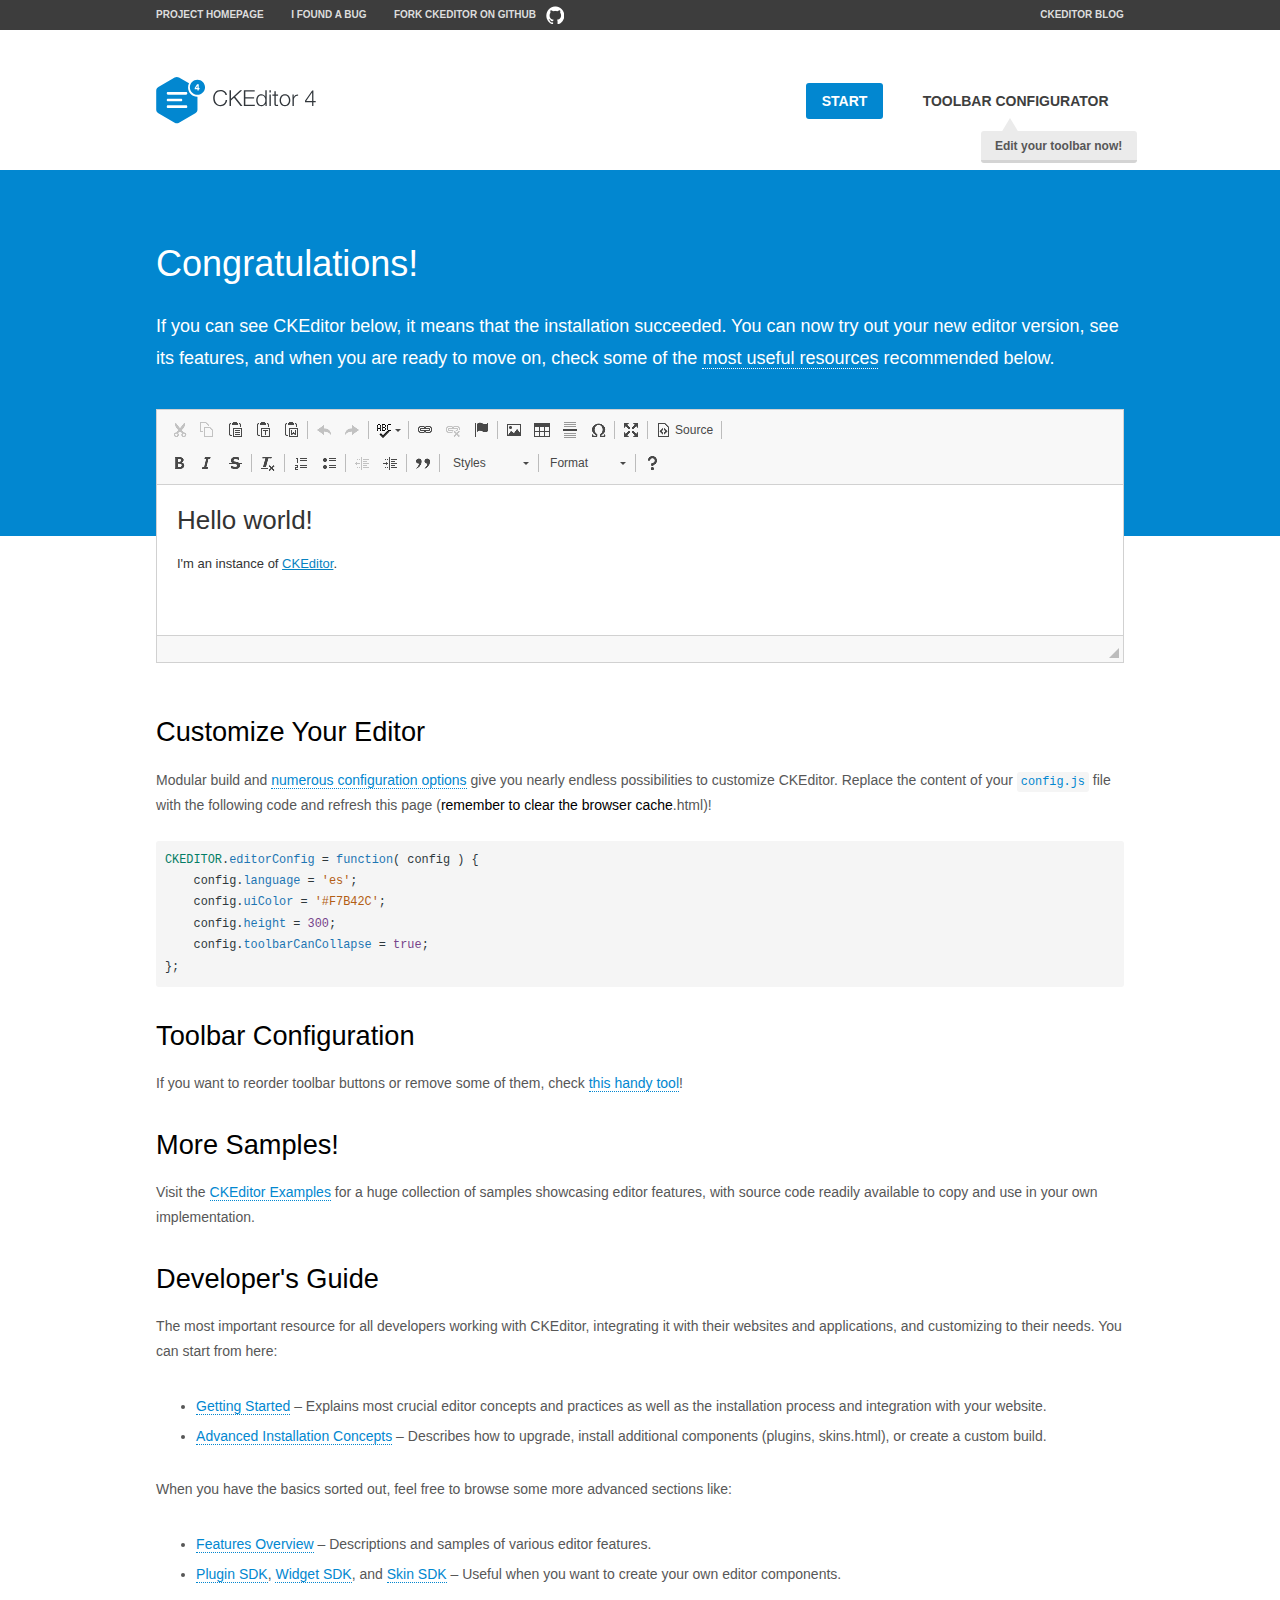
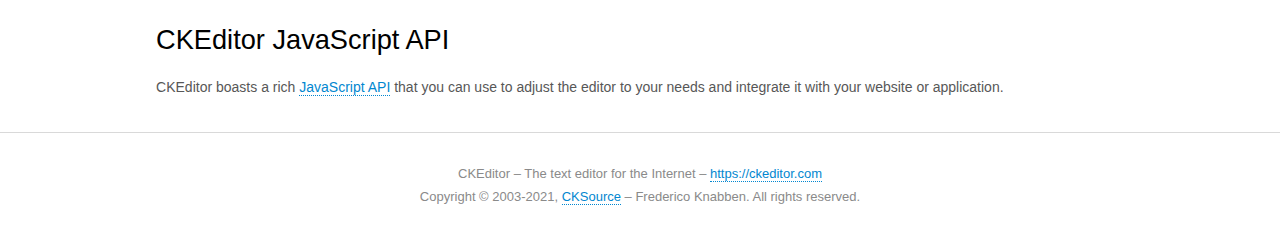
<file: admin/ckeditor/samples/index.html>
<!DOCTYPE html>
<!--
Copyright (c) 2003-2021, CKSource - Frederico Knabben. All rights reserved.
For licensing, see LICENSE.md or https://ckeditor.com/legal/ckeditor-oss-license
-->
<html lang="en">
<head>
	<meta charset="utf-8">
	<title>CKEditor Sample</title>
	<script src="../ckeditor.js"></script>
	<script src="js/sample.js"></script>
	<link rel="stylesheet" href="css/samples.css">
	<link rel="stylesheet" href="toolbarconfigurator/lib/codemirror/neo.css">
	<meta name="viewport" content="width=device-width,initial-scale=1">
	<meta name="description" content="Try the latest sample of CKEditor 4 and learn more about customizing your WYSIWYG editor with endless possibilities.">
</head>
<body id="main">

<nav class="navigation-a">
	<div class="grid-container">
		<ul class="navigation-a-left grid-width-70">
			<li><a href="https://ckeditor.com/ckeditor-4/">Project Homepage</a></li>
			<li><a href="https://github.com/ckeditor/ckeditor4/issues">I found a bug</a></li>
			<li><a href="https://github.com/ckeditor/ckeditor4" class="icon-pos-right icon-navigation-a-github">Fork CKEditor on GitHub</a></li>
		</ul>
		<ul class="navigation-a-right grid-width-30">
			<li><a href="https://ckeditor.com/blog/">CKEditor Blog</a></li>
		</ul>
	</div>
</nav>

<header class="header-a">
	<div class="grid-container">
		<h1 class="header-a-logo grid-width-30">
			<a href="index.html"><img src="img/logo.svg" onerror="this.src='img/logo.png'; this.onerror=null;" alt="CKEditor Sample"></a>
		</h1>

		<nav class="navigation-b grid-width-70">
			<ul>
				<li><a href="index.html" class="button-a button-a-background">Start</a></li>
				<li><a href="toolbarconfigurator/index.html" class="button-a">Toolbar configurator <span class="balloon-a balloon-a-nw">Edit your toolbar now!</span></a></li>
			</ul>
		</nav>
	</div>
</header>

<main>
	<div class="adjoined-top">
		<div class="grid-container">
			<div class="content grid-width-100">
				<h1>Congratulations!</h1>
				<p>
					If you can see CKEditor below, it means that the installation succeeded.
					You can now try out your new editor version, see its features, and when you are ready to move on, check some of the <a href="#sample-customize">most useful resources</a> recommended below.
				</p>
			</div>
		</div>
	</div>
	<div class="adjoined-bottom">
		<div class="grid-container">
			<div class="grid-width-100">
				<div id="editor">
					<h1>Hello world!</h1>
					<p>I'm an instance of <a href="https://ckeditor.com">CKEditor</a>.</p>
				</div>
			</div>
		</div>
	</div>

	<div class="grid-container">
		<div class="content grid-width-100">
			<section id="sample-customize">
				<h2>Customize Your Editor</h2>
				<p>Modular build and <a href="https://ckeditor.com/docs/ckeditor4/latest/guide/dev_configuration.html">numerous configuration options</a> give you nearly endless possibilities to customize CKEditor. Replace the content of your <code><a href="../config.js">config.js</a></code> file with the following code and refresh this page (<strong>remember to clear the browser cache</strong>.html)!</p>
		<pre class="cm-s-neo CodeMirror"><code><span style="padding-right: 0.1px;"><span class="cm-variable">CKEDITOR</span>.<span class="cm-property">editorConfig</span> <span class="cm-operator">=</span> <span class="cm-keyword">function</span>( <span class="cm-def">config</span> ) {</span>
<span style="padding-right: 0.1px;"><span class="cm-tab">	</span><span class="cm-variable-2">config</span>.<span class="cm-property">language</span> <span class="cm-operator">=</span> <span class="cm-string">'es'</span>;</span>
<span style="padding-right: 0.1px;"><span class="cm-tab">	</span><span class="cm-variable-2">config</span>.<span class="cm-property">uiColor</span> <span class="cm-operator">=</span> <span class="cm-string">'#F7B42C'</span>;</span>
<span style="padding-right: 0.1px;"><span class="cm-tab">	</span><span class="cm-variable-2">config</span>.<span class="cm-property">height</span> <span class="cm-operator">=</span> <span class="cm-number">300</span>;</span>
<span style="padding-right: 0.1px;"><span class="cm-tab">	</span><span class="cm-variable-2">config</span>.<span class="cm-property">toolbarCanCollapse</span> <span class="cm-operator">=</span> <span class="cm-atom">true</span>;</span>
<span style="padding-right: 0.1px;">};</span></code></pre>
			</section>

			<section>
				<h2>Toolbar Configuration</h2>
				<p>If you want to reorder toolbar buttons or remove some of them, check <a href="toolbarconfigurator/index.html">this handy tool</a>!</p>
			</section>

			<section>
				<h2>More Samples!</h2>
				<p>Visit the <a href="https://ckeditor.com/docs/ckeditor4/latest/examples/index.html">CKEditor Examples</a> for a huge collection of samples showcasing editor features, with source code readily available to copy and use in your own implementation.</p>
			</section>

			<section>
				<h2>Developer's Guide</h2>
				<p>The most important resource for all developers working with CKEditor, integrating it with their websites and applications, and customizing to their needs. You can start from here:</p>
				<ul>
					<li><a href="https://ckeditor.com/docs/ckeditor4/latest/guide/dev_installation.html">Getting Started</a> &ndash; Explains most crucial editor concepts and practices as well as the installation process and integration with your website.</li>
					<li><a href="https://ckeditor.com/docs/ckeditor4/latest/guide/dev_advanced_installation.html">Advanced Installation Concepts</a> &ndash; Describes how to upgrade, install additional components (plugins, skins.html), or create a custom build.</li>
				</ul>
					<p>When you have the basics sorted out, feel free to browse some more advanced sections like:</p>
				<ul>
					<li><a href="https://ckeditor.com/docs/ckeditor4/latest/features/index.html">Features Overview</a> &ndash; Descriptions and samples of various editor features.</li>
					<li><a href="https://ckeditor.com/docs/ckeditor4/latest/guide/plugin_sdk_intro.html">Plugin SDK</a>, <a href="https://ckeditor.com/docs/ckeditor4/latest/guide/widget_sdk_intro.html">Widget SDK</a>, and <a href="https://ckeditor.com/docs/ckeditor4/latest/guide/skin_sdk_intro.html">Skin SDK</a> &ndash; Useful when you want to create your own editor components.</li>
				</ul>
			</section>

			<section>
				<h2>CKEditor JavaScript API</h2>
				<p>CKEditor boasts a rich <a href="https://ckeditor.com/docs/ckeditor4/latest/api/index.html">JavaScript API</a> that you can use to adjust the editor to your needs and integrate it with your website or application.</p>
			</section>
		</div>
	</div>
</main>

<footer class="footer-a grid-container">
	<div class="grid-container">
		<p class="grid-width-100">
			CKEditor &ndash; The text editor for the Internet &ndash; <a class="samples" href="https://ckeditor.com/">https://ckeditor.com</a>
		</p>
		<p class="grid-width-100" id="copy">
			Copyright &copy; 2003-2021, <a class="samples" href="https://cksource.com/">CKSource</a> &ndash; Frederico Knabben. All rights reserved.
		</p>
	</div>
</footer>
<script>
	initSample();
</script>

</body>
</html>
</file>
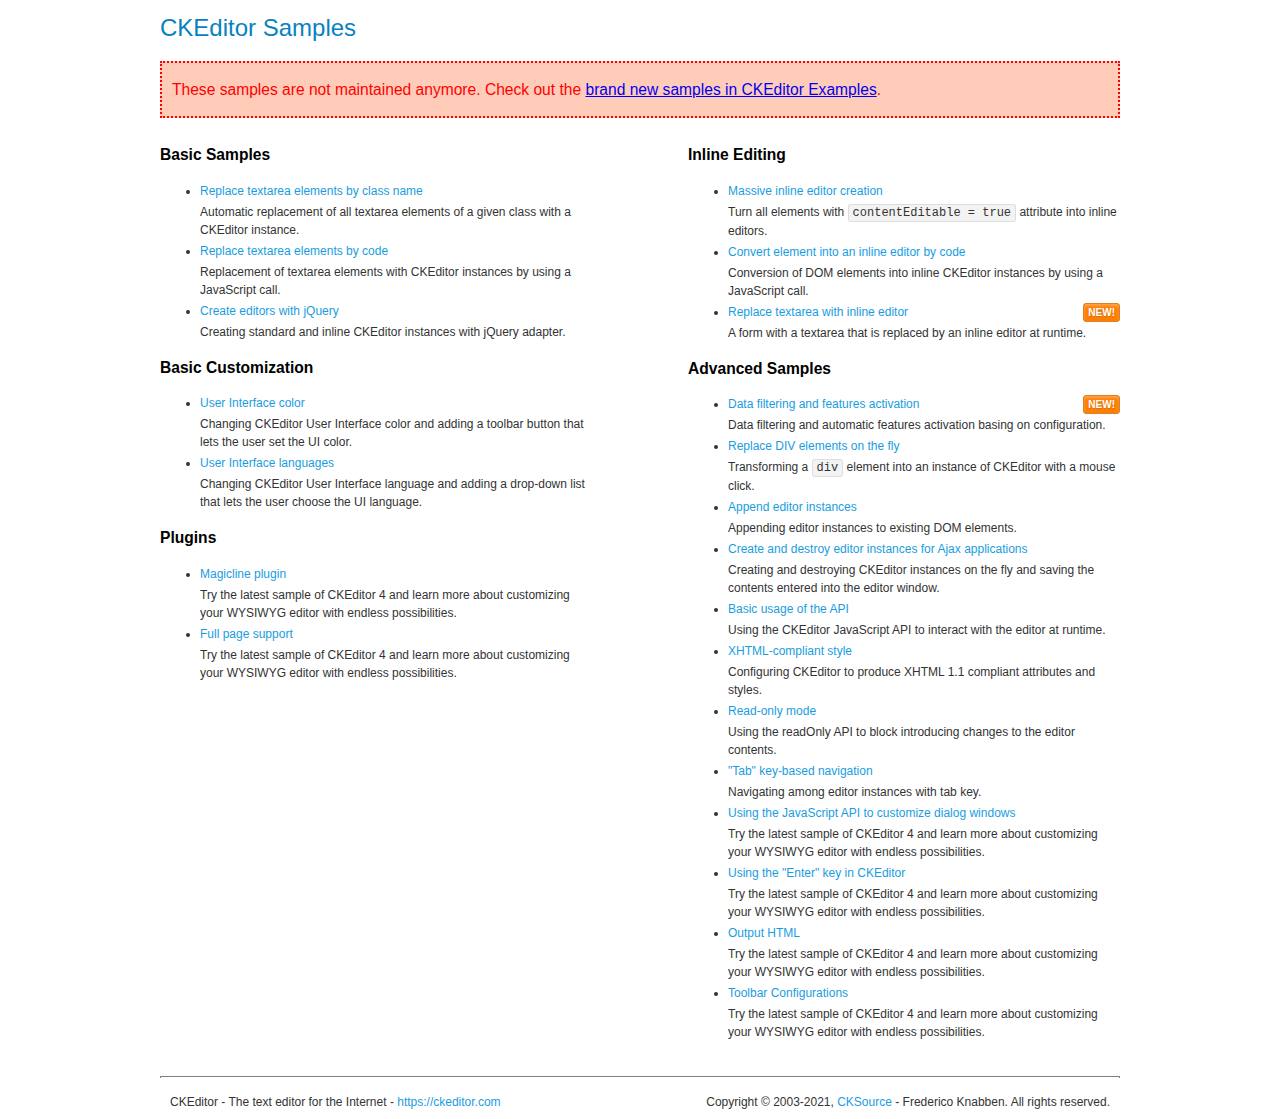
<file: admin/ckeditor/samples/old/index.html>
<!DOCTYPE html>
<!--
Copyright (c) 2003-2021, CKSource - Frederico Knabben. All rights reserved.
For licensing, see LICENSE.md or https://ckeditor.com/legal/ckeditor-oss-license
-->
<html lang="en">
<head>
	<meta charset="utf-8">
	<title>CKEditor Samples</title>
	<link rel="stylesheet" href="sample.css">
	<meta name="description" content="Try the latest sample of CKEditor 4 and learn more about customizing your WYSIWYG editor with endless possibilities.">
</head>
<body>
	<h1 class="samples">
		CKEditor Samples
	</h1>
	<div class="warning deprecated">
		These samples are not maintained anymore. Check out the <a href="https://ckeditor.com/docs/ckeditor4/latest/examples/index.html">brand new samples in CKEditor Examples</a>.
	</div>
	<div class="twoColumns">
		<div class="twoColumnsLeft">
			<h2 class="samples">
				Basic Samples
			</h2>
			<dl class="samples">
				<dt><a class="samples" href="replacebyclass.html">Replace textarea elements by class name</a></dt>
				<dd>Automatic replacement of all textarea elements of a given class with a CKEditor instance.</dd>

				<dt><a class="samples" href="replacebycode.html">Replace textarea elements by code</a></dt>
				<dd>Replacement of textarea elements with CKEditor instances by using a JavaScript call.</dd>

				<dt><a class="samples" href="jquery.html">Create editors with jQuery</a></dt>
				<dd>Creating standard and inline CKEditor instances with jQuery adapter.</dd>
			</dl>

			<h2 class="samples">
				Basic Customization
			</h2>
			<dl class="samples">
				<dt><a class="samples" href="uicolor.html">User Interface color</a></dt>
				<dd>Changing CKEditor User Interface color and adding a toolbar button that lets the user set the UI color.</dd>

				<dt><a class="samples" href="uilanguages.html">User Interface languages</a></dt>
				<dd>Changing CKEditor User Interface language and adding a drop-down list that lets the user choose the UI language.</dd>
			</dl>


			<h2 class="samples">Plugins</h2>
<dl class="samples">
<dt><a class="samples" href="magicline/magicline.html">Magicline plugin</a></dt>
<dd>Try the latest sample of CKEditor 4 and learn more about customizing your WYSIWYG editor with endless possibilities.</dd>

<dt><a class="samples" href="wysiwygarea/fullpage.html">Full page support</a></dt>
<dd>Try the latest sample of CKEditor 4 and learn more about customizing your WYSIWYG editor with endless possibilities.</dd>
</dl>
		</div>
		<div class="twoColumnsRight">
			<h2 class="samples">
				Inline Editing
			</h2>
			<dl class="samples">
				<dt><a class="samples" href="inlineall.html">Massive inline editor creation</a></dt>
				<dd>Turn all elements with <code>contentEditable = true</code> attribute into inline editors.</dd>

				<dt><a class="samples" href="inlinebycode.html">Convert element into an inline editor by code</a></dt>
				<dd>Conversion of DOM elements into inline CKEditor instances by using a JavaScript call.</dd>

				<dt><a class="samples" href="inlinetextarea.html">Replace textarea with inline editor</a> <span class="new">New!</span></dt>
				<dd>A form with a textarea that is replaced by an inline editor at runtime.</dd>

				
			</dl>

			<h2 class="samples">
				Advanced Samples
			</h2>
			<dl class="samples">
				<dt><a class="samples" href="datafiltering.html">Data filtering and features activation</a> <span class="new">New!</span></dt>
				<dd>Data filtering and automatic features activation basing on configuration.</dd>

				<dt><a class="samples" href="divreplace.html">Replace DIV elements on the fly</a></dt>
				<dd>Transforming a <code>div</code> element into an instance of CKEditor with a mouse click.</dd>

				<dt><a class="samples" href="appendto.html">Append editor instances</a></dt>
				<dd>Appending editor instances to existing DOM elements.</dd>

				<dt><a class="samples" href="ajax.html">Create and destroy editor instances for Ajax applications</a></dt>
				<dd>Creating and destroying CKEditor instances on the fly and saving the contents entered into the editor window.</dd>

				<dt><a class="samples" href="api.html">Basic usage of the API</a></dt>
				<dd>Using the CKEditor JavaScript API to interact with the editor at runtime.</dd>

				<dt><a class="samples" href="xhtmlstyle.html">XHTML-compliant style</a></dt>
				<dd>Configuring CKEditor to produce XHTML 1.1 compliant attributes and styles.</dd>

				<dt><a class="samples" href="readonly.html">Read-only mode</a></dt>
				<dd>Using the readOnly API to block introducing changes to the editor contents.</dd>

				<dt><a class="samples" href="tabindex.html">"Tab" key-based navigation</a></dt>
				<dd>Navigating among editor instances with tab key.</dd>


				
<dt><a class="samples" href="dialog/dialog.html">Using the JavaScript API to customize dialog windows</a></dt>
<dd>Try the latest sample of CKEditor 4 and learn more about customizing your WYSIWYG editor with endless possibilities.</dd>

<dt><a class="samples" href="enterkey/enterkey.html">Using the &quot;Enter&quot; key in CKEditor</a></dt>
<dd>Try the latest sample of CKEditor 4 and learn more about customizing your WYSIWYG editor with endless possibilities.</dd>

<dt><a class="samples" href="htmlwriter/outputhtml.html">Output HTML</a></dt>
<dd>Try the latest sample of CKEditor 4 and learn more about customizing your WYSIWYG editor with endless possibilities.</dd>

<dt><a class="samples" href="toolbar/toolbar.html">Toolbar Configurations</a></dt>
<dd>Try the latest sample of CKEditor 4 and learn more about customizing your WYSIWYG editor with endless possibilities.</dd>

			</dl>
		</div>
	</div>
	<div id="footer">
		<hr>
		<p>
			CKEditor - The text editor for the Internet - <a class="samples" href="https://ckeditor.com/">https://ckeditor.com</a>
		</p>
		<p id="copy">
			Copyright &copy; 2003-2021, <a class="samples" href="https://cksource.com/">CKSource</a> - Frederico Knabben. All rights reserved.
		</p>
	</div>
</body>
</html>
</file>
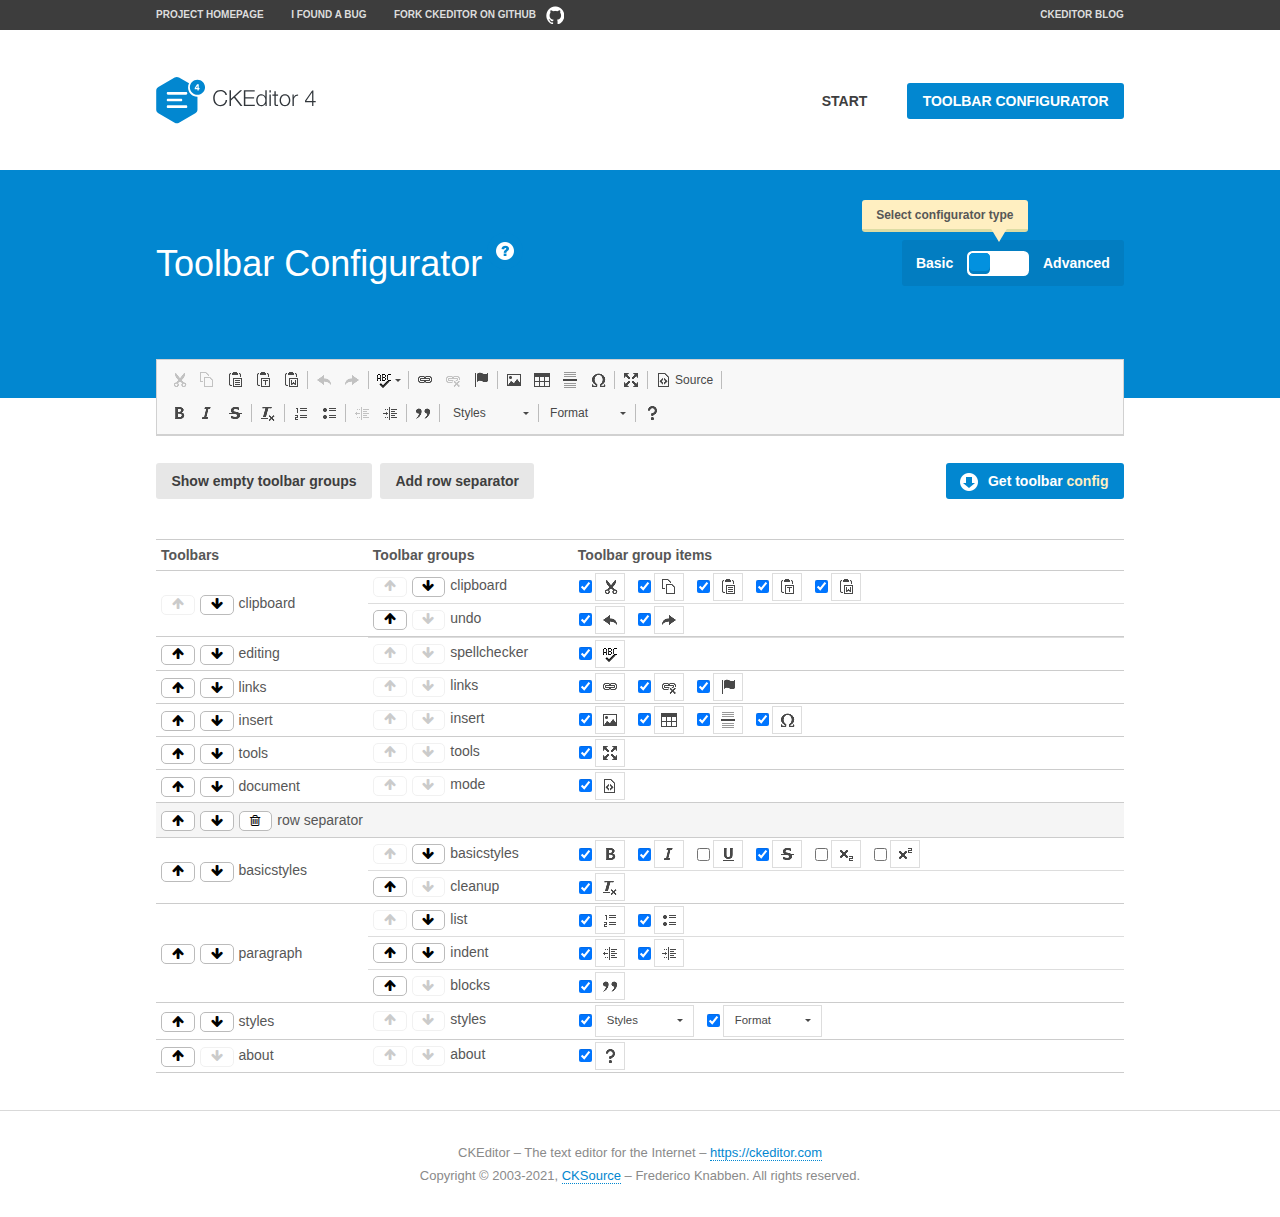
<file: admin/ckeditor/samples/toolbarconfigurator/index.html>
<!DOCTYPE html>
<!--
Copyright (c) 2003-2021, CKSource - Frederico Knabben. All rights reserved.
For licensing, see LICENSE.md or https://ckeditor.com/legal/ckeditor-oss-license
-->
<!--[if IE 8]><html class="ie8"><![endif]-->
<!--[if gt IE 8]><html><![endif]-->
<!--[if !IE]><!--><html lang="en"><!--<![endif]-->
<head>
	<meta charset="utf-8">
	<title>Toolbar Configurator</title>
	<script src="../../ckeditor.js"></script>
	<script>
		if ( CKEDITOR.env.ie && CKEDITOR.env.version < 9 )
			CKEDITOR.tools.enableHtml5Elements( document );
	</script>
	<link rel="stylesheet" href="lib/codemirror/codemirror.css">
	<link rel="stylesheet" href="lib/codemirror/show-hint.css">
	<link rel="stylesheet" href="lib/codemirror/neo.css">
	<link rel="stylesheet" href="css/fontello.css">
	<link rel="stylesheet" href="../css/samples.css">
	<meta name="description" content="Try the latest sample of CKEditor 4 and learn more about customizing your WYSIWYG editor with endless possibilities.">
</head>
<body id="toolbar">

<nav class="navigation-a">
	<div class="grid-container">
		<ul class="navigation-a-left grid-width-70">
			<li><a href="https://ckeditor.com/ckeditor-4/">Project Homepage</a></li>
			<li><a href="https://github.com/ckeditor/ckeditor4/issues">I found a bug</a></li>
			<li><a href="https://github.com/ckeditor/ckeditor4" class="icon-pos-right icon-navigation-a-github">Fork CKEditor on GitHub</a></li>
		</ul>
		<ul class="navigation-a-right grid-width-30">
			<li><a href="https://ckeditor.com/blog/">CKEditor Blog</a></li>
		</ul>
	</div>
</nav>

<header class="header-a">
	<div class="grid-container">
		<h1 class="header-a-logo grid-width-30">
			<a href="../index.html"><img src="../img/logo.svg" onerror="this.src='../img/logo.png'; this.onerror=null;" alt="CKEditor Logo"></a>
		</h1>
		<nav class="navigation-b grid-width-70">
			<ul>
				<li><a href="../index.html"  class="button-a">Start</a></li>
				<li><a href="index.html"  class="button-a button-a-background">Toolbar configurator</a></li>
			</ul>
		</nav>
	</div>
</header>

<main>
	<div class="adjoined-top">
		<div class="grid-container">
			<div class="content grid-width-100">
				<div class="grid-container-nested">
					<h1 class="grid-width-60">
						Toolbar Configurator
						<a href="#help-content" type="button" title="Configurator help" id="help" class="button-a button-a-background button-a-no-text icon-pos-left icon-question-mark">Help</a>
					</h1>

					<div class="grid-width-40 grid-switch-magic">
						<div class="switch">
							<span class="balloon-a balloon-a-se">Select configurator type</span>
							<input type="radio" name="radio" data-num="1" id="radio-basic" />
							<input type="radio" name="radio" data-num="2" id="radio-advanced" />
							<label data-for="1" for="radio-basic">Basic</label>
							<span class="switch-inner">
								<span class="handler"></span>
							</span>
							<label data-for="2" for="radio-advanced">Advanced</label>
						</div>
					</div>
				</div>
			</div>
		</div>
	</div>
	<div class="adjoined-bottom">
		<div class="grid-container">
			<div class="grid-width-100">
				<div class="editors-container">
					<div id="editor-basic"></div>
					<div id="editor-advanced"></div>
				</div>
			</div>
		</div>
	</div>

	<div class="grid-container configurator">
		<div class="content grid-width-100">
			<div class="configurator">
				<div>
					<div id="toolbarModifierWrapper"></div>
				</div>
			</div>
		</div>
	</div>

	<div id="help-content">
		<div class="grid-container">
			<div class="grid-width-100">
				<h2>What Am I Doing Here?</h2>

				<div class="grid-container grid-container-nested">
					<div class="basic">
						<div class="grid-width-50">
							<p>Arrange <a href="https://ckeditor.com/docs/ckeditor4/latest/api/CKEDITOR_config.html#cfg-toolbarGroups">toolbar groups</a>, toggle <a href="https://ckeditor.com/docs/ckeditor4/latest/api/CKEDITOR_config.html#cfg-removeButtons">button visibility</a> according to your needs and get your toolbar configuration.</p>
							<p>You can replace the content of the <a href="../../config.js"><code>config.js</code></a> file with the generated configuration. If you already set some configuration options you will need to merge both configurations.</p>
						</div>
						<div class="grid-width-50">
							<p>Read more about different ways of <a href="https://ckeditor.com/docs/ckeditor4/latest/guide/dev_configuration.html">setting configuration</a> and do not forget about <strong>clearing browser cache</strong>.</p>
							<p>Arranging toolbar groups is the recommended way of configuring the toolbar, but if you need more freedom you can use the <a href="#advanced">advanced configurator</a>.</p>
						</div>
					</div>
					<div class="advanced" style="display: none;">
						<div class="grid-width-50">
							<p>With this code editor you can edit your <a href="https://ckeditor.com/docs/ckeditor4/latest/api/CKEDITOR_config.html#cfg-toolbar">toolbar configuration</a> live.</p>
							<p>You can replace the content of the <a href="../../config.js"><code>config.js</code></a> file with the generated configuration. If you already set some configuration options you will need to merge both configurations.</p>
						</div>
						<div class="grid-width-50">
							<p>Read more about different ways of <a href="https://ckeditor.com/docs/ckeditor4/latest/guide/dev_configuration.html">setting configuration</a> and do not forget about <strong>clearing browser cache</strong>.</p>
						</div>
					</div>
				</div>

				<p class="grid-container grid-container-nested">
					<button type="button" class="help-content-close grid-width-100 button-a button-a-background">Got it. Let's play!</button>
				</p>
			</div>
		</div>
	</div>
</main>

<footer class="footer-a grid-container">
	<p class="grid-width-100">
		CKEditor &ndash; The text editor for the Internet &ndash; <a class="samples" href="https://ckeditor.com/">https://ckeditor.com</a>
	</p>
	<p class="grid-width-100" id="copy">
		Copyright &copy; 2003-2021, <a class="samples" href="https://cksource.com/">CKSource</a> &ndash; Frederico Knabben. All rights reserved.
	</p>
</footer>

<script src="lib/codemirror/codemirror.js"></script>
<script src="lib/codemirror/javascript.js"></script>
<script src="lib/codemirror/show-hint.js"></script>

<script src="js/fulltoolbareditor.js"></script>
<script src="js/abstracttoolbarmodifier.js"></script>
<script src="js/toolbarmodifier.js"></script>
<script src="js/toolbartextmodifier.js"></script>
<script src="../js/sf.js"></script>

<script>
	( function() {
		'use strict';

		var mode = ( window.location.hash.substr( 1 ) === 'advanced' ) ? 'advanced' : 'basic',
			configuratorSection = CKEDITOR.document.findOne( 'main > .grid-container.configurator' ),
			basicInstruction = CKEDITOR.document.findOne( '#help-content .basic' ),
			advancedInstruction = CKEDITOR.document.findOne( '#help-content .advanced' ),

			// Configurator mode switcher.
			modeSwitchBasic = CKEDITOR.document.getById( 'radio-basic' ),
			modeSwitchAdvanced = CKEDITOR.document.getById( 'radio-advanced' );

		// Initial setup
		function updateSwitcher() {
			if ( mode === 'advanced' ) {
				modeSwitchAdvanced.$.checked = true;
			} else {
				modeSwitchBasic.$.checked = true;
			}
		}

		updateSwitcher();

		CKEDITOR.document.getWindow().on( 'hashchange', function( e ) {
			var hash = window.location.hash.substr( 1 );
			if ( !( hash === 'advanced' || hash === 'basic' ) ) {
				return;
			}
			mode = hash;
			onToolbarsDone( mode );
		} );

		CKEDITOR.document.getWindow().on( 'resize', function() {
			updateToolbar( ( mode === 'basic' ? toolbarModifier : toolbarTextModifier )[ 'editorInstance' ] );
		} );

		function onRefresh( modifier ) {
			modifier = modifier || this;

			if ( mode === 'basic' && modifier instanceof ToolbarConfigurator.ToolbarTextModifier ) {
				return;
			}

			// CodeMirror container becomes visible, so we need to refresh and to avoid rendering problems.
			if ( mode === 'advanced' && modifier instanceof ToolbarConfigurator.ToolbarTextModifier ) {
				modifier.codeContainer.refresh();
			}

			updateToolbar( modifier.editorInstance );
		}

		function updateToolbar( editor ) {
			var editorContainer = editor.container;

			// Not always editor is loaded.
			if ( !editorContainer ) {
				return;
			}

			var displayStyle = editorContainer.getStyle( 'display' );

			editorContainer.setStyle( 'display', 'block' );

			var newHeight = editorContainer.getSize( 'height' );

			var newMarginTop = parseInt( editorContainer.getComputedStyle( 'margin-top' ), 10 );
			newMarginTop = ( isNaN( newMarginTop ) ? 0 : Number( newMarginTop ) );

			var newMarginBottom = parseInt( editorContainer.getComputedStyle( 'margin-bottom' ), 10 );
			newMarginBottom = ( isNaN( newMarginBottom ) ? 0 : Number( newMarginBottom ) );

			var result = newHeight + newMarginTop + newMarginBottom;

			editorContainer.setStyle( 'display', displayStyle );

			editor.container.getAscendant( 'div' ).setStyle( 'height', result + 'px' );
		}

		var toolbarModifier = new ToolbarConfigurator.ToolbarModifier( 'editor-basic' );

		var done = 0;
		toolbarModifier.init( onToolbarInit );
		toolbarModifier.onRefresh = onRefresh;

		CKEDITOR.document.getById( 'toolbarModifierWrapper' ).append( toolbarModifier.mainContainer );

		var toolbarTextModifier = new ToolbarConfigurator.ToolbarTextModifier( 'editor-advanced' );
		toolbarTextModifier.init( onToolbarInit );
		toolbarTextModifier.onRefresh = onRefresh;

		function onToolbarInit() {
			if ( ++done === 2 ) {
				onToolbarsDone();

				positionSticky.watch( CKEDITOR.document.findOne( '.toolbar' ), function() {
					return mode === 'advanced';
				} );
			}
		}

		function onToolbarsDone() {
			if ( mode === 'basic' ) {
				toggleModeBasic( false );
			} else {
				toggleModeAdvanced( false );
			}

			updateSwitcher();

			setTimeout( function() {
				CKEDITOR.document.findOne( '.editors-container' ).addClass( 'active' );
				CKEDITOR.document.findOne( '#toolbarModifierWrapper' ).addClass( 'active' );
			}, 200 );
		}

		CKEDITOR.document.getById( 'toolbarModifierWrapper' ).append( toolbarTextModifier.mainContainer );

		function toogleModeSwitch( onElement, offElement, onModifier, offModifier ) {
			onElement.addClass( 'fancy-button-active' );
			offElement.removeClass( 'fancy-button-active' );

			onModifier.showUI();
			offModifier.hideUI();
		}

		function toggleModeBasic( callOnRefresh ) {
			callOnRefresh = ( callOnRefresh !== false );
			mode = 'basic';
			window.location.hash = '#basic';
			toogleModeSwitch( modeSwitchBasic, modeSwitchAdvanced, toolbarModifier, toolbarTextModifier );

			configuratorSection.removeClass( 'freed-width' );
			basicInstruction.show();
			advancedInstruction.hide();

			callOnRefresh && onRefresh( toolbarModifier );
		}

		function toggleModeAdvanced( callOnRefresh ) {
			callOnRefresh = ( callOnRefresh !== false );
			mode = 'advanced';
			window.location.hash = '#advanced';
			toogleModeSwitch( modeSwitchAdvanced, modeSwitchBasic, toolbarTextModifier, toolbarModifier );

			configuratorSection.addClass( 'freed-width' );
			advancedInstruction.show();
			basicInstruction.hide();

			callOnRefresh && onRefresh( toolbarTextModifier );
		}

		modeSwitchBasic.on( 'click', toggleModeBasic );
		modeSwitchAdvanced.on( 'click', toggleModeAdvanced );

		//
		// Position:sticky for the toolbar.
		//

		// Will make elements behave like they were styled with position:sticky.
		var positionSticky = {
			// Store object: {
			// 		element: CKEDITOR.dom.element, // Element which will float.
			// 		placeholder: CKEDITOR.dom.element, // Placeholder which is place to prevent page bounce.
			// 		isFixed: boolean // Whether element float now.
			// }
			watched: [],

			active: [],

			staticContainer: null,

			init: function() {
				var element = CKEDITOR.dom.element.createFromHtml(
					'<div class="staticContainer">' +
						'<div class="grid-container" >' +
							'<div class="grid-width-100">' +
								'<div class="inner"></div>' +
							'</div>' +
						'</div>' +
					'</div>' );

				this.staticContainer = element.findOne( '.inner' );

				CKEDITOR.document.getBody().append( element );
			},

			watch: function( element, preventFunc ) {
				this.watched.push( {
					element: element,
					placeholder: new CKEDITOR.dom.element( 'div' ),
					isFixed: false,
					preventFunc: preventFunc
				} );
			},

			checkAll: function() {
				for ( var i = 0; i < this.watched.length; i++ ) {
					this.check( this.watched[ i ] );
				}
			},

			check: function( element ) {
				var isFixed = element.isFixed;
				var shouldBeFixed = this.shouldBeFixed( element );

				// Nothing to be done.
				if ( isFixed === shouldBeFixed ) {
					return;
				}

				var placeholder = element.placeholder;

				if ( isFixed ) {
					// Unfixing.

					element.element.insertBefore( placeholder );
					placeholder.remove();

					element.element.removeStyle( 'margin' );

					this.active.splice( CKEDITOR.tools.indexOf( this.active, element ), 1 );

				} else {
					// Fixing.
					placeholder.setStyle( 'width', element.element.getSize( 'width' ) + 'px' );
					placeholder.setStyle( 'height', element.element.getSize( 'height' ) + 'px' );
					placeholder.setStyle( 'margin-bottom', element.element.getComputedStyle( 'margin-bottom' ) );
					placeholder.setStyle( 'display', element.element.getComputedStyle( 'display' ) );
					placeholder.insertAfter( element.element );

					this.staticContainer.append( element.element );

					this.active.push( element );
				}

				element.isFixed = !element.isFixed;
			},

			shouldBeFixed: function( element ) {
				if ( element.preventFunc && element.preventFunc() ) {
					return false;
				}

				// If element is already fixed we are checking it's placeholder.
				var related = ( element.isFixed ? element.placeholder : element.element ),
					clientRect = related.$.getBoundingClientRect(),
					staticHeight = this.staticContainer.getSize('height' ),
					elemHeight = element.element.getSize( 'height' );

				if ( element.isFixed ) {
					return ( clientRect.top + elemHeight < staticHeight );
				} else {
					return ( clientRect.top < staticHeight );
				}
			}
		};

		positionSticky.init();

		CKEDITOR.document.getWindow().on( 'scroll',
			CKEDITOR.tools.eventsBuffer( 100, positionSticky.checkAll, positionSticky ).input
		);

		// Make the toolbar sticky.
		positionSticky.watch( CKEDITOR.document.findOne( '.editors-container' ) );

		// Help button and help-content.
		( function() {
			var helpButton = CKEDITOR.document.getById( 'help' ),
				helpContent = CKEDITOR.document.getById( 'help-content' );

			// Don't show help button on IE8 because it's unsupported by Pico Modal.
			if ( CKEDITOR.env.ie && CKEDITOR.env.version == 8 ) {
				helpButton.hide();
			} else {
				// Display help modal when the button is clicked.
				helpButton.on( 'click', function( evt ) {
					SF.modal( {
						// Clone modal content from DOM.
						content: helpContent.getHtml(),

						afterCreate: function( modal ) {
							// Enable modal content button to close the modal.
							new CKEDITOR.dom.element( modal.modalElem() ).findOne( '.help-content-close' ).once( 'click', modal.close );
						}
					} ).show();
				} );
			}
		} )();
	} )();
</script>
</body>
</html>
</file>
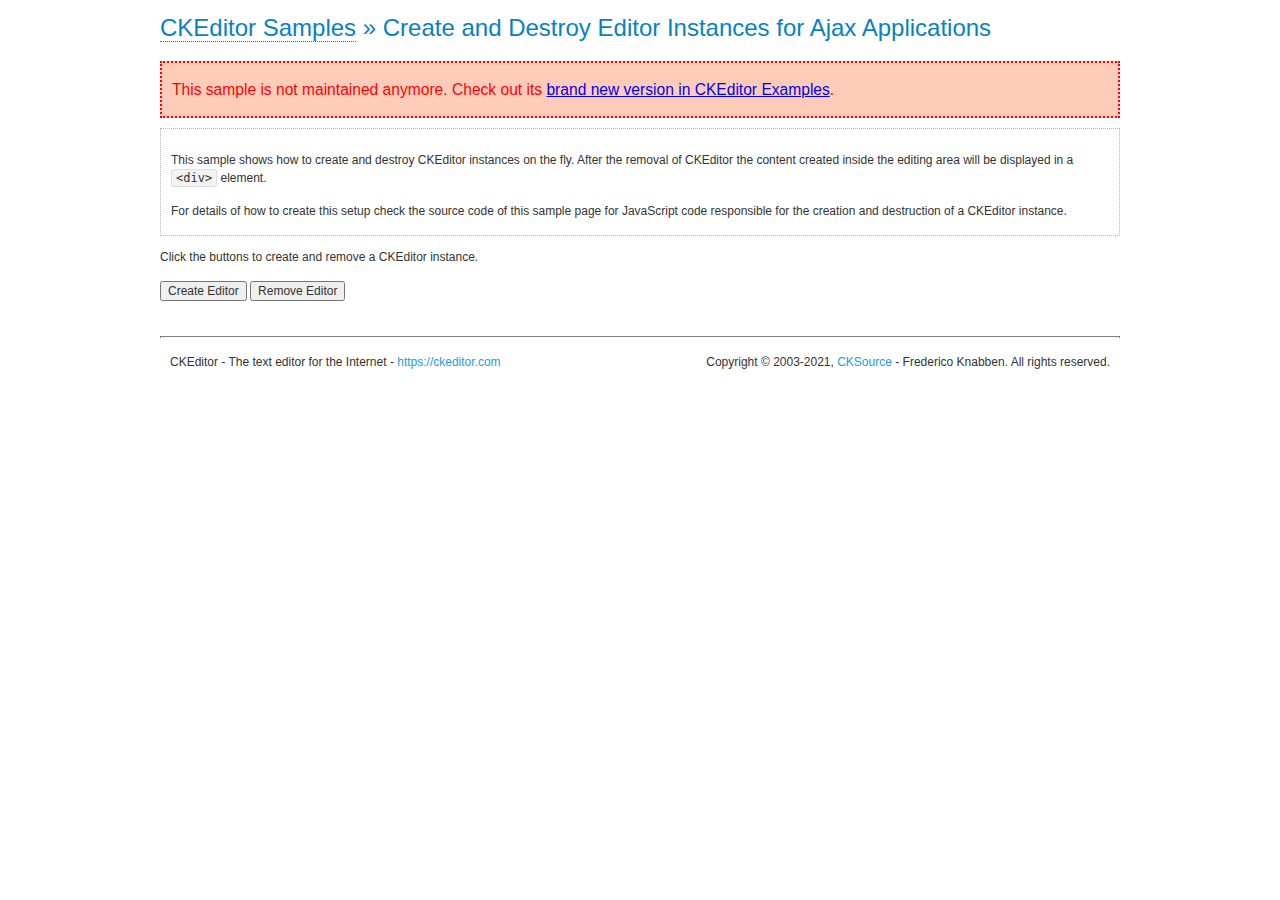
<file: admin/ckeditor/samples/old/ajax.html>
<!DOCTYPE html>
<!--
Copyright (c) 2003-2021, CKSource - Frederico Knabben. All rights reserved.
For licensing, see LICENSE.md or https://ckeditor.com/legal/ckeditor-oss-license
-->
<html lang="en">
<head>
	<meta charset="utf-8">
	<title>Ajax &mdash; CKEditor Sample</title>
	<script src="../../ckeditor.js"></script>
	<link rel="stylesheet" href="sample.css">
	<meta name="description" content="Try the latest sample of CKEditor 4 and learn more about customizing your WYSIWYG editor with endless possibilities.">
	<script>

		var editor, html = '';

		function createEditor() {
			if ( editor )
				return;

			// Create a new editor inside the <div id="editor">, setting its value to html
			var config = {};
			editor = CKEDITOR.appendTo( 'editor', config, html );
		}

		function removeEditor() {
			if ( !editor )
				return;

			// Retrieve the editor contents. In an Ajax application, this data would be
			// sent to the server or used in any other way.
			document.getElementById( 'editorcontents' ).innerHTML = html = editor.getData();
			document.getElementById( 'contents' ).style.display = '';

			// Destroy the editor.
			editor.destroy();
			editor = null;
		}

	</script>
</head>
<body>
	<h1 class="samples">
		<a href="index.html">CKEditor Samples</a> &raquo; Create and Destroy Editor Instances for Ajax Applications
	</h1>
	<div class="warning deprecated">
		This sample is not maintained anymore. Check out its <a href="https://ckeditor.com/docs/ckeditor4/latest/examples/saveajax.html">brand new version in CKEditor Examples</a>.
	</div>
	<div class="description">
		<p>
			This sample shows how to create and destroy CKEditor instances on the fly. After the removal of CKEditor the content created inside the editing
			area will be displayed in a <code>&lt;div&gt;</code> element.
		</p>
		<p>
			For details of how to create this setup check the source code of this sample page
			for JavaScript code responsible for the creation and destruction of a CKEditor instance.
		</p>
	</div>
	<p>Click the buttons to create and remove a CKEditor instance.</p>
	<p>
		<input onclick="createEditor();" type="button" value="Create Editor">
		<input onclick="removeEditor();" type="button" value="Remove Editor">
	</p>
	<!-- This div will hold the editor. -->
	<div id="editor">
	</div>
	<div id="contents" style="display: none">
		<p>
			Edited Contents:
		</p>
		<!-- This div will be used to display the editor contents. -->
		<div id="editorcontents">
		</div>
	</div>
	<div id="footer">
		<hr>
		<p>
			CKEditor - The text editor for the Internet - <a class="samples" href="https://ckeditor.com/">https://ckeditor.com</a>
		</p>
		<p id="copy">
			Copyright &copy; 2003-2021, <a class="samples" href="https://cksource.com/">CKSource</a> - Frederico
			Knabben. All rights reserved.
		</p>
	</div>
</body>
</html>
</file>
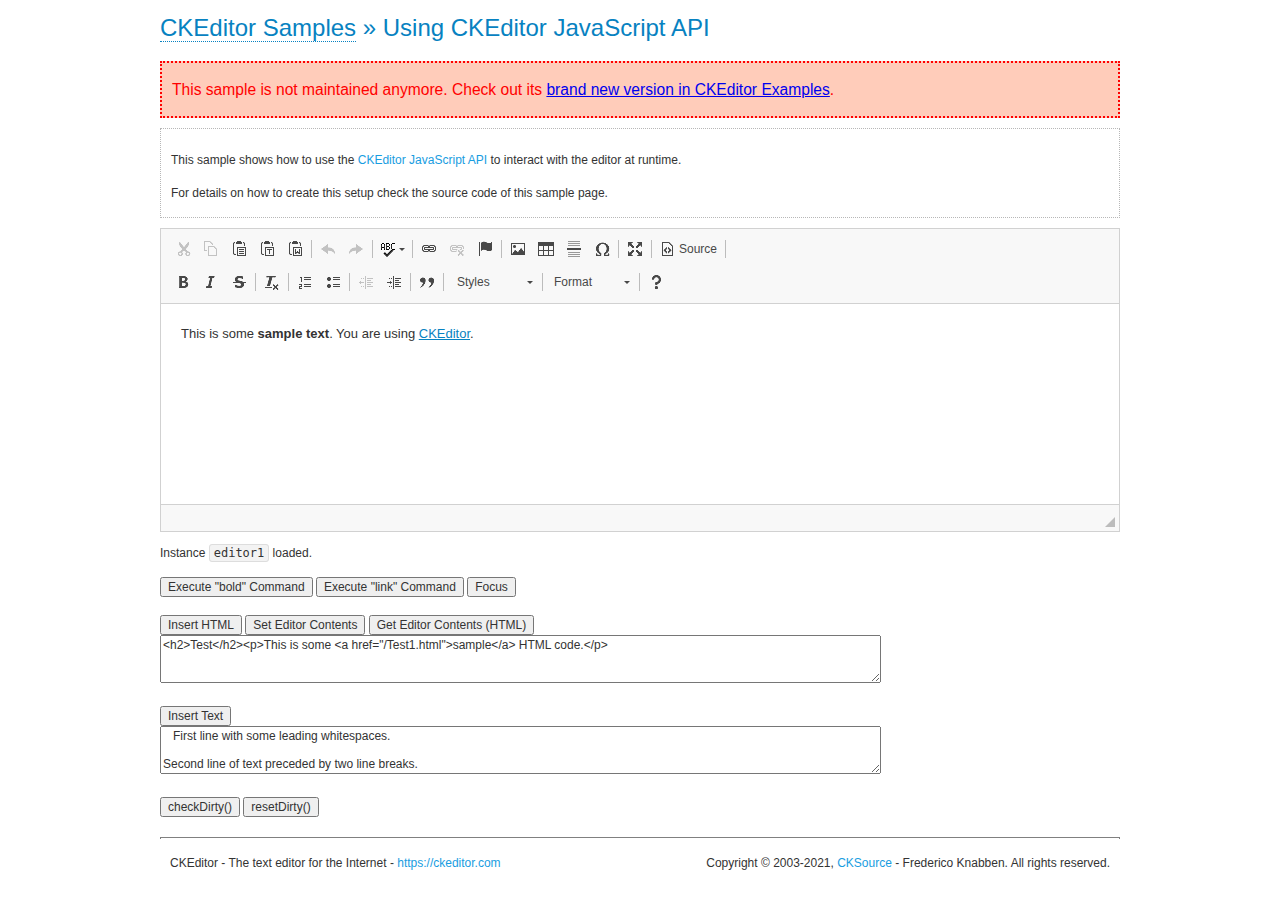
<file: admin/ckeditor/samples/old/api.html>
<!DOCTYPE html>
<!--
Copyright (c) 2003-2021, CKSource - Frederico Knabben. All rights reserved.
For licensing, see LICENSE.md or https://ckeditor.com/legal/ckeditor-oss-license
-->
<html lang="en">
<head>
	<meta charset="utf-8">
	<title>API Usage &mdash; CKEditor Sample</title>
	<script src="../../ckeditor.js"></script>
	<link href="sample.css" rel="stylesheet">
	<meta name="description" content="Try the latest sample of CKEditor 4 and learn more about customizing your WYSIWYG editor with endless possibilities.">
	<script>

// The instanceReady event is fired, when an instance of CKEditor has finished
// its initialization.
CKEDITOR.on( 'instanceReady', function( ev ) {
	// Show the editor name and description in the browser status bar.
	document.getElementById( 'eMessage' ).innerHTML = 'Instance <code>' + ev.editor.name + '<\/code> loaded.';

	// Show this sample buttons.
	document.getElementById( 'eButtons' ).style.display = 'block';
});

function InsertHTML() {
	// Get the editor instance that we want to interact with.
	var editor = CKEDITOR.instances.editor1;
	var value = document.getElementById( 'htmlArea' ).value;

	// Check the active editing mode.
	if ( editor.mode == 'wysiwyg' )
	{
		// Insert HTML code.
		// https://ckeditor.com/docs/ckeditor4/latest/api/CKEDITOR_editor.html#method-insertHtml
		editor.insertHtml( value );
	}
	else
		alert( 'You must be in WYSIWYG mode!' );
}

function InsertText() {
	// Get the editor instance that we want to interact with.
	var editor = CKEDITOR.instances.editor1;
	var value = document.getElementById( 'txtArea' ).value;

	// Check the active editing mode.
	if ( editor.mode == 'wysiwyg' )
	{
		// Insert as plain text.
		// https://ckeditor.com/docs/ckeditor4/latest/api/CKEDITOR_editor.html#method-insertText
		editor.insertText( value );
	}
	else
		alert( 'You must be in WYSIWYG mode!' );
}

function SetContents() {
	// Get the editor instance that we want to interact with.
	var editor = CKEDITOR.instances.editor1;
	var value = document.getElementById( 'htmlArea' ).value;

	// Set editor contents (replace current contents).
	// https://ckeditor.com/docs/ckeditor4/latest/api/CKEDITOR_editor.html#method-setData
	editor.setData( value );
}

function GetContents() {
	// Get the editor instance that you want to interact with.
	var editor = CKEDITOR.instances.editor1;

	// Get editor contents
	// https://ckeditor.com/docs/ckeditor4/latest/api/CKEDITOR_editor.html#method-getData
	alert( editor.getData() );
}

function ExecuteCommand( commandName ) {
	// Get the editor instance that we want to interact with.
	var editor = CKEDITOR.instances.editor1;

	// Check the active editing mode.
	if ( editor.mode == 'wysiwyg' )
	{
		// Execute the command.
		// https://ckeditor.com/docs/ckeditor4/latest/api/CKEDITOR_editor.html#method-execCommand
		editor.execCommand( commandName );
	}
	else
		alert( 'You must be in WYSIWYG mode!' );
}

function CheckDirty() {
	// Get the editor instance that we want to interact with.
	var editor = CKEDITOR.instances.editor1;
	// Checks whether the current editor contents present changes when compared
	// to the contents loaded into the editor at startup
	// https://ckeditor.com/docs/ckeditor4/latest/api/CKEDITOR_editor.html#method-checkDirty
	alert( editor.checkDirty() );
}

function ResetDirty() {
	// Get the editor instance that we want to interact with.
	var editor = CKEDITOR.instances.editor1;
	// Resets the "dirty state" of the editor (see CheckDirty())
	// https://ckeditor.com/docs/ckeditor4/latest/api/CKEDITOR_editor.html#method-resetDirty
	editor.resetDirty();
	alert( 'The "IsDirty" status has been reset' );
}

function Focus() {
	CKEDITOR.instances.editor1.focus();
}

function onFocus() {
	document.getElementById( 'eMessage' ).innerHTML = '<b>' + this.name + ' is focused </b>';
}

function onBlur() {
	document.getElementById( 'eMessage' ).innerHTML = this.name + ' lost focus';
}

	</script>

</head>
<body>
	<h1 class="samples">
		<a href="index.html">CKEditor Samples</a> &raquo; Using CKEditor JavaScript API
	</h1>
	<div class="warning deprecated">
		This sample is not maintained anymore. Check out its <a href="https://ckeditor.com/docs/ckeditor4/latest/examples/api.html">brand new version in CKEditor Examples</a>.
	</div>
	<div class="description">
	<p>
		This sample shows how to use the
		<a class="samples" href="https://ckeditor.com/docs/ckeditor4/latest/api/CKEDITOR_editor.html">CKEditor JavaScript API</a>
		to interact with the editor at runtime.
	</p>
	<p>
		For details on how to create this setup check the source code of this sample page.
	</p>
	</div>

	<!-- This <div> holds alert messages to be display in the sample page. -->
	<div id="alerts">
		<noscript>
			<p>
				<strong>CKEditor requires JavaScript to run</strong>. In a browser with no JavaScript
				support, like yours, you should still see the contents (HTML data) and you should
				be able to edit it normally, without a rich editor interface.
			</p>
		</noscript>
	</div>
	<form action="../../../samples/sample_posteddata.php" method="post">
		<textarea cols="100" id="editor1" name="editor1" rows="10">&lt;p&gt;This is some &lt;strong&gt;sample text&lt;/strong&gt;. You are using &lt;a href="https://ckeditor.com/"&gt;CKEditor&lt;/a&gt;.&lt;/p&gt;</textarea>

		<script>
			// Replace the <textarea id="editor1"> with an CKEditor instance.
			CKEDITOR.replace( 'editor1', {
				on: {
					focus: onFocus,
					blur: onBlur,

					// Check for availability of corresponding plugins.
					pluginsLoaded: function( evt ) {
						var doc = CKEDITOR.document, ed = evt.editor;
						if ( !ed.getCommand( 'bold' ) )
							doc.getById( 'exec-bold' ).hide();
						if ( !ed.getCommand( 'link' ) )
							doc.getById( 'exec-link' ).hide();
					}
				}
			});
		</script>

		<p id="eMessage">
		</p>

		<div id="eButtons" style="display: none">
			<input id="exec-bold" onclick="ExecuteCommand('bold');" type="button" value="Execute &quot;bold&quot; Command">
			<input id="exec-link" onclick="ExecuteCommand('link');" type="button" value="Execute &quot;link&quot; Command">
			<input onclick="Focus();" type="button" value="Focus">
			<br><br>
			<input onclick="InsertHTML();" type="button" value="Insert HTML">
			<input onclick="SetContents();" type="button" value="Set Editor Contents">
			<input onclick="GetContents();" type="button" value="Get Editor Contents (HTML)">
			<br>
			<textarea cols="100" id="htmlArea" rows="3">&lt;h2&gt;Test&lt;/h2&gt;&lt;p&gt;This is some &lt;a href="/Test1.html"&gt;sample&lt;/a&gt; HTML code.&lt;/p&gt;</textarea>
			<br>
			<br>
			<input onclick="InsertText();" type="button" value="Insert Text">
			<br>
			<textarea cols="100" id="txtArea" rows="3">   First line with some leading whitespaces.

Second line of text preceded by two line breaks.</textarea>
			<br>
			<br>
			<input onclick="CheckDirty();" type="button" value="checkDirty()">
			<input onclick="ResetDirty();" type="button" value="resetDirty()">
		</div>
	</form>
	<div id="footer">
		<hr>
		<p>
			CKEditor - The text editor for the Internet - <a class="samples" href="https://ckeditor.com/">https://ckeditor.com</a>
		</p>
		<p id="copy">
			Copyright &copy; 2003-2021, <a class="samples" href="https://cksource.com/">CKSource</a> - Frederico
			Knabben. All rights reserved.
		</p>
	</div>
</body>
</html>
</file>
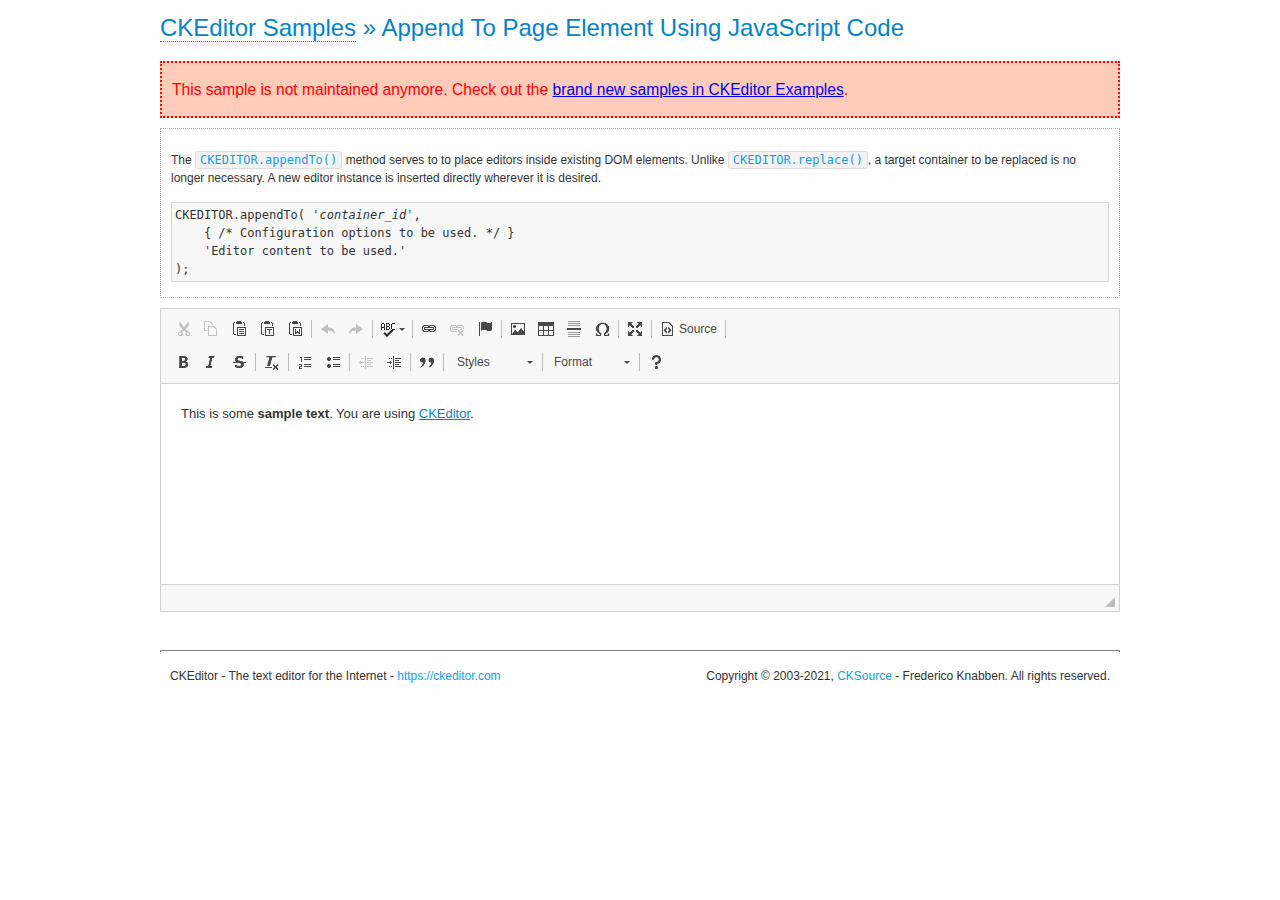
<file: admin/ckeditor/samples/old/appendto.html>
<!DOCTYPE html>
<!--
Copyright (c) 2003-2021, CKSource - Frederico Knabben. All rights reserved.
For licensing, see LICENSE.md or https://ckeditor.com/legal/ckeditor-oss-license
-->
<html lang="en">
<head>
	<meta charset="utf-8">
	<title>Append To Page Element Using JavaScript Code &mdash; CKEditor Sample</title>
	<script src="../../ckeditor.js"></script>
	<link rel="stylesheet" href="sample.css">
	<meta name="description" content="Try the latest sample of CKEditor 4 and learn more about customizing your WYSIWYG editor with endless possibilities.">
</head>
<body>
	<h1 class="samples">
		<a href="index.html">CKEditor Samples</a> &raquo; Append To Page Element Using JavaScript Code
	</h1>
	<div class="warning deprecated">
		This sample is not maintained anymore. Check out the <a href="https://ckeditor.com/docs/ckeditor4/latest/examples/index.html">brand new samples in CKEditor Examples</a>.
	</div>
	<div id="section1">
		<div class="description">
			<p>
				The <code><a class="samples" href="https://ckeditor.com/docs/ckeditor4/latest/api/CKEDITOR.html#method-appendTo">CKEDITOR.appendTo()</a></code> method serves to to place editors inside existing DOM elements. Unlike <code><a class="samples" href="https://ckeditor.com/docs/ckeditor4/latest/api/CKEDITOR.html#method-replace">CKEDITOR.replace()</a></code>,
				a target container to be replaced is no longer necessary. A new editor
				instance is inserted directly wherever it is desired.
			</p>
<pre class="samples">CKEDITOR.appendTo( '<em>container_id</em>',
	{ /* Configuration options to be used. */ }
	'Editor content to be used.'
);</pre>
		</div>
		<script>

			// This call can be placed at any point after the
			// DOM element to append CKEditor to or inside the <head><script>
			// in a window.onload event handler.

			// Append a CKEditor instance using the default configuration and the
			// provided content to the <div> element of ID "section1".
			CKEDITOR.appendTo( 'section1',
				null,
				'<p>This is some <strong>sample text</strong>. You are using <a href="https://ckeditor.com/">CKEditor</a>.</p>'
			);

		</script>
	</div>
	<br>
	<div id="footer">
		<hr>
		<p>
			CKEditor - The text editor for the Internet - <a class="samples" href="https://ckeditor.com/">https://ckeditor.com</a>
		</p>
		<p id="copy">
			Copyright &copy; 2003-2021, <a class="samples" href="https://cksource.com/">CKSource</a> - Frederico
			Knabben. All rights reserved.
		</p>
	</div>
</body>
</html>
</file>
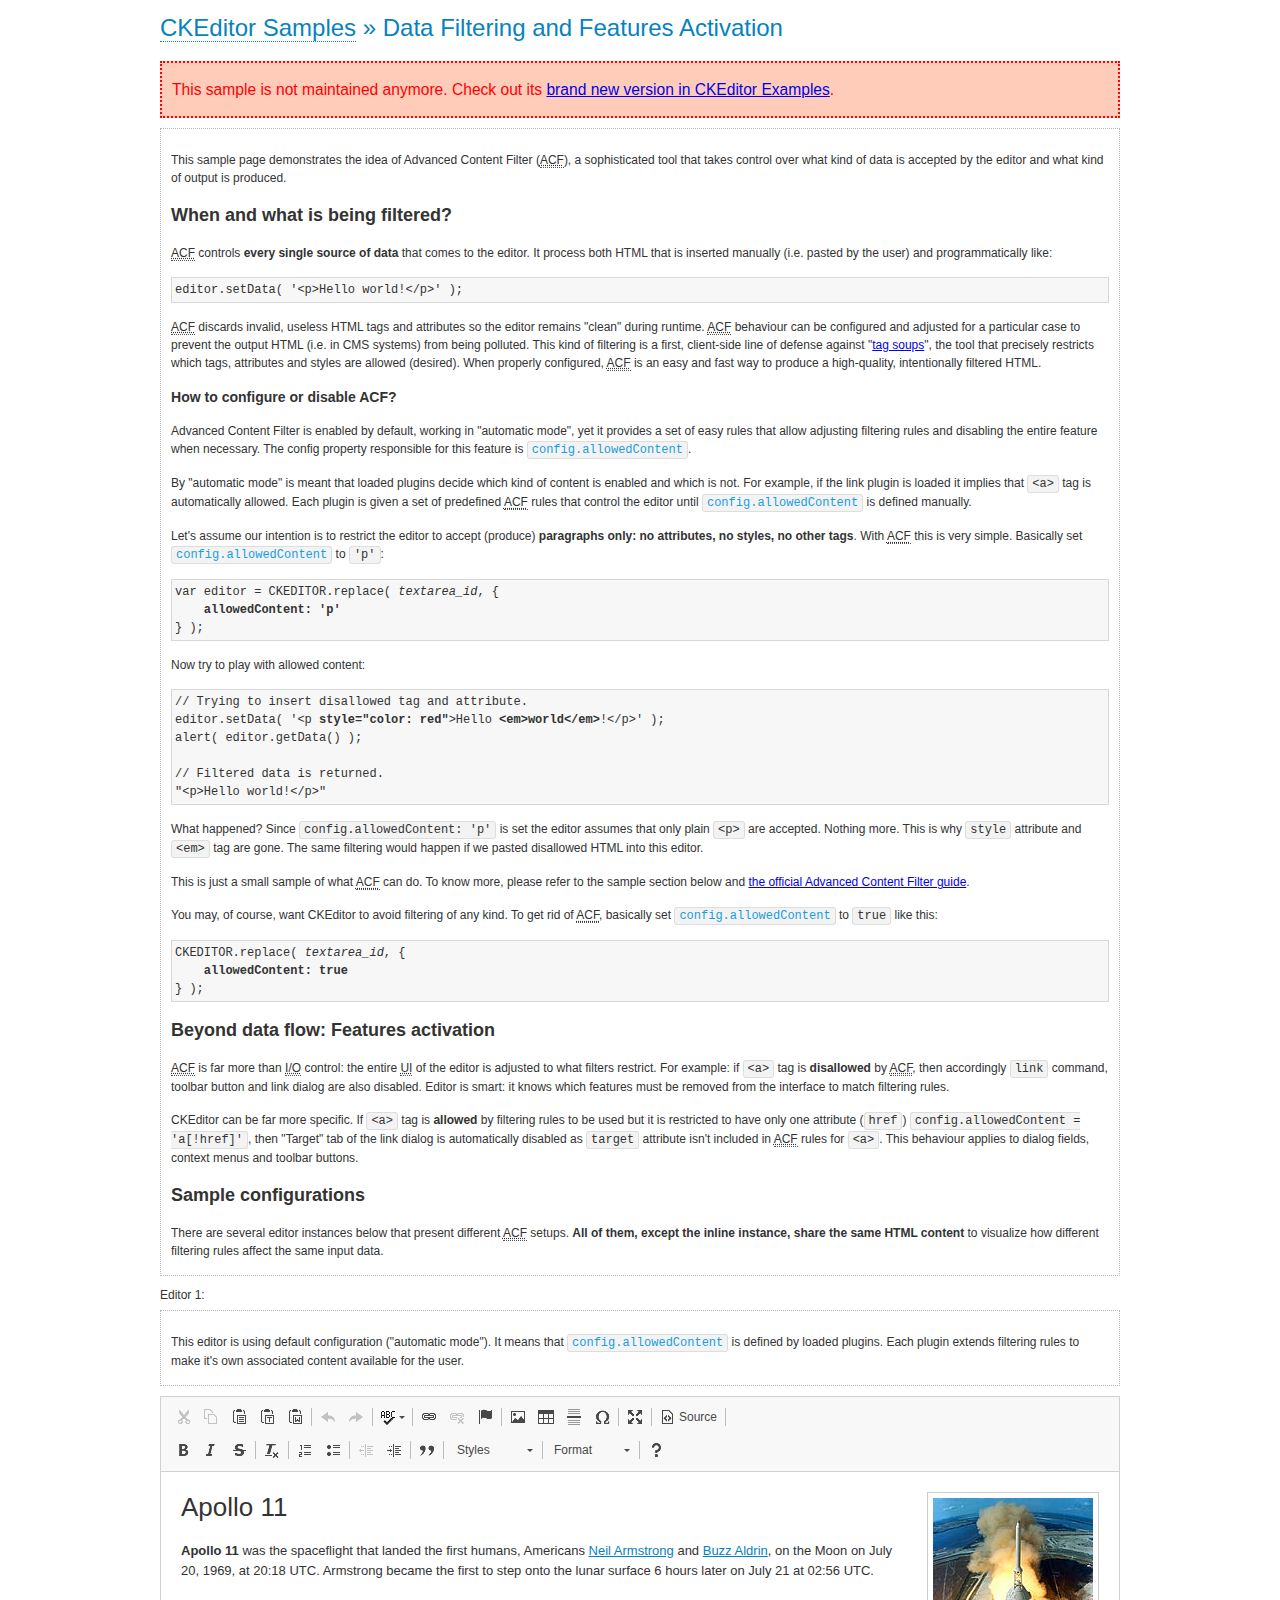
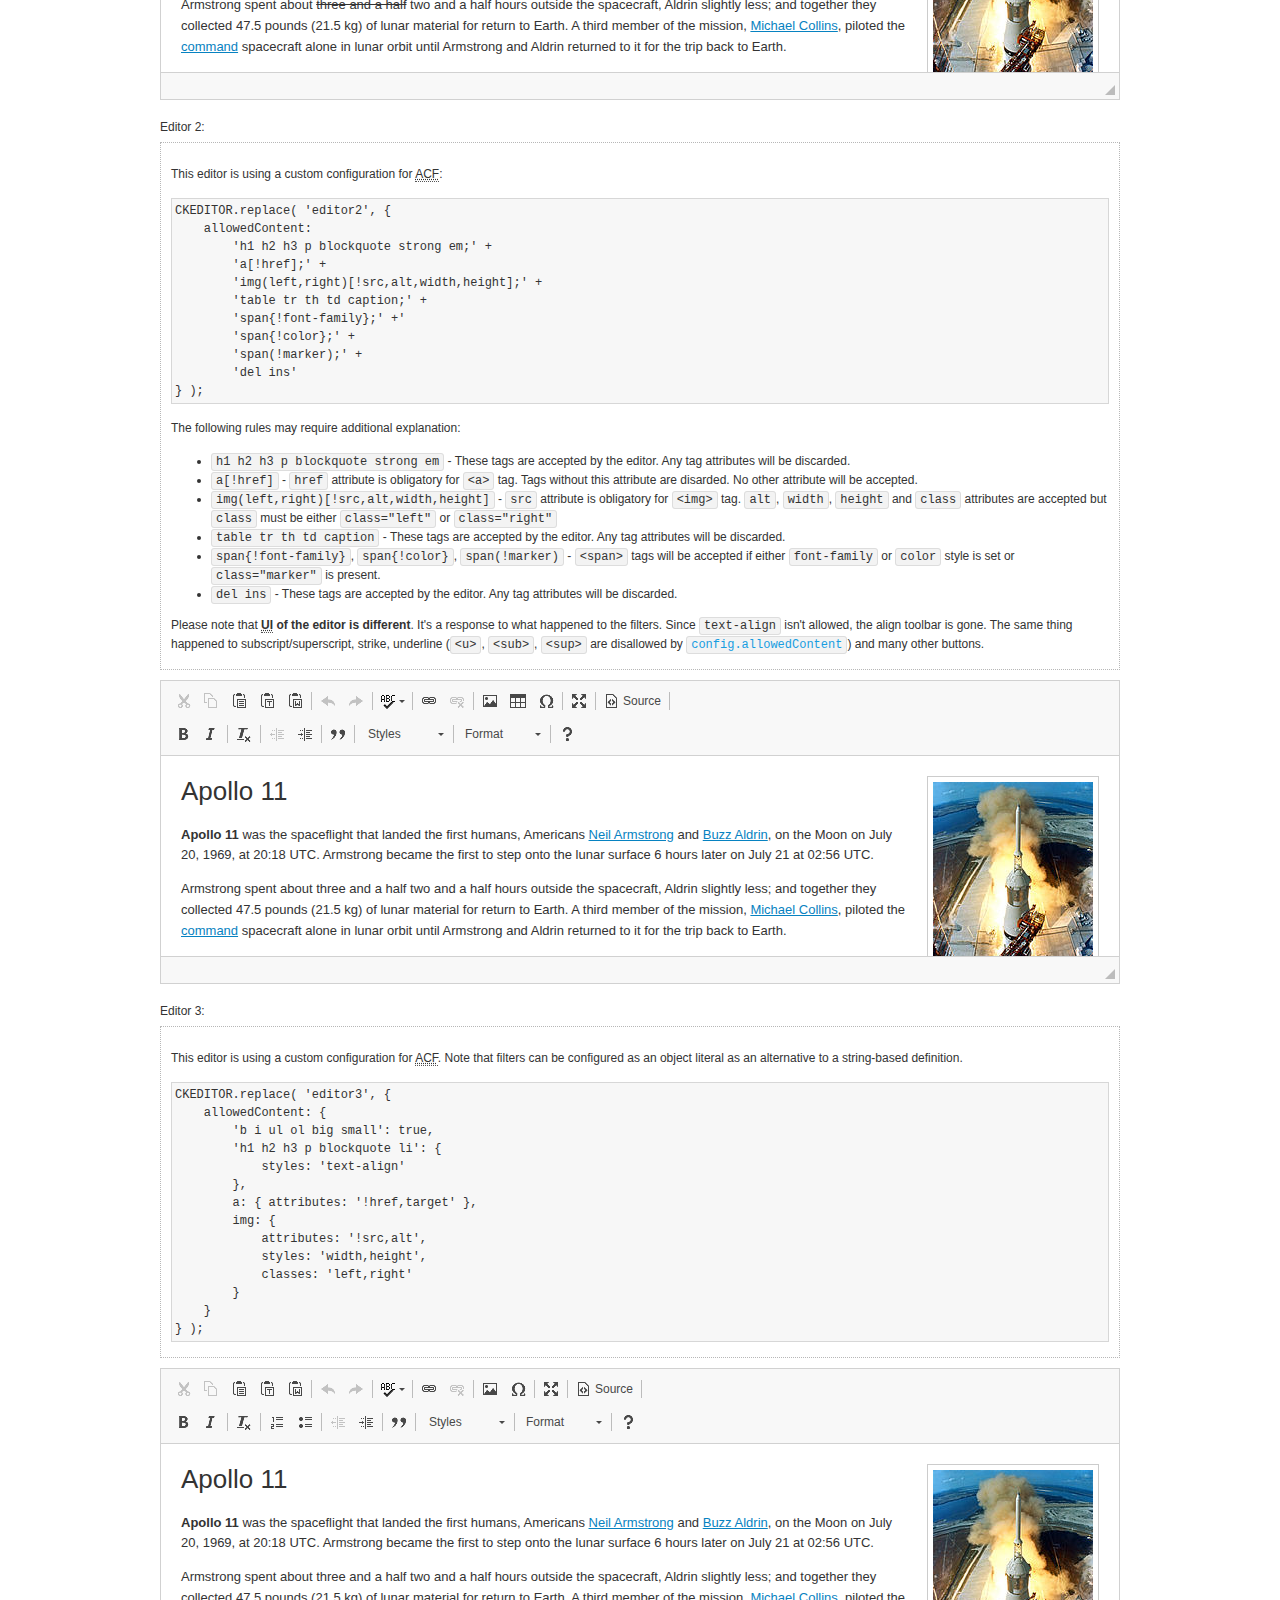
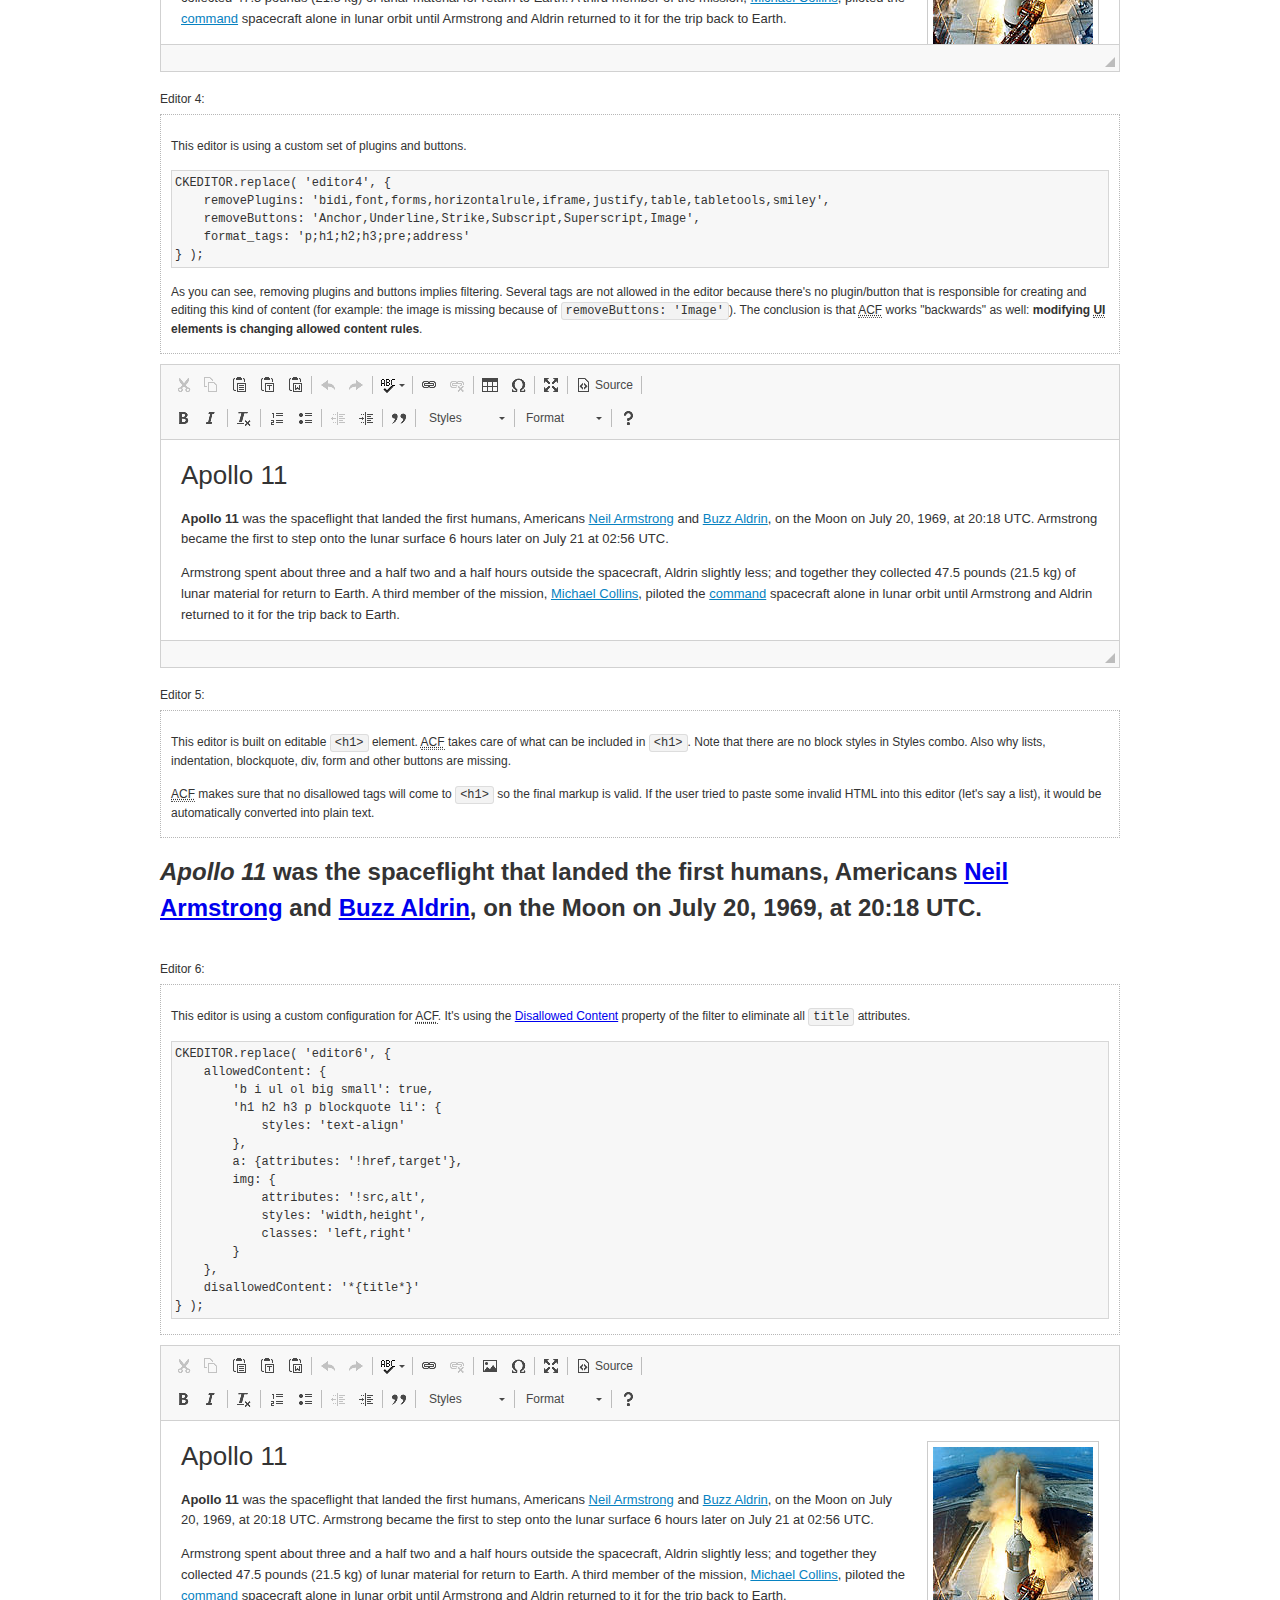
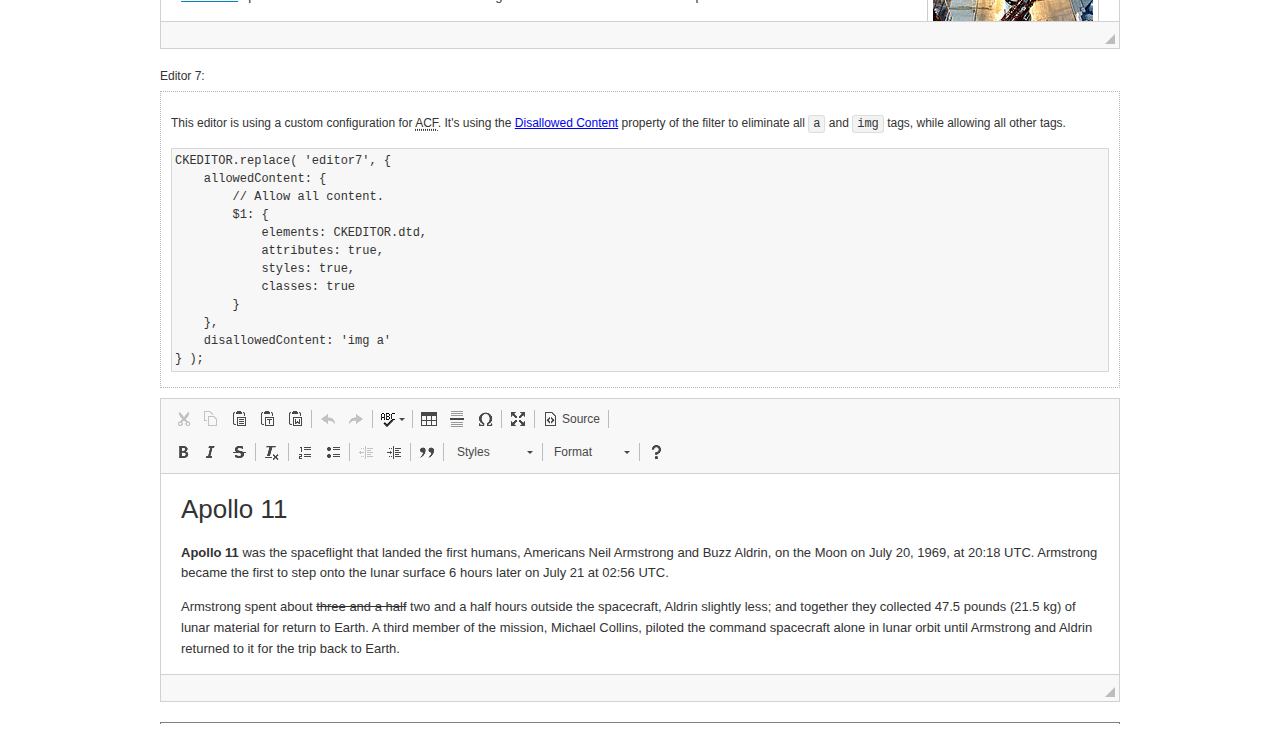
<file: admin/ckeditor/samples/old/datafiltering.html>
<!DOCTYPE html>
<!--
Copyright (c) 2003-2021, CKSource - Frederico Knabben. All rights reserved.
For licensing, see LICENSE.md or https://ckeditor.com/legal/ckeditor-oss-license
-->
<html lang="en">
<head>
	<meta charset="utf-8">
	<title>Data Filtering &mdash; CKEditor Sample</title>
	<script src="../../ckeditor.js"></script>
	<link rel="stylesheet" href="sample.css">
	<meta name="description" content="Try the latest sample of CKEditor 4 and learn more about customizing your WYSIWYG editor with endless possibilities.">
	<script>
		// Remove advanced tabs for all editors.
		CKEDITOR.config.removeDialogTabs = 'image:advanced;link:advanced;creatediv:advanced;editdiv:advanced';
	</script>
</head>
<body>
	<h1 class="samples">
		<a href="index.html">CKEditor Samples</a> &raquo; Data Filtering and Features Activation
	</h1>
	<div class="warning deprecated">
		This sample is not maintained anymore. Check out its <a href="https://ckeditor.com/docs/ckeditor4/latest/examples/acf.html">brand new version in CKEditor Examples</a>.
	</div>
	<div class="description">
		<p>
			This sample page demonstrates the idea of Advanced Content Filter
			(<abbr title="Advanced Content Filter">ACF</abbr>), a sophisticated
			tool that takes control over what kind of data is accepted by the editor and what
			kind of output is produced.
		</p>
		<h2>When and what is being filtered?</h2>
		<p>
			<abbr title="Advanced Content Filter">ACF</abbr> controls
			<strong>every single source of data</strong> that comes to the editor.
			It process both HTML that is inserted manually (i.e. pasted by the user)
			and programmatically like:
		</p>
<pre class="samples">
editor.setData( '&lt;p&gt;Hello world!&lt;/p&gt;' );
</pre>
		<p>
			<abbr title="Advanced Content Filter">ACF</abbr> discards invalid,
			useless HTML tags and attributes so the editor remains "clean" during
			runtime. <abbr title="Advanced Content Filter">ACF</abbr> behaviour
			can be configured and adjusted for a particular case to prevent the
			output HTML (i.e. in CMS systems) from being polluted.

			This kind of filtering is a first, client-side line of defense
			against "<a href="http://en.wikipedia.org/wiki/Tag_soup">tag soups</a>",
			the tool that precisely restricts which tags, attributes and styles
			are allowed (desired). When properly configured, <abbr title="Advanced Content Filter">ACF</abbr>
			is an easy and fast way to produce a high-quality, intentionally filtered HTML.
		</p>

		<h3>How to configure or disable ACF?</h3>
		<p>
			Advanced Content Filter is enabled by default, working in "automatic mode", yet
			it provides a set of easy rules that allow adjusting filtering rules
			and disabling the entire feature when necessary. The config property
			responsible for this feature is <code><a class="samples"
			href="https://ckeditor.com/docs/ckeditor4/latest/api/CKEDITOR_config.html#cfg-allowedContent">config.allowedContent</a></code>.
		</p>
		<p>
			By "automatic mode" is meant that loaded plugins decide which kind
			of content is enabled and which is not. For example, if the link
			plugin is loaded it implies that <code>&lt;a&gt;</code> tag is
			automatically allowed. Each plugin is given a set
			of predefined <abbr title="Advanced Content Filter">ACF</abbr> rules
			that control the editor until <code><a class="samples"
			href="https://ckeditor.com/docs/ckeditor4/latest/api/CKEDITOR_config.html#cfg-allowedContent">
			config.allowedContent</a></code>
			is defined manually.
		</p>
		<p>
			Let's assume our intention is to restrict the editor to accept (produce) <strong>paragraphs
			only: no attributes, no styles, no other tags</strong>.
			With <abbr title="Advanced Content Filter">ACF</abbr>
			this is very simple. Basically set <code><a class="samples"
			href="https://ckeditor.com/docs/ckeditor4/latest/api/CKEDITOR_config.html#cfg-allowedContent">
			config.allowedContent</a></code> to <code>'p'</code>:
		</p>
<pre class="samples">
var editor = CKEDITOR.replace( <em>textarea_id</em>, {
	<strong>allowedContent: 'p'</strong>
} );
</pre>
		<p>
			Now try to play with allowed content:
		</p>
<pre class="samples">
// Trying to insert disallowed tag and attribute.
editor.setData( '&lt;p <strong>style="color: red"</strong>&gt;Hello <strong>&lt;em&gt;world&lt;/em&gt;</strong>!&lt;/p&gt;' );
alert( editor.getData() );

// Filtered data is returned.
"&lt;p&gt;Hello world!&lt;/p&gt;"
</pre>
		<p>
			What happened? Since <code>config.allowedContent: 'p'</code> is set the editor assumes
			that only plain <code>&lt;p&gt;</code> are accepted. Nothing more. This is why
			<code>style</code> attribute and <code>&lt;em&gt;</code> tag are gone. The same
			filtering would happen if we pasted disallowed HTML into this editor.
		</p>
		<p>
			This is just a small sample of what <abbr title="Advanced Content Filter">ACF</abbr>
			can do. To know more, please refer to the sample section below and
			<a href="https://ckeditor.com/docs/ckeditor4/latest/guide/dev_advanced_content_filter.html">the official Advanced Content Filter guide</a>.
		</p>
		<p>
			You may, of course, want CKEditor to avoid filtering of any kind.
			To get rid of <abbr title="Advanced Content Filter">ACF</abbr>,
			basically set <code><a class="samples"
			href="https://ckeditor.com/docs/ckeditor4/latest/api/CKEDITOR_config.html#cfg-allowedContent">
			config.allowedContent</a></code> to <code>true</code> like this:
		</p>
<pre class="samples">
CKEDITOR.replace( <em>textarea_id</em>, {
	<strong>allowedContent: true</strong>
} );
</pre>

		<h2>Beyond data flow: Features activation</h2>
		<p>
			<abbr title="Advanced Content Filter">ACF</abbr> is far more than
			<abbr title="Input/Output">I/O</abbr> control: the entire
			<abbr title="User Interface">UI</abbr> of the editor is adjusted to what
			filters restrict. For example: if <code>&lt;a&gt;</code> tag is
			<strong>disallowed</strong>
			by <abbr title="Advanced Content Filter">ACF</abbr>,
			then accordingly <code>link</code> command, toolbar button and link dialog
			are also disabled. Editor is smart: it knows which features must be
			removed from the interface to match filtering rules.
		</p>
		<p>
			CKEditor can be far more specific. If <code>&lt;a&gt;</code> tag is
			<strong>allowed</strong> by filtering rules to be used but it is restricted
			to have only one attribute (<code>href</code>)
			<code>config.allowedContent = 'a[!href]'</code>, then
			"Target" tab of the link dialog is automatically disabled as <code>target</code>
			attribute isn't included in <abbr title="Advanced Content Filter">ACF</abbr> rules
			for <code>&lt;a&gt;</code>. This behaviour applies to dialog fields, context
			menus and toolbar buttons.
		</p>

		<h2>Sample configurations</h2>
		<p>
			There are several editor instances below that present different
			<abbr title="Advanced Content Filter">ACF</abbr> setups. <strong>All of them,
			except the inline instance, share the same HTML content</strong> to visualize
			how different filtering rules affect the same input data.
		</p>
	</div>

	<div>
		<label for="editor1">
			Editor 1:
		</label>
		<div class="description">
			<p>
				This editor is using default configuration ("automatic mode"). It means that
				<code><a class="samples"
				href="https://ckeditor.com/docs/ckeditor4/latest/api/CKEDITOR_config.html#cfg-allowedContent">
				config.allowedContent</a></code> is defined by loaded plugins.
				Each plugin extends filtering rules to make it's own associated content
				available for the user.
			</p>
		</div>
		<textarea cols="80" id="editor1" name="editor1" rows="10">
			&lt;h1&gt;&lt;img alt=&quot;Saturn V carrying Apollo 11&quot; class=&quot;right&quot; src=&quot;assets/sample.jpg&quot;/&gt; Apollo 11&lt;/h1&gt; &lt;p&gt;&lt;b&gt;Apollo 11&lt;/b&gt; was the spaceflight that landed the first humans, Americans &lt;a href=&quot;http://en.wikipedia.org/wiki/Neil_Armstrong&quot; title=&quot;Neil Armstrong&quot;&gt;Neil Armstrong&lt;/a&gt; and &lt;a href=&quot;http://en.wikipedia.org/wiki/Buzz_Aldrin&quot; title=&quot;Buzz Aldrin&quot;&gt;Buzz Aldrin&lt;/a&gt;, on the Moon on July 20, 1969, at 20:18 UTC. Armstrong became the first to step onto the lunar surface 6 hours later on July 21 at 02:56 UTC.&lt;/p&gt; &lt;p&gt;Armstrong spent about &lt;s&gt;three and a half&lt;/s&gt; two and a half hours outside the spacecraft, Aldrin slightly less; and together they collected 47.5 pounds (21.5&amp;nbsp;kg) of lunar material for return to Earth. A third member of the mission, &lt;a href=&quot;http://en.wikipedia.org/wiki/Michael_Collins_(astronaut)&quot; title=&quot;Michael Collins (astronaut)&quot;&gt;Michael Collins&lt;/a&gt;, piloted the &lt;a href=&quot;http://en.wikipedia.org/wiki/Apollo_Command/Service_Module&quot; title=&quot;Apollo Command/Service Module&quot;&gt;command&lt;/a&gt; spacecraft alone in lunar orbit until Armstrong and Aldrin returned to it for the trip back to Earth.&lt;/p&gt; &lt;h2&gt;Broadcasting and &lt;em&gt;quotes&lt;/em&gt; &lt;a id=&quot;quotes&quot; name=&quot;quotes&quot;&gt;&lt;/a&gt;&lt;/h2&gt; &lt;p&gt;Broadcast on live TV to a world-wide audience, Armstrong stepped onto the lunar surface and described the event as:&lt;/p&gt; &lt;blockquote&gt;&lt;p&gt;One small step for [a] man, one giant leap for mankind.&lt;/p&gt;&lt;/blockquote&gt; &lt;p&gt;Apollo 11 effectively ended the &lt;a href=&quot;http://en.wikipedia.org/wiki/Space_Race&quot; title=&quot;Space Race&quot;&gt;Space Race&lt;/a&gt; and fulfilled a national goal proposed in 1961 by the late U.S. President &lt;a href=&quot;http://en.wikipedia.org/wiki/John_F._Kennedy&quot; title=&quot;John F. Kennedy&quot;&gt;John F. Kennedy&lt;/a&gt; in a speech before the United States Congress:&lt;/p&gt; &lt;blockquote&gt;&lt;p&gt;[...] before this decade is out, of landing a man on the Moon and returning him safely to the Earth.&lt;/p&gt;&lt;/blockquote&gt; &lt;h2&gt;Technical details &lt;a id=&quot;tech-details&quot; name=&quot;tech-details&quot;&gt;&lt;/a&gt;&lt;/h2&gt; &lt;table align=&quot;right&quot; border=&quot;1&quot; bordercolor=&quot;#ccc&quot; cellpadding=&quot;5&quot; cellspacing=&quot;0&quot; style=&quot;border-collapse:collapse;margin:10px 0 10px 15px;&quot;&gt; &lt;caption&gt;&lt;strong&gt;Mission crew&lt;/strong&gt;&lt;/caption&gt; &lt;thead&gt; &lt;tr&gt; &lt;th scope=&quot;col&quot;&gt;Position&lt;/th&gt; &lt;th scope=&quot;col&quot;&gt;Astronaut&lt;/th&gt; &lt;/tr&gt; &lt;/thead&gt; &lt;tbody&gt; &lt;tr&gt; &lt;td&gt;Commander&lt;/td&gt; &lt;td&gt;Neil A. Armstrong&lt;/td&gt; &lt;/tr&gt; &lt;tr&gt; &lt;td&gt;Command Module Pilot&lt;/td&gt; &lt;td&gt;Michael Collins&lt;/td&gt; &lt;/tr&gt; &lt;tr&gt; &lt;td&gt;Lunar Module Pilot&lt;/td&gt; &lt;td&gt;Edwin &amp;quot;Buzz&amp;quot; E. Aldrin, Jr.&lt;/td&gt; &lt;/tr&gt; &lt;/tbody&gt; &lt;/table&gt; &lt;p&gt;Launched by a &lt;strong&gt;Saturn V&lt;/strong&gt; rocket from &lt;a href=&quot;http://en.wikipedia.org/wiki/Kennedy_Space_Center&quot; title=&quot;Kennedy Space Center&quot;&gt;Kennedy Space Center&lt;/a&gt; in Merritt Island, Florida on July 16, Apollo 11 was the fifth manned mission of &lt;a href=&quot;http://en.wikipedia.org/wiki/NASA&quot; title=&quot;NASA&quot;&gt;NASA&lt;/a&gt;&amp;#39;s Apollo program. The Apollo spacecraft had three parts:&lt;/p&gt; &lt;ol&gt; &lt;li&gt;&lt;strong&gt;Command Module&lt;/strong&gt; with a cabin for the three astronauts which was the only part which landed back on Earth&lt;/li&gt; &lt;li&gt;&lt;strong&gt;Service Module&lt;/strong&gt; which supported the Command Module with propulsion, electrical power, oxygen and water&lt;/li&gt; &lt;li&gt;&lt;strong&gt;Lunar Module&lt;/strong&gt; for landing on the Moon.&lt;/li&gt; &lt;/ol&gt; &lt;p&gt;After being sent to the Moon by the Saturn V&amp;#39;s upper stage, the astronauts separated the spacecraft from it and travelled for three days until they entered into lunar orbit. Armstrong and Aldrin then moved into the Lunar Module and landed in the &lt;a href=&quot;http://en.wikipedia.org/wiki/Mare_Tranquillitatis&quot; title=&quot;Mare Tranquillitatis&quot;&gt;Sea of Tranquility&lt;/a&gt;. They stayed a total of about 21 and a half hours on the lunar surface. After lifting off in the upper part of the Lunar Module and rejoining Collins in the Command Module, they returned to Earth and landed in the &lt;a href=&quot;http://en.wikipedia.org/wiki/Pacific_Ocean&quot; title=&quot;Pacific Ocean&quot;&gt;Pacific Ocean&lt;/a&gt; on July 24.&lt;/p&gt; &lt;hr/&gt; &lt;p style=&quot;text-align: right;&quot;&gt;&lt;small&gt;Source: &lt;a href=&quot;http://en.wikipedia.org/wiki/Apollo_11&quot;&gt;Wikipedia.org&lt;/a&gt;&lt;/small&gt;&lt;/p&gt;
		</textarea>

		<script>

			CKEDITOR.replace( 'editor1' );

		</script>
	</div>

	<br>

	<div>
		<label for="editor2">
			Editor 2:
		</label>
		<div class="description">
			<p>
				This editor is using a custom configuration for
				<abbr title="Advanced Content Filter">ACF</abbr>:
			</p>
<pre class="samples">
CKEDITOR.replace( 'editor2', {
	allowedContent:
		'h1 h2 h3 p blockquote strong em;' +
		'a[!href];' +
		'img(left,right)[!src,alt,width,height];' +
		'table tr th td caption;' +
		'span{!font-family};' +'
		'span{!color};' +
		'span(!marker);' +
		'del ins'
} );
</pre>
			<p>
				The following rules may require additional explanation:
			</p>
			<ul>
				<li>
					<code>h1 h2 h3 p blockquote strong em</code> - These tags
					are accepted by the editor. Any tag attributes will be discarded.
				</li>
				<li>
					<code>a[!href]</code> - <code>href</code> attribute is obligatory
					for <code>&lt;a&gt;</code> tag. Tags without this attribute
					are disarded. No other attribute will be accepted.
				</li>
				<li>
					<code>img(left,right)[!src,alt,width,height]</code> - <code>src</code>
					attribute is obligatory for <code>&lt;img&gt;</code> tag.
					<code>alt</code>, <code>width</code>, <code>height</code>
					and <code>class</code> attributes are accepted but
					<code>class</code> must be either <code>class="left"</code>
					or <code>class="right"</code>
				</li>
				<li>
					<code>table tr th td caption</code> - These tags
					are accepted by the editor. Any tag attributes will be discarded.
				</li>
				<li>
					<code>span{!font-family}</code>, <code>span{!color}</code>,
					<code>span(!marker)</code> - <code>&lt;span&gt;</code> tags
					will be accepted if either <code>font-family</code> or
					<code>color</code> style is set or <code>class="marker"</code>
					is present.
				</li>
				<li>
					<code>del ins</code> - These tags
					are accepted by the editor. Any tag attributes will be discarded.
				</li>
			</ul>
			<p>
				Please note that <strong><abbr title="User Interface">UI</abbr> of the
				editor is different</strong>. It's a response to what happened to the filters.
				Since <code>text-align</code> isn't allowed, the align toolbar is gone.
				The same thing happened to subscript/superscript, strike, underline
				(<code>&lt;u&gt;</code>, <code>&lt;sub&gt;</code>, <code>&lt;sup&gt;</code>
				are disallowed by <code><a class="samples"
				href="https://ckeditor.com/docs/ckeditor4/latest/api/CKEDITOR_config.html#cfg-allowedContent">
				config.allowedContent</a></code>) and many other buttons.
			</p>
		</div>
		<textarea cols="80" id="editor2" name="editor2" rows="10">
			&lt;h1&gt;&lt;img alt=&quot;Saturn V carrying Apollo 11&quot; class=&quot;right&quot; src=&quot;assets/sample.jpg&quot;/&gt; Apollo 11&lt;/h1&gt; &lt;p&gt;&lt;b&gt;Apollo 11&lt;/b&gt; was the spaceflight that landed the first humans, Americans &lt;a href=&quot;http://en.wikipedia.org/wiki/Neil_Armstrong&quot; title=&quot;Neil Armstrong&quot;&gt;Neil Armstrong&lt;/a&gt; and &lt;a href=&quot;http://en.wikipedia.org/wiki/Buzz_Aldrin&quot; title=&quot;Buzz Aldrin&quot;&gt;Buzz Aldrin&lt;/a&gt;, on the Moon on July 20, 1969, at 20:18 UTC. Armstrong became the first to step onto the lunar surface 6 hours later on July 21 at 02:56 UTC.&lt;/p&gt; &lt;p&gt;Armstrong spent about &lt;s&gt;three and a half&lt;/s&gt; two and a half hours outside the spacecraft, Aldrin slightly less; and together they collected 47.5 pounds (21.5&amp;nbsp;kg) of lunar material for return to Earth. A third member of the mission, &lt;a href=&quot;http://en.wikipedia.org/wiki/Michael_Collins_(astronaut)&quot; title=&quot;Michael Collins (astronaut)&quot;&gt;Michael Collins&lt;/a&gt;, piloted the &lt;a href=&quot;http://en.wikipedia.org/wiki/Apollo_Command/Service_Module&quot; title=&quot;Apollo Command/Service Module&quot;&gt;command&lt;/a&gt; spacecraft alone in lunar orbit until Armstrong and Aldrin returned to it for the trip back to Earth.&lt;/p&gt; &lt;h2&gt;Broadcasting and &lt;em&gt;quotes&lt;/em&gt; &lt;a id=&quot;quotes&quot; name=&quot;quotes&quot;&gt;&lt;/a&gt;&lt;/h2&gt; &lt;p&gt;Broadcast on live TV to a world-wide audience, Armstrong stepped onto the lunar surface and described the event as:&lt;/p&gt; &lt;blockquote&gt;&lt;p&gt;One small step for [a] man, one giant leap for mankind.&lt;/p&gt;&lt;/blockquote&gt; &lt;p&gt;Apollo 11 effectively ended the &lt;a href=&quot;http://en.wikipedia.org/wiki/Space_Race&quot; title=&quot;Space Race&quot;&gt;Space Race&lt;/a&gt; and fulfilled a national goal proposed in 1961 by the late U.S. President &lt;a href=&quot;http://en.wikipedia.org/wiki/John_F._Kennedy&quot; title=&quot;John F. Kennedy&quot;&gt;John F. Kennedy&lt;/a&gt; in a speech before the United States Congress:&lt;/p&gt; &lt;blockquote&gt;&lt;p&gt;[...] before this decade is out, of landing a man on the Moon and returning him safely to the Earth.&lt;/p&gt;&lt;/blockquote&gt; &lt;h2&gt;Technical details &lt;a id=&quot;tech-details&quot; name=&quot;tech-details&quot;&gt;&lt;/a&gt;&lt;/h2&gt; &lt;table align=&quot;right&quot; border=&quot;1&quot; bordercolor=&quot;#ccc&quot; cellpadding=&quot;5&quot; cellspacing=&quot;0&quot; style=&quot;border-collapse:collapse;margin:10px 0 10px 15px;&quot;&gt; &lt;caption&gt;&lt;strong&gt;Mission crew&lt;/strong&gt;&lt;/caption&gt; &lt;thead&gt; &lt;tr&gt; &lt;th scope=&quot;col&quot;&gt;Position&lt;/th&gt; &lt;th scope=&quot;col&quot;&gt;Astronaut&lt;/th&gt; &lt;/tr&gt; &lt;/thead&gt; &lt;tbody&gt; &lt;tr&gt; &lt;td&gt;Commander&lt;/td&gt; &lt;td&gt;Neil A. Armstrong&lt;/td&gt; &lt;/tr&gt; &lt;tr&gt; &lt;td&gt;Command Module Pilot&lt;/td&gt; &lt;td&gt;Michael Collins&lt;/td&gt; &lt;/tr&gt; &lt;tr&gt; &lt;td&gt;Lunar Module Pilot&lt;/td&gt; &lt;td&gt;Edwin &amp;quot;Buzz&amp;quot; E. Aldrin, Jr.&lt;/td&gt; &lt;/tr&gt; &lt;/tbody&gt; &lt;/table&gt; &lt;p&gt;Launched by a &lt;strong&gt;Saturn V&lt;/strong&gt; rocket from &lt;a href=&quot;http://en.wikipedia.org/wiki/Kennedy_Space_Center&quot; title=&quot;Kennedy Space Center&quot;&gt;Kennedy Space Center&lt;/a&gt; in Merritt Island, Florida on July 16, Apollo 11 was the fifth manned mission of &lt;a href=&quot;http://en.wikipedia.org/wiki/NASA&quot; title=&quot;NASA&quot;&gt;NASA&lt;/a&gt;&amp;#39;s Apollo program. The Apollo spacecraft had three parts:&lt;/p&gt; &lt;ol&gt; &lt;li&gt;&lt;strong&gt;Command Module&lt;/strong&gt; with a cabin for the three astronauts which was the only part which landed back on Earth&lt;/li&gt; &lt;li&gt;&lt;strong&gt;Service Module&lt;/strong&gt; which supported the Command Module with propulsion, electrical power, oxygen and water&lt;/li&gt; &lt;li&gt;&lt;strong&gt;Lunar Module&lt;/strong&gt; for landing on the Moon.&lt;/li&gt; &lt;/ol&gt; &lt;p&gt;After being sent to the Moon by the Saturn V&amp;#39;s upper stage, the astronauts separated the spacecraft from it and travelled for three days until they entered into lunar orbit. Armstrong and Aldrin then moved into the Lunar Module and landed in the &lt;a href=&quot;http://en.wikipedia.org/wiki/Mare_Tranquillitatis&quot; title=&quot;Mare Tranquillitatis&quot;&gt;Sea of Tranquility&lt;/a&gt;. They stayed a total of about 21 and a half hours on the lunar surface. After lifting off in the upper part of the Lunar Module and rejoining Collins in the Command Module, they returned to Earth and landed in the &lt;a href=&quot;http://en.wikipedia.org/wiki/Pacific_Ocean&quot; title=&quot;Pacific Ocean&quot;&gt;Pacific Ocean&lt;/a&gt; on July 24.&lt;/p&gt; &lt;hr/&gt; &lt;p style=&quot;text-align: right;&quot;&gt;&lt;small&gt;Source: &lt;a href=&quot;http://en.wikipedia.org/wiki/Apollo_11&quot;&gt;Wikipedia.org&lt;/a&gt;&lt;/small&gt;&lt;/p&gt;
		</textarea>
		<script>

			CKEDITOR.replace( 'editor2', {
				allowedContent:
					'h1 h2 h3 p blockquote strong em;' +
					'a[!href];' +
					'img(left,right)[!src,alt,width,height];' +
					'table tr th td caption;' +
					'span{!font-family};' +
					'span{!color};' +
					'span(!marker);' +
					'del ins'
			} );

		</script>
	</div>

	<br>

	<div>
		<label for="editor3">
			Editor 3:
		</label>
		<div class="description">
			<p>
				This editor is using a custom configuration for
				<abbr title="Advanced Content Filter">ACF</abbr>.
				Note that filters can be configured as an object literal
				as an alternative to a string-based definition.
			</p>
<pre class="samples">
CKEDITOR.replace( 'editor3', {
	allowedContent: {
		'b i ul ol big small': true,
		'h1 h2 h3 p blockquote li': {
			styles: 'text-align'
		},
		a: { attributes: '!href,target' },
		img: {
			attributes: '!src,alt',
			styles: 'width,height',
			classes: 'left,right'
		}
	}
} );
</pre>
		</div>
		<textarea cols="80" id="editor3" name="editor3" rows="10">
			&lt;h1&gt;&lt;img alt=&quot;Saturn V carrying Apollo 11&quot; class=&quot;right&quot; src=&quot;assets/sample.jpg&quot;/&gt; Apollo 11&lt;/h1&gt; &lt;p&gt;&lt;b&gt;Apollo 11&lt;/b&gt; was the spaceflight that landed the first humans, Americans &lt;a href=&quot;http://en.wikipedia.org/wiki/Neil_Armstrong&quot; title=&quot;Neil Armstrong&quot;&gt;Neil Armstrong&lt;/a&gt; and &lt;a href=&quot;http://en.wikipedia.org/wiki/Buzz_Aldrin&quot; title=&quot;Buzz Aldrin&quot;&gt;Buzz Aldrin&lt;/a&gt;, on the Moon on July 20, 1969, at 20:18 UTC. Armstrong became the first to step onto the lunar surface 6 hours later on July 21 at 02:56 UTC.&lt;/p&gt; &lt;p&gt;Armstrong spent about &lt;s&gt;three and a half&lt;/s&gt; two and a half hours outside the spacecraft, Aldrin slightly less; and together they collected 47.5 pounds (21.5&amp;nbsp;kg) of lunar material for return to Earth. A third member of the mission, &lt;a href=&quot;http://en.wikipedia.org/wiki/Michael_Collins_(astronaut)&quot; title=&quot;Michael Collins (astronaut)&quot;&gt;Michael Collins&lt;/a&gt;, piloted the &lt;a href=&quot;http://en.wikipedia.org/wiki/Apollo_Command/Service_Module&quot; title=&quot;Apollo Command/Service Module&quot;&gt;command&lt;/a&gt; spacecraft alone in lunar orbit until Armstrong and Aldrin returned to it for the trip back to Earth.&lt;/p&gt; &lt;h2&gt;Broadcasting and &lt;em&gt;quotes&lt;/em&gt; &lt;a id=&quot;quotes&quot; name=&quot;quotes&quot;&gt;&lt;/a&gt;&lt;/h2&gt; &lt;p&gt;Broadcast on live TV to a world-wide audience, Armstrong stepped onto the lunar surface and described the event as:&lt;/p&gt; &lt;blockquote&gt;&lt;p&gt;One small step for [a] man, one giant leap for mankind.&lt;/p&gt;&lt;/blockquote&gt; &lt;p&gt;Apollo 11 effectively ended the &lt;a href=&quot;http://en.wikipedia.org/wiki/Space_Race&quot; title=&quot;Space Race&quot;&gt;Space Race&lt;/a&gt; and fulfilled a national goal proposed in 1961 by the late U.S. President &lt;a href=&quot;http://en.wikipedia.org/wiki/John_F._Kennedy&quot; title=&quot;John F. Kennedy&quot;&gt;John F. Kennedy&lt;/a&gt; in a speech before the United States Congress:&lt;/p&gt; &lt;blockquote&gt;&lt;p&gt;[...] before this decade is out, of landing a man on the Moon and returning him safely to the Earth.&lt;/p&gt;&lt;/blockquote&gt; &lt;h2&gt;Technical details &lt;a id=&quot;tech-details&quot; name=&quot;tech-details&quot;&gt;&lt;/a&gt;&lt;/h2&gt; &lt;table align=&quot;right&quot; border=&quot;1&quot; bordercolor=&quot;#ccc&quot; cellpadding=&quot;5&quot; cellspacing=&quot;0&quot; style=&quot;border-collapse:collapse;margin:10px 0 10px 15px;&quot;&gt; &lt;caption&gt;&lt;strong&gt;Mission crew&lt;/strong&gt;&lt;/caption&gt; &lt;thead&gt; &lt;tr&gt; &lt;th scope=&quot;col&quot;&gt;Position&lt;/th&gt; &lt;th scope=&quot;col&quot;&gt;Astronaut&lt;/th&gt; &lt;/tr&gt; &lt;/thead&gt; &lt;tbody&gt; &lt;tr&gt; &lt;td&gt;Commander&lt;/td&gt; &lt;td&gt;Neil A. Armstrong&lt;/td&gt; &lt;/tr&gt; &lt;tr&gt; &lt;td&gt;Command Module Pilot&lt;/td&gt; &lt;td&gt;Michael Collins&lt;/td&gt; &lt;/tr&gt; &lt;tr&gt; &lt;td&gt;Lunar Module Pilot&lt;/td&gt; &lt;td&gt;Edwin &amp;quot;Buzz&amp;quot; E. Aldrin, Jr.&lt;/td&gt; &lt;/tr&gt; &lt;/tbody&gt; &lt;/table&gt; &lt;p&gt;Launched by a &lt;strong&gt;Saturn V&lt;/strong&gt; rocket from &lt;a href=&quot;http://en.wikipedia.org/wiki/Kennedy_Space_Center&quot; title=&quot;Kennedy Space Center&quot;&gt;Kennedy Space Center&lt;/a&gt; in Merritt Island, Florida on July 16, Apollo 11 was the fifth manned mission of &lt;a href=&quot;http://en.wikipedia.org/wiki/NASA&quot; title=&quot;NASA&quot;&gt;NASA&lt;/a&gt;&amp;#39;s Apollo program. The Apollo spacecraft had three parts:&lt;/p&gt; &lt;ol&gt; &lt;li&gt;&lt;strong&gt;Command Module&lt;/strong&gt; with a cabin for the three astronauts which was the only part which landed back on Earth&lt;/li&gt; &lt;li&gt;&lt;strong&gt;Service Module&lt;/strong&gt; which supported the Command Module with propulsion, electrical power, oxygen and water&lt;/li&gt; &lt;li&gt;&lt;strong&gt;Lunar Module&lt;/strong&gt; for landing on the Moon.&lt;/li&gt; &lt;/ol&gt; &lt;p&gt;After being sent to the Moon by the Saturn V&amp;#39;s upper stage, the astronauts separated the spacecraft from it and travelled for three days until they entered into lunar orbit. Armstrong and Aldrin then moved into the Lunar Module and landed in the &lt;a href=&quot;http://en.wikipedia.org/wiki/Mare_Tranquillitatis&quot; title=&quot;Mare Tranquillitatis&quot;&gt;Sea of Tranquility&lt;/a&gt;. They stayed a total of about 21 and a half hours on the lunar surface. After lifting off in the upper part of the Lunar Module and rejoining Collins in the Command Module, they returned to Earth and landed in the &lt;a href=&quot;http://en.wikipedia.org/wiki/Pacific_Ocean&quot; title=&quot;Pacific Ocean&quot;&gt;Pacific Ocean&lt;/a&gt; on July 24.&lt;/p&gt; &lt;hr/&gt; &lt;p style=&quot;text-align: right;&quot;&gt;&lt;small&gt;Source: &lt;a href=&quot;http://en.wikipedia.org/wiki/Apollo_11&quot;&gt;Wikipedia.org&lt;/a&gt;&lt;/small&gt;&lt;/p&gt;
		</textarea>
		<script>

			CKEDITOR.replace( 'editor3', {
				allowedContent: {
					'b i ul ol big small': true,
					'h1 h2 h3 p blockquote li': {
						styles: 'text-align'
					},
					a: { attributes: '!href,target' },
					img: {
						attributes: '!src,alt',
						styles: 'width,height',
						classes: 'left,right'
					}
				}
			} );

		</script>
	</div>

	<br>

	<div>
		<label for="editor4">
			Editor 4:
		</label>
		<div class="description">
			<p>
				This editor is using a custom set of plugins and buttons.
			</p>
<pre class="samples">
CKEDITOR.replace( 'editor4', {
	removePlugins: 'bidi,font,forms,horizontalrule,iframe,justify,table,tabletools,smiley',
	removeButtons: 'Anchor,Underline,Strike,Subscript,Superscript,Image',
	format_tags: 'p;h1;h2;h3;pre;address'
} );
</pre>
			<p>
				As you can see, removing plugins and buttons implies filtering.
				Several tags are not allowed in the editor because there's no
				plugin/button that is responsible for creating and editing this
				kind of content (for example: the image is missing because
				of <code>removeButtons: 'Image'</code>). The conclusion is that
				<abbr title="Advanced Content Filter">ACF</abbr> works "backwards"
				as well: <strong>modifying <abbr title="User Interface">UI</abbr>
				elements is changing allowed content rules</strong>.
			</p>
		</div>
		<textarea cols="80" id="editor4" name="editor4" rows="10">
			&lt;h1&gt;&lt;img alt=&quot;Saturn V carrying Apollo 11&quot; class=&quot;right&quot; src=&quot;assets/sample.jpg&quot;/&gt; Apollo 11&lt;/h1&gt; &lt;p&gt;&lt;b&gt;Apollo 11&lt;/b&gt; was the spaceflight that landed the first humans, Americans &lt;a href=&quot;http://en.wikipedia.org/wiki/Neil_Armstrong&quot; title=&quot;Neil Armstrong&quot;&gt;Neil Armstrong&lt;/a&gt; and &lt;a href=&quot;http://en.wikipedia.org/wiki/Buzz_Aldrin&quot; title=&quot;Buzz Aldrin&quot;&gt;Buzz Aldrin&lt;/a&gt;, on the Moon on July 20, 1969, at 20:18 UTC. Armstrong became the first to step onto the lunar surface 6 hours later on July 21 at 02:56 UTC.&lt;/p&gt; &lt;p&gt;Armstrong spent about &lt;s&gt;three and a half&lt;/s&gt; two and a half hours outside the spacecraft, Aldrin slightly less; and together they collected 47.5 pounds (21.5&amp;nbsp;kg) of lunar material for return to Earth. A third member of the mission, &lt;a href=&quot;http://en.wikipedia.org/wiki/Michael_Collins_(astronaut)&quot; title=&quot;Michael Collins (astronaut)&quot;&gt;Michael Collins&lt;/a&gt;, piloted the &lt;a href=&quot;http://en.wikipedia.org/wiki/Apollo_Command/Service_Module&quot; title=&quot;Apollo Command/Service Module&quot;&gt;command&lt;/a&gt; spacecraft alone in lunar orbit until Armstrong and Aldrin returned to it for the trip back to Earth.&lt;/p&gt; &lt;h2&gt;Broadcasting and &lt;em&gt;quotes&lt;/em&gt; &lt;a id=&quot;quotes&quot; name=&quot;quotes&quot;&gt;&lt;/a&gt;&lt;/h2&gt; &lt;p&gt;Broadcast on live TV to a world-wide audience, Armstrong stepped onto the lunar surface and described the event as:&lt;/p&gt; &lt;blockquote&gt;&lt;p&gt;One small step for [a] man, one giant leap for mankind.&lt;/p&gt;&lt;/blockquote&gt; &lt;p&gt;Apollo 11 effectively ended the &lt;a href=&quot;http://en.wikipedia.org/wiki/Space_Race&quot; title=&quot;Space Race&quot;&gt;Space Race&lt;/a&gt; and fulfilled a national goal proposed in 1961 by the late U.S. President &lt;a href=&quot;http://en.wikipedia.org/wiki/John_F._Kennedy&quot; title=&quot;John F. Kennedy&quot;&gt;John F. Kennedy&lt;/a&gt; in a speech before the United States Congress:&lt;/p&gt; &lt;blockquote&gt;&lt;p&gt;[...] before this decade is out, of landing a man on the Moon and returning him safely to the Earth.&lt;/p&gt;&lt;/blockquote&gt; &lt;h2&gt;Technical details &lt;a id=&quot;tech-details&quot; name=&quot;tech-details&quot;&gt;&lt;/a&gt;&lt;/h2&gt; &lt;table align=&quot;right&quot; border=&quot;1&quot; bordercolor=&quot;#ccc&quot; cellpadding=&quot;5&quot; cellspacing=&quot;0&quot; style=&quot;border-collapse:collapse;margin:10px 0 10px 15px;&quot;&gt; &lt;caption&gt;&lt;strong&gt;Mission crew&lt;/strong&gt;&lt;/caption&gt; &lt;thead&gt; &lt;tr&gt; &lt;th scope=&quot;col&quot;&gt;Position&lt;/th&gt; &lt;th scope=&quot;col&quot;&gt;Astronaut&lt;/th&gt; &lt;/tr&gt; &lt;/thead&gt; &lt;tbody&gt; &lt;tr&gt; &lt;td&gt;Commander&lt;/td&gt; &lt;td&gt;Neil A. Armstrong&lt;/td&gt; &lt;/tr&gt; &lt;tr&gt; &lt;td&gt;Command Module Pilot&lt;/td&gt; &lt;td&gt;Michael Collins&lt;/td&gt; &lt;/tr&gt; &lt;tr&gt; &lt;td&gt;Lunar Module Pilot&lt;/td&gt; &lt;td&gt;Edwin &amp;quot;Buzz&amp;quot; E. Aldrin, Jr.&lt;/td&gt; &lt;/tr&gt; &lt;/tbody&gt; &lt;/table&gt; &lt;p&gt;Launched by a &lt;strong&gt;Saturn V&lt;/strong&gt; rocket from &lt;a href=&quot;http://en.wikipedia.org/wiki/Kennedy_Space_Center&quot; title=&quot;Kennedy Space Center&quot;&gt;Kennedy Space Center&lt;/a&gt; in Merritt Island, Florida on July 16, Apollo 11 was the fifth manned mission of &lt;a href=&quot;http://en.wikipedia.org/wiki/NASA&quot; title=&quot;NASA&quot;&gt;NASA&lt;/a&gt;&amp;#39;s Apollo program. The Apollo spacecraft had three parts:&lt;/p&gt; &lt;ol&gt; &lt;li&gt;&lt;strong&gt;Command Module&lt;/strong&gt; with a cabin for the three astronauts which was the only part which landed back on Earth&lt;/li&gt; &lt;li&gt;&lt;strong&gt;Service Module&lt;/strong&gt; which supported the Command Module with propulsion, electrical power, oxygen and water&lt;/li&gt; &lt;li&gt;&lt;strong&gt;Lunar Module&lt;/strong&gt; for landing on the Moon.&lt;/li&gt; &lt;/ol&gt; &lt;p&gt;After being sent to the Moon by the Saturn V&amp;#39;s upper stage, the astronauts separated the spacecraft from it and travelled for three days until they entered into lunar orbit. Armstrong and Aldrin then moved into the Lunar Module and landed in the &lt;a href=&quot;http://en.wikipedia.org/wiki/Mare_Tranquillitatis&quot; title=&quot;Mare Tranquillitatis&quot;&gt;Sea of Tranquility&lt;/a&gt;. They stayed a total of about 21 and a half hours on the lunar surface. After lifting off in the upper part of the Lunar Module and rejoining Collins in the Command Module, they returned to Earth and landed in the &lt;a href=&quot;http://en.wikipedia.org/wiki/Pacific_Ocean&quot; title=&quot;Pacific Ocean&quot;&gt;Pacific Ocean&lt;/a&gt; on July 24.&lt;/p&gt; &lt;hr/&gt; &lt;p style=&quot;text-align: right;&quot;&gt;&lt;small&gt;Source: &lt;a href=&quot;http://en.wikipedia.org/wiki/Apollo_11&quot;&gt;Wikipedia.org&lt;/a&gt;&lt;/small&gt;&lt;/p&gt;
		</textarea>
		<script>

			CKEDITOR.replace( 'editor4', {
				removePlugins: 'bidi,div,font,forms,horizontalrule,iframe,justify,table,tabletools,smiley',
				removeButtons: 'Anchor,Underline,Strike,Subscript,Superscript,Image',
				format_tags: 'p;h1;h2;h3;pre;address'
			} );

		</script>
	</div>

	<br>

	<div>
		<label for="editor5">
			Editor 5:
		</label>
		<div class="description">
			<p>
				This editor is built on editable <code>&lt;h1&gt;</code> element.
				<abbr title="Advanced Content Filter">ACF</abbr> takes care of
				what can be included in <code>&lt;h1&gt;</code>. Note that there
				are no block styles in Styles combo. Also why lists, indentation,
				blockquote, div, form and other buttons are missing.
			</p>
			<p>
				<abbr title="Advanced Content Filter">ACF</abbr> makes sure that
				no disallowed tags will come to <code>&lt;h1&gt;</code> so the final
				markup is valid. If the user tried to paste some invalid HTML
				into this editor (let's say a list), it would be automatically
				converted into plain text.
			</p>
		</div>
		<h1 id="editor5" contenteditable="true">
			<em>Apollo 11</em> was the spaceflight that landed the first humans, Americans <a href="http://en.wikipedia.org/wiki/Neil_Armstrong" title="Neil Armstrong">Neil Armstrong</a> and <a href="http://en.wikipedia.org/wiki/Buzz_Aldrin" title="Buzz Aldrin">Buzz Aldrin</a>, on the Moon on July 20, 1969, at 20:18 UTC.
		</h1>
	</div>

	<br>

	<div>
		<label for="editor3">
			Editor 6:
		</label>
		<div class="description">
			<p>
				This editor is using a custom configuration for <abbr title="Advanced Content Filter">ACF</abbr>.
				It's using the <a href="https://ckeditor.com/docs/ckeditor4/latest/guide/dev_disallowed_content.html" rel="noopener noreferrer" target="_blank">
				Disallowed Content</a> property of the filter to eliminate all <code>title</code> attributes.
			</p>

<pre class="samples">
CKEDITOR.replace( 'editor6', {
	allowedContent: {
		'b i ul ol big small': true,
		'h1 h2 h3 p blockquote li': {
			styles: 'text-align'
		},
		a: {attributes: '!href,target'},
		img: {
			attributes: '!src,alt',
			styles: 'width,height',
			classes: 'left,right'
		}
	},
	disallowedContent: '*{title*}'
} );
</pre>
		</div>
		<textarea cols="80" id="editor6" name="editor6" rows="10">
			&lt;h1&gt;&lt;img alt=&quot;Saturn V carrying Apollo 11&quot; class=&quot;right&quot; src=&quot;assets/sample.jpg&quot;/&gt; Apollo 11&lt;/h1&gt; &lt;p&gt;&lt;b&gt;Apollo 11&lt;/b&gt; was the spaceflight that landed the first humans, Americans &lt;a href=&quot;http://en.wikipedia.org/wiki/Neil_Armstrong&quot; title=&quot;Neil Armstrong&quot;&gt;Neil Armstrong&lt;/a&gt; and &lt;a href=&quot;http://en.wikipedia.org/wiki/Buzz_Aldrin&quot; title=&quot;Buzz Aldrin&quot;&gt;Buzz Aldrin&lt;/a&gt;, on the Moon on July 20, 1969, at 20:18 UTC. Armstrong became the first to step onto the lunar surface 6 hours later on July 21 at 02:56 UTC.&lt;/p&gt; &lt;p&gt;Armstrong spent about &lt;s&gt;three and a half&lt;/s&gt; two and a half hours outside the spacecraft, Aldrin slightly less; and together they collected 47.5 pounds (21.5&amp;nbsp;kg) of lunar material for return to Earth. A third member of the mission, &lt;a href=&quot;http://en.wikipedia.org/wiki/Michael_Collins_(astronaut)&quot; title=&quot;Michael Collins (astronaut)&quot;&gt;Michael Collins&lt;/a&gt;, piloted the &lt;a href=&quot;http://en.wikipedia.org/wiki/Apollo_Command/Service_Module&quot; title=&quot;Apollo Command/Service Module&quot;&gt;command&lt;/a&gt; spacecraft alone in lunar orbit until Armstrong and Aldrin returned to it for the trip back to Earth.&lt;/p&gt; &lt;h2&gt;Broadcasting and &lt;em&gt;quotes&lt;/em&gt; &lt;a id=&quot;quotes&quot; name=&quot;quotes&quot;&gt;&lt;/a&gt;&lt;/h2&gt; &lt;p&gt;Broadcast on live TV to a world-wide audience, Armstrong stepped onto the lunar surface and described the event as:&lt;/p&gt; &lt;blockquote&gt;&lt;p&gt;One small step for [a] man, one giant leap for mankind.&lt;/p&gt;&lt;/blockquote&gt; &lt;p&gt;Apollo 11 effectively ended the &lt;a href=&quot;http://en.wikipedia.org/wiki/Space_Race&quot; title=&quot;Space Race&quot;&gt;Space Race&lt;/a&gt; and fulfilled a national goal proposed in 1961 by the late U.S. President &lt;a href=&quot;http://en.wikipedia.org/wiki/John_F._Kennedy&quot; title=&quot;John F. Kennedy&quot;&gt;John F. Kennedy&lt;/a&gt; in a speech before the United States Congress:&lt;/p&gt; &lt;blockquote&gt;&lt;p&gt;[...] before this decade is out, of landing a man on the Moon and returning him safely to the Earth.&lt;/p&gt;&lt;/blockquote&gt; &lt;h2&gt;Technical details &lt;a id=&quot;tech-details&quot; name=&quot;tech-details&quot;&gt;&lt;/a&gt;&lt;/h2&gt; &lt;table align=&quot;right&quot; border=&quot;1&quot; bordercolor=&quot;#ccc&quot; cellpadding=&quot;5&quot; cellspacing=&quot;0&quot; style=&quot;border-collapse:collapse;margin:10px 0 10px 15px;&quot;&gt; &lt;caption&gt;&lt;strong&gt;Mission crew&lt;/strong&gt;&lt;/caption&gt; &lt;thead&gt; &lt;tr&gt; &lt;th scope=&quot;col&quot;&gt;Position&lt;/th&gt; &lt;th scope=&quot;col&quot;&gt;Astronaut&lt;/th&gt; &lt;/tr&gt; &lt;/thead&gt; &lt;tbody&gt; &lt;tr&gt; &lt;td&gt;Commander&lt;/td&gt; &lt;td&gt;Neil A. Armstrong&lt;/td&gt; &lt;/tr&gt; &lt;tr&gt; &lt;td&gt;Command Module Pilot&lt;/td&gt; &lt;td&gt;Michael Collins&lt;/td&gt; &lt;/tr&gt; &lt;tr&gt; &lt;td&gt;Lunar Module Pilot&lt;/td&gt; &lt;td&gt;Edwin &amp;quot;Buzz&amp;quot; E. Aldrin, Jr.&lt;/td&gt; &lt;/tr&gt; &lt;/tbody&gt; &lt;/table&gt; &lt;p&gt;Launched by a &lt;strong&gt;Saturn V&lt;/strong&gt; rocket from &lt;a href=&quot;http://en.wikipedia.org/wiki/Kennedy_Space_Center&quot; title=&quot;Kennedy Space Center&quot;&gt;Kennedy Space Center&lt;/a&gt; in Merritt Island, Florida on July 16, Apollo 11 was the fifth manned mission of &lt;a href=&quot;http://en.wikipedia.org/wiki/NASA&quot; title=&quot;NASA&quot;&gt;NASA&lt;/a&gt;&amp;#39;s Apollo program. The Apollo spacecraft had three parts:&lt;/p&gt; &lt;ol&gt; &lt;li&gt;&lt;strong&gt;Command Module&lt;/strong&gt; with a cabin for the three astronauts which was the only part which landed back on Earth&lt;/li&gt; &lt;li&gt;&lt;strong&gt;Service Module&lt;/strong&gt; which supported the Command Module with propulsion, electrical power, oxygen and water&lt;/li&gt; &lt;li&gt;&lt;strong&gt;Lunar Module&lt;/strong&gt; for landing on the Moon.&lt;/li&gt; &lt;/ol&gt; &lt;p&gt;After being sent to the Moon by the Saturn V&amp;#39;s upper stage, the astronauts separated the spacecraft from it and travelled for three days until they entered into lunar orbit. Armstrong and Aldrin then moved into the Lunar Module and landed in the &lt;a href=&quot;http://en.wikipedia.org/wiki/Mare_Tranquillitatis&quot; title=&quot;Mare Tranquillitatis&quot;&gt;Sea of Tranquility&lt;/a&gt;. They stayed a total of about 21 and a half hours on the lunar surface. After lifting off in the upper part of the Lunar Module and rejoining Collins in the Command Module, they returned to Earth and landed in the &lt;a href=&quot;http://en.wikipedia.org/wiki/Pacific_Ocean&quot; title=&quot;Pacific Ocean&quot;&gt;Pacific Ocean&lt;/a&gt; on July 24.&lt;/p&gt; &lt;hr/&gt; &lt;p style=&quot;text-align: right;&quot;&gt;&lt;small&gt;Source: &lt;a href=&quot;http://en.wikipedia.org/wiki/Apollo_11&quot;&gt;Wikipedia.org&lt;/a&gt;&lt;/small&gt;&lt;/p&gt;
		</textarea>
		<script>

			CKEDITOR.replace( 'editor6', {
				allowedContent: {
					'b i ul ol big small': true,
					'h1 h2 h3 p blockquote li': {
						styles: 'text-align'
					},
					a: {attributes: '!href,target'},
					img: {
						attributes: '!src,alt',
						styles: 'width,height',
						classes: 'left,right'
					}
				},
				disallowedContent: '*{title*}'
			} );

		</script>
	</div>

	<br>

	<div>
		<label for="editor7">
			Editor 7:
		</label>
		<div class="description">
			<p>
				This editor is using a custom configuration for <abbr title="Advanced Content Filter">ACF</abbr>.
				It's using the <a href="https://ckeditor.com/docs/ckeditor4/latest/guide/dev_disallowed_content.html" rel="noopener noreferrer" target="_blank">
				Disallowed Content</a> property of the filter to eliminate all <code>a</code> and <code>img</code> tags,
				while allowing all other tags.
			</p>
<pre class="samples">
CKEDITOR.replace( 'editor7', {
	allowedContent: {
		// Allow all content.
		$1: {
			elements: CKEDITOR.dtd,
			attributes: true,
			styles: true,
			classes: true
		}
	},
	disallowedContent: 'img a'
} );
</pre>
		</div>
		<textarea cols="80" id="editor7" name="editor7" rows="10">
			&lt;h1&gt;&lt;img alt=&quot;Saturn V carrying Apollo 11&quot; class=&quot;right&quot; src=&quot;assets/sample.jpg&quot;/&gt; Apollo 11&lt;/h1&gt; &lt;p&gt;&lt;b&gt;Apollo 11&lt;/b&gt; was the spaceflight that landed the first humans, Americans &lt;a href=&quot;http://en.wikipedia.org/wiki/Neil_Armstrong&quot; title=&quot;Neil Armstrong&quot;&gt;Neil Armstrong&lt;/a&gt; and &lt;a href=&quot;http://en.wikipedia.org/wiki/Buzz_Aldrin&quot; title=&quot;Buzz Aldrin&quot;&gt;Buzz Aldrin&lt;/a&gt;, on the Moon on July 20, 1969, at 20:18 UTC. Armstrong became the first to step onto the lunar surface 6 hours later on July 21 at 02:56 UTC.&lt;/p&gt; &lt;p&gt;Armstrong spent about &lt;s&gt;three and a half&lt;/s&gt; two and a half hours outside the spacecraft, Aldrin slightly less; and together they collected 47.5 pounds (21.5&amp;nbsp;kg) of lunar material for return to Earth. A third member of the mission, &lt;a href=&quot;http://en.wikipedia.org/wiki/Michael_Collins_(astronaut)&quot; title=&quot;Michael Collins (astronaut)&quot;&gt;Michael Collins&lt;/a&gt;, piloted the &lt;a href=&quot;http://en.wikipedia.org/wiki/Apollo_Command/Service_Module&quot; title=&quot;Apollo Command/Service Module&quot;&gt;command&lt;/a&gt; spacecraft alone in lunar orbit until Armstrong and Aldrin returned to it for the trip back to Earth.&lt;/p&gt; &lt;h2&gt;Broadcasting and &lt;em&gt;quotes&lt;/em&gt; &lt;a id=&quot;quotes&quot; name=&quot;quotes&quot;&gt;&lt;/a&gt;&lt;/h2&gt; &lt;p&gt;Broadcast on live TV to a world-wide audience, Armstrong stepped onto the lunar surface and described the event as:&lt;/p&gt; &lt;blockquote&gt;&lt;p&gt;One small step for [a] man, one giant leap for mankind.&lt;/p&gt;&lt;/blockquote&gt; &lt;p&gt;Apollo 11 effectively ended the &lt;a href=&quot;http://en.wikipedia.org/wiki/Space_Race&quot; title=&quot;Space Race&quot;&gt;Space Race&lt;/a&gt; and fulfilled a national goal proposed in 1961 by the late U.S. President &lt;a href=&quot;http://en.wikipedia.org/wiki/John_F._Kennedy&quot; title=&quot;John F. Kennedy&quot;&gt;John F. Kennedy&lt;/a&gt; in a speech before the United States Congress:&lt;/p&gt; &lt;blockquote&gt;&lt;p&gt;[...] before this decade is out, of landing a man on the Moon and returning him safely to the Earth.&lt;/p&gt;&lt;/blockquote&gt; &lt;h2&gt;Technical details &lt;a id=&quot;tech-details&quot; name=&quot;tech-details&quot;&gt;&lt;/a&gt;&lt;/h2&gt; &lt;table align=&quot;right&quot; border=&quot;1&quot; bordercolor=&quot;#ccc&quot; cellpadding=&quot;5&quot; cellspacing=&quot;0&quot; style=&quot;border-collapse:collapse;margin:10px 0 10px 15px;&quot;&gt; &lt;caption&gt;&lt;strong&gt;Mission crew&lt;/strong&gt;&lt;/caption&gt; &lt;thead&gt; &lt;tr&gt; &lt;th scope=&quot;col&quot;&gt;Position&lt;/th&gt; &lt;th scope=&quot;col&quot;&gt;Astronaut&lt;/th&gt; &lt;/tr&gt; &lt;/thead&gt; &lt;tbody&gt; &lt;tr&gt; &lt;td&gt;Commander&lt;/td&gt; &lt;td&gt;Neil A. Armstrong&lt;/td&gt; &lt;/tr&gt; &lt;tr&gt; &lt;td&gt;Command Module Pilot&lt;/td&gt; &lt;td&gt;Michael Collins&lt;/td&gt; &lt;/tr&gt; &lt;tr&gt; &lt;td&gt;Lunar Module Pilot&lt;/td&gt; &lt;td&gt;Edwin &amp;quot;Buzz&amp;quot; E. Aldrin, Jr.&lt;/td&gt; &lt;/tr&gt; &lt;/tbody&gt; &lt;/table&gt; &lt;p&gt;Launched by a &lt;strong&gt;Saturn V&lt;/strong&gt; rocket from &lt;a href=&quot;http://en.wikipedia.org/wiki/Kennedy_Space_Center&quot; title=&quot;Kennedy Space Center&quot;&gt;Kennedy Space Center&lt;/a&gt; in Merritt Island, Florida on July 16, Apollo 11 was the fifth manned mission of &lt;a href=&quot;http://en.wikipedia.org/wiki/NASA&quot; title=&quot;NASA&quot;&gt;NASA&lt;/a&gt;&amp;#39;s Apollo program. The Apollo spacecraft had three parts:&lt;/p&gt; &lt;ol&gt; &lt;li&gt;&lt;strong&gt;Command Module&lt;/strong&gt; with a cabin for the three astronauts which was the only part which landed back on Earth&lt;/li&gt; &lt;li&gt;&lt;strong&gt;Service Module&lt;/strong&gt; which supported the Command Module with propulsion, electrical power, oxygen and water&lt;/li&gt; &lt;li&gt;&lt;strong&gt;Lunar Module&lt;/strong&gt; for landing on the Moon.&lt;/li&gt; &lt;/ol&gt; &lt;p&gt;After being sent to the Moon by the Saturn V&amp;#39;s upper stage, the astronauts separated the spacecraft from it and travelled for three days until they entered into lunar orbit. Armstrong and Aldrin then moved into the Lunar Module and landed in the &lt;a href=&quot;http://en.wikipedia.org/wiki/Mare_Tranquillitatis&quot; title=&quot;Mare Tranquillitatis&quot;&gt;Sea of Tranquility&lt;/a&gt;. They stayed a total of about 21 and a half hours on the lunar surface. After lifting off in the upper part of the Lunar Module and rejoining Collins in the Command Module, they returned to Earth and landed in the &lt;a href=&quot;http://en.wikipedia.org/wiki/Pacific_Ocean&quot; title=&quot;Pacific Ocean&quot;&gt;Pacific Ocean&lt;/a&gt; on July 24.&lt;/p&gt; &lt;hr/&gt; &lt;p style=&quot;text-align: right;&quot;&gt;&lt;small&gt;Source: &lt;a href=&quot;http://en.wikipedia.org/wiki/Apollo_11&quot;&gt;Wikipedia.org&lt;/a&gt;&lt;/small&gt;&lt;/p&gt;
		</textarea>
		<script>

			CKEDITOR.replace( 'editor7', {
				allowedContent: {
					// allow all content
					$1: {
						elements: CKEDITOR.dtd,
						attributes: true,
						styles: true,
						classes: true
					}
				},
				disallowedContent: 'img a'
			} );

		</script>
	</div>

	<div id="footer">
		<hr>
		<p>
			CKEditor - The text editor for the Internet - <a class="samples" href="https://ckeditor.com/">https://ckeditor.com</a>
		</p>
		<p id="copy">
			Copyright &copy; 2003-2021, <a class="samples" href="https://cksource.com/">CKSource</a> - Frederico
			Knabben. All rights reserved.
		</p>
	</div>
</body>
</html>
</file>
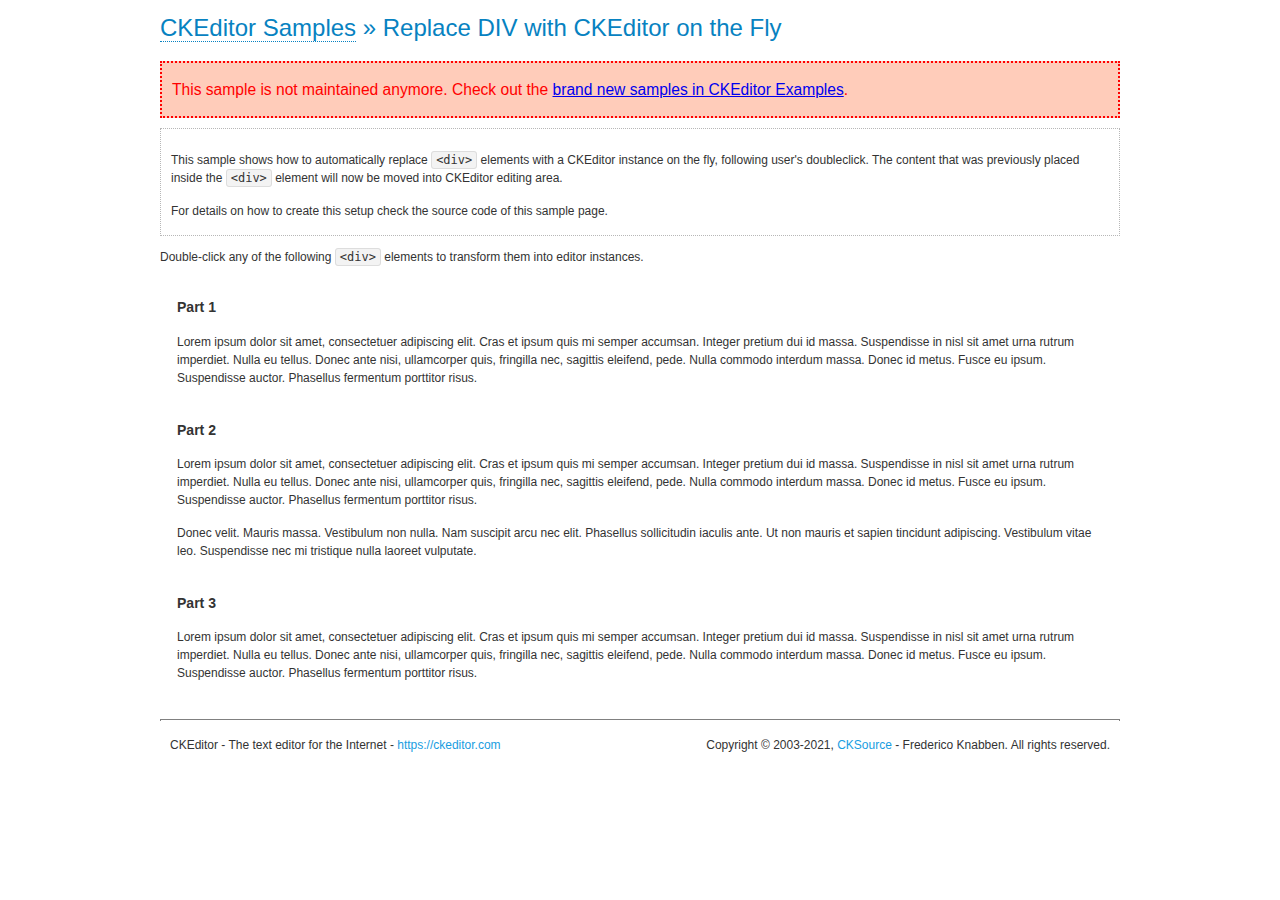
<file: admin/ckeditor/samples/old/divreplace.html>
<!DOCTYPE html>
<!--
Copyright (c) 2003-2021, CKSource - Frederico Knabben. All rights reserved.
For licensing, see LICENSE.md or https://ckeditor.com/legal/ckeditor-oss-license
-->
<html lang="en">
<head>
	<meta charset="utf-8">
	<title>Replace DIV &mdash; CKEditor Sample</title>
	<script src="../../ckeditor.js"></script>
	<link href="sample.css" rel="stylesheet">
	<meta name="description" content="Try the latest sample of CKEditor 4 and learn more about customizing your WYSIWYG editor with endless possibilities.">
	<style>

		div.editable
		{
			border: solid 2px transparent;
			padding-left: 15px;
			padding-right: 15px;
		}

		div.editable:hover
		{
			border-color: black;
		}

	</style>
	<script>

		// Uncomment the following code to test the "Timeout Loading Method".
		// CKEDITOR.loadFullCoreTimeout = 5;

		window.onload = function() {
			// Listen to the double click event.
			if ( window.addEventListener )
				document.body.addEventListener( 'dblclick', onDoubleClick, false );
			else if ( window.attachEvent )
				document.body.attachEvent( 'ondblclick', onDoubleClick );

		};

		function onDoubleClick( ev ) {
			// Get the element which fired the event. This is not necessarily the
			// element to which the event has been attached.
			var element = ev.target || ev.srcElement;

			// Find out the div that holds this element.
			var name;

			do {
				element = element.parentNode;
			}
			while ( element && ( name = element.nodeName.toLowerCase() ) &&
				( name != 'div' || element.className.indexOf( 'editable' ) == -1 ) && name != 'body' );

			if ( name == 'div' && element.className.indexOf( 'editable' ) != -1 )
				replaceDiv( element );
		}

		var editor;

		function replaceDiv( div ) {
			if ( editor )
				editor.destroy();

			editor = CKEDITOR.replace( div );
		}

	</script>
</head>
<body>
	<h1 class="samples">
		<a href="index.html">CKEditor Samples</a> &raquo; Replace DIV with CKEditor on the Fly
	</h1>
	<div class="warning deprecated">
		This sample is not maintained anymore. Check out the <a href="https://ckeditor.com/docs/ckeditor4/latest/examples/index.html">brand new samples in CKEditor Examples</a>.
	</div>
	<div class="description">
		<p>
			This sample shows how to automatically replace <code>&lt;div&gt;</code> elements
			with a CKEditor instance on the fly, following user's doubleclick. The content
			that was previously placed inside the <code>&lt;div&gt;</code> element will now
			be moved into CKEditor editing area.
		</p>
		<p>
			For details on how to create this setup check the source code of this sample page.
		</p>
	</div>
	<p>
		Double-click any of the following <code>&lt;div&gt;</code> elements to transform them into
		editor instances.
	</p>
	<div class="editable">
		<h3>
			Part 1
		</h3>
		<p>
			Lorem ipsum dolor sit amet, consectetuer adipiscing elit. Cras et ipsum quis mi
			semper accumsan. Integer pretium dui id massa. Suspendisse in nisl sit amet urna
			rutrum imperdiet. Nulla eu tellus. Donec ante nisi, ullamcorper quis, fringilla
			nec, sagittis eleifend, pede. Nulla commodo interdum massa. Donec id metus. Fusce
			eu ipsum. Suspendisse auctor. Phasellus fermentum porttitor risus.
		</p>
	</div>
	<div class="editable">
		<h3>
			Part 2
		</h3>
		<p>
			Lorem ipsum dolor sit amet, consectetuer adipiscing elit. Cras et ipsum quis mi
			semper accumsan. Integer pretium dui id massa. Suspendisse in nisl sit amet urna
			rutrum imperdiet. Nulla eu tellus. Donec ante nisi, ullamcorper quis, fringilla
			nec, sagittis eleifend, pede. Nulla commodo interdum massa. Donec id metus. Fusce
			eu ipsum. Suspendisse auctor. Phasellus fermentum porttitor risus.
		</p>
		<p>
			Donec velit. Mauris massa. Vestibulum non nulla. Nam suscipit arcu nec elit. Phasellus
			sollicitudin iaculis ante. Ut non mauris et sapien tincidunt adipiscing. Vestibulum
			vitae leo. Suspendisse nec mi tristique nulla laoreet vulputate.
		</p>
	</div>
	<div class="editable">
		<h3>
			Part 3
		</h3>
		<p>
			Lorem ipsum dolor sit amet, consectetuer adipiscing elit. Cras et ipsum quis mi
			semper accumsan. Integer pretium dui id massa. Suspendisse in nisl sit amet urna
			rutrum imperdiet. Nulla eu tellus. Donec ante nisi, ullamcorper quis, fringilla
			nec, sagittis eleifend, pede. Nulla commodo interdum massa. Donec id metus. Fusce
			eu ipsum. Suspendisse auctor. Phasellus fermentum porttitor risus.
		</p>
	</div>
	<div id="footer">
		<hr>
		<p>
			CKEditor - The text editor for the Internet - <a class="samples" href="https://ckeditor.com/">https://ckeditor.com</a>
		</p>
		<p id="copy">
			Copyright &copy; 2003-2021, <a class="samples" href="https://cksource.com/">CKSource</a> - Frederico
			Knabben. All rights reserved.
		</p>
	</div>
</body>
</html>
</file>
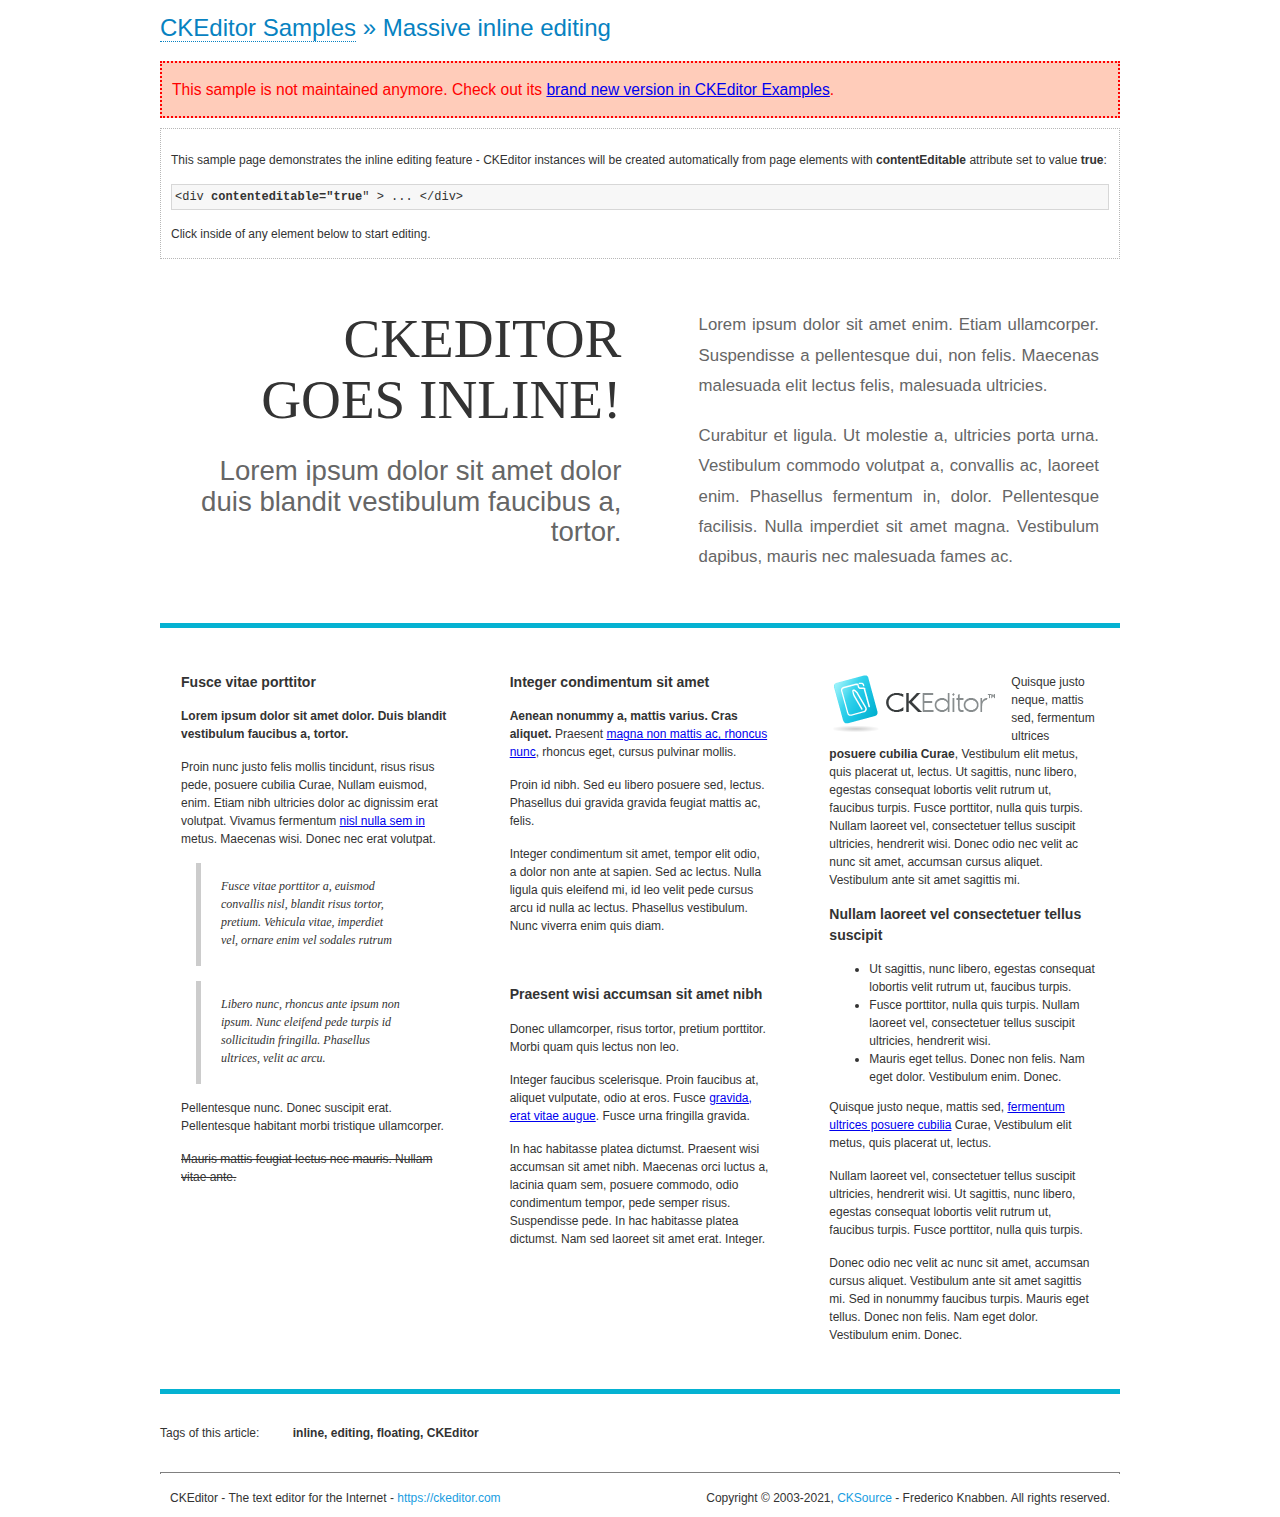
<file: admin/ckeditor/samples/old/inlineall.html>
<!DOCTYPE html>
<!--
Copyright (c) 2003-2021, CKSource - Frederico Knabben. All rights reserved.
For licensing, see LICENSE.md or https://ckeditor.com/legal/ckeditor-oss-license
-->
<html lang="en">
<head>
	<meta charset="utf-8">
	<title>Massive inline editing &mdash; CKEditor Sample</title>
	<meta name="description" content="Try the latest sample of CKEditor 4 and learn more about customizing your WYSIWYG editor with endless possibilities.">
	<script src="../../ckeditor.js"></script>
	<script>

		// This code is generally not necessary, but it is here to demonstrate
		// how to customize specific editor instances on the fly. This fits well
		// this demo because we have editable elements (like headers) that
		// require less features.

		// The "instanceCreated" event is fired for every editor instance created.
		CKEDITOR.on( 'instanceCreated', function( event ) {
			var editor = event.editor,
				element = editor.element;

			// Customize editors for headers and tag list.
			// These editors don't need features like smileys, templates, iframes etc.
			if ( element.is( 'h1', 'h2', 'h3' ) || element.getAttribute( 'id' ) == 'taglist' ) {
				// Customize the editor configurations on "configLoaded" event,
				// which is fired after the configuration file loading and
				// execution. This makes it possible to change the
				// configurations before the editor initialization takes place.
				editor.on( 'configLoaded', function() {

					// Remove unnecessary plugins to make the editor simpler.
					editor.config.removePlugins = 'colorbutton,find,font,' +
						'forms,iframe,image,newpage,removeformat,' +
						'smiley,specialchar,stylescombo,templates';

					// Rearrange the layout of the toolbar.
					editor.config.toolbarGroups = [
						{ name: 'editing',		groups: [ 'basicstyles', 'links' ] },
						{ name: 'undo' },
						{ name: 'clipboard',	groups: [ 'selection', 'clipboard' ] },
						{ name: 'about' }
					];
				});
			}
		});

	</script>
	<link href="sample.css" rel="stylesheet">
	<style>

		/* The following styles are just to make the page look nice. */

		/* Workaround to show Arial Black in Firefox. */
		@font-face
		{
			font-family: 'arial-black';
			src: local('Arial Black');
		}

		*[contenteditable="true"]
		{
			padding: 10px;
		}

		#container
		{
			width: 960px;
			margin: 30px auto 0;
		}

		#header
		{
			overflow: hidden;
			padding: 0 0 30px;
			border-bottom: 5px solid #05B2D2;
			position: relative;
		}

		#headerLeft,
		#headerRight
		{
			width: 49%;
			overflow: hidden;
		}

		#headerLeft
		{
			float: left;
			padding: 10px 1px 1px;
		}

		#headerLeft h2,
		#headerLeft h3
		{
			text-align: right;
			margin: 0;
			overflow: hidden;
			font-weight: normal;
		}

		#headerLeft h2
		{
			font-family: "Arial Black",arial-black;
			font-size: 4.6em;
			line-height: 1.1;
			text-transform: uppercase;
		}

		#headerLeft h3
		{
			font-size: 2.3em;
			line-height: 1.1;
			margin: .2em 0 0;
			color: #666;
		}

		#headerRight
		{
			float: right;
			padding: 1px;
		}

		#headerRight p
		{
			line-height: 1.8;
			text-align: justify;
			margin: 0;
		}

		#headerRight p + p
		{
			margin-top: 20px;
		}

		#headerRight > div
		{
			padding: 20px;
			margin: 0 0 0 30px;
			font-size: 1.4em;
			color: #666;
		}

		#columns
		{
			color: #333;
			overflow: hidden;
			padding: 20px 0;
		}

		#columns > div
		{
			float: left;
			width: 33.3%;
		}

		#columns #column1 > div
		{
			margin-left: 1px;
		}

		#columns #column3 > div
		{
			margin-right: 1px;
		}

		#columns > div > div
		{
			margin: 0px 10px;
			padding: 10px 20px;
		}

		#columns blockquote
		{
			margin-left: 15px;
		}

		#tagLine
		{
			border-top: 5px solid #05B2D2;
			padding-top: 20px;
		}

		#taglist {
			display: inline-block;
			margin-left: 20px;
			font-weight: bold;
			margin: 0 0 0 20px;
		}

	</style>
</head>
<body>
<div>
	<h1 class="samples"><a href="index.html">CKEditor Samples</a> &raquo; Massive inline editing</h1>
	<div class="warning deprecated">
		This sample is not maintained anymore. Check out its <a href="https://ckeditor.com/docs/ckeditor4/latest/examples/inline.html">brand new version in CKEditor Examples</a>.
	</div>
	<div class="description">
		<p>This sample page demonstrates the inline editing feature - CKEditor instances will be created automatically from page elements with <strong>contentEditable</strong> attribute set to value <strong>true</strong>:</p>
		<pre class="samples">&lt;div <strong>contenteditable="true</strong>" &gt; ... &lt;/div&gt;</pre>
		<p>Click inside of any element below to start editing.</p>
	</div>
</div>
<div id="container">
	<div id="header">
		<div id="headerLeft">
			<h2 id="sampleTitle" contenteditable="true">
				CKEditor<br> Goes Inline!
			</h2>
			<h3 contenteditable="true">
				Lorem ipsum dolor sit amet dolor duis blandit vestibulum faucibus a, tortor.
			</h3>
		</div>
		<div id="headerRight">
			<div contenteditable="true">
				<p>
					Lorem ipsum dolor sit amet enim. Etiam ullamcorper. Suspendisse a pellentesque dui, non felis. Maecenas malesuada elit lectus felis, malesuada ultricies.
				</p>
				<p>
					Curabitur et ligula. Ut molestie a, ultricies porta urna. Vestibulum commodo volutpat a, convallis ac, laoreet enim. Phasellus fermentum in, dolor. Pellentesque facilisis. Nulla imperdiet sit amet magna. Vestibulum dapibus, mauris nec malesuada fames ac.
				</p>
			</div>
		</div>
	</div>
	<div id="columns">
		<div id="column1">
			<div contenteditable="true">
				<h3>
					Fusce vitae porttitor
				</h3>
				<p>
					<strong>
						Lorem ipsum dolor sit amet dolor. Duis blandit vestibulum faucibus a, tortor.
					</strong>
				</p>
				<p>
					Proin nunc justo felis mollis tincidunt, risus risus pede, posuere cubilia Curae, Nullam euismod, enim. Etiam nibh ultricies dolor ac dignissim erat volutpat. Vivamus fermentum <a href="https://ckeditor.com/">nisl nulla sem in</a> metus. Maecenas wisi. Donec nec erat volutpat.
				</p>
				<blockquote>
					<p>
						Fusce vitae porttitor a, euismod convallis nisl, blandit risus tortor, pretium.
						Vehicula vitae, imperdiet vel, ornare enim vel sodales rutrum
					</p>
				</blockquote>
				<blockquote>
					<p>
						Libero nunc, rhoncus ante ipsum non ipsum. Nunc eleifend pede turpis id sollicitudin fringilla. Phasellus ultrices, velit ac arcu.
					</p>
				</blockquote>
				<p>Pellentesque nunc. Donec suscipit erat. Pellentesque habitant morbi tristique ullamcorper.</p>
				<p><s>Mauris mattis feugiat lectus nec mauris. Nullam vitae ante.</s></p>
			</div>
		</div>
		<div id="column2">
			<div contenteditable="true">
				<h3>
					Integer condimentum sit amet
				</h3>
				<p>
					<strong>Aenean nonummy a, mattis varius. Cras aliquet.</strong>
					Praesent <a href="https://ckeditor.com/">magna non mattis ac, rhoncus nunc</a>, rhoncus eget, cursus pulvinar mollis.</p>
				<p>Proin id nibh. Sed eu libero posuere sed, lectus. Phasellus dui gravida gravida feugiat mattis ac, felis.</p>
				<p>Integer condimentum sit amet, tempor elit odio, a dolor non ante at sapien. Sed ac lectus. Nulla ligula quis eleifend mi, id leo velit pede cursus arcu id nulla ac lectus. Phasellus vestibulum. Nunc viverra enim quis diam.</p>
			</div>
			<div contenteditable="true">
				<h3>
					Praesent wisi accumsan sit amet nibh
				</h3>
				<p>Donec ullamcorper, risus tortor, pretium porttitor. Morbi quam quis lectus non leo.</p>
				<p style="margin-left: 40px; ">Integer faucibus scelerisque. Proin faucibus at, aliquet vulputate, odio at eros. Fusce <a href="https://ckeditor.com/">gravida, erat vitae augue</a>. Fusce urna fringilla gravida.</p>
				<p>In hac habitasse platea dictumst. Praesent wisi accumsan sit amet nibh. Maecenas orci luctus a, lacinia quam sem, posuere commodo, odio condimentum tempor, pede semper risus. Suspendisse pede. In hac habitasse platea dictumst. Nam sed laoreet sit amet erat. Integer.</p>
			</div>
		</div>
		<div id="column3">
			<div contenteditable="true">
				<p>
					<img src="assets/inlineall/logo.png" alt="CKEditor logo" style="float:left">
				</p>
				<p>Quisque justo neque, mattis sed, fermentum ultrices <strong>posuere cubilia Curae</strong>, Vestibulum elit metus, quis placerat ut, lectus. Ut sagittis, nunc libero, egestas consequat lobortis velit rutrum ut, faucibus turpis. Fusce porttitor, nulla quis turpis. Nullam laoreet vel, consectetuer tellus suscipit ultricies, hendrerit wisi. Donec odio nec velit ac nunc sit amet, accumsan cursus aliquet. Vestibulum ante sit amet sagittis mi.</p>
				<h3>
					Nullam laoreet vel consectetuer tellus suscipit
				</h3>
				<ul>
					<li>Ut sagittis, nunc libero, egestas consequat lobortis velit rutrum ut, faucibus turpis.</li>
					<li>Fusce porttitor, nulla quis turpis. Nullam laoreet vel, consectetuer tellus suscipit ultricies, hendrerit wisi.</li>
					<li>Mauris eget tellus. Donec non felis. Nam eget dolor. Vestibulum enim. Donec.</li>
				</ul>
				<p>Quisque justo neque, mattis sed, <a href="https://ckeditor.com/">fermentum ultrices posuere cubilia</a> Curae, Vestibulum elit metus, quis placerat ut, lectus.</p>
				<p>Nullam laoreet vel, consectetuer tellus suscipit ultricies, hendrerit wisi. Ut sagittis, nunc libero, egestas consequat lobortis velit rutrum ut, faucibus turpis. Fusce porttitor, nulla quis turpis.</p>
				<p>Donec odio nec velit ac nunc sit amet, accumsan cursus aliquet. Vestibulum ante sit amet sagittis mi. Sed in nonummy faucibus turpis. Mauris eget tellus. Donec non felis. Nam eget dolor. Vestibulum enim. Donec.</p>
			</div>
		</div>
	</div>
	<div id="tagLine">
		Tags of this article:
		<p id="taglist" contenteditable="true">
			inline, editing, floating, CKEditor
		</p>
	</div>
</div>
<div id="footer">
	<hr>
	<p>
		CKEditor - The text editor for the Internet - <a class="samples" href="https://ckeditor.com/">
			https://ckeditor.com</a>
	</p>
	<p id="copy">
		Copyright &copy; 2003-2021, <a class="samples" href="https://cksource.com/">CKSource</a>
		- Frederico Knabben. All rights reserved.
	</p>
</div>
</body>
</html>
</file>
<file: admin/ckeditor/samples/css/samples.css>
/**
 * @license Copyright (c) 2003-2021, CKSource - Frederico Knabben. All rights reserved.
 * For licensing, see LICENSE.md or https://ckeditor.com/legal/ckeditor-oss-license
 */
@media (max-width: 900px) {
  .global-is-mobile-hidden {
    display: none !important;
  }
}
article,
aside,
details,
figcaption,
figure,
footer,
header,
hgroup,
main,
menu,
nav,
section {
  display: block;
}
body,
html {
  margin: 0;
  padding: 0;
  font: 16px / 1.8 Arial, 'Helvetica Neue', Helvetica, sans-serif;
  font-weight: 300;
  color: #575757;
}
.grid-width-10 {
  width: 10%;
}
.grid-width-20 {
  width: 20%;
}
.grid-width-30 {
  width: 30%;
}
.grid-width-40 {
  width: 40%;
}
.grid-width-50 {
  width: 50%;
}
.grid-width-60 {
  width: 60%;
}
.grid-width-70 {
  width: 70%;
}
.grid-width-80 {
  width: 80%;
}
.grid-width-90 {
  width: 90%;
}
.grid-width-100 {
  width: 100%;
}
@media (max-width: 900px) {
  .grid-width-10,
  .grid-width-20,
  .grid-width-30,
  .grid-width-40,
  .grid-width-50,
  .grid-width-60,
  .grid-width-70,
  .grid-width-80,
  .grid-width-90,
  .grid-width-100 {
    width: 100%;
  }
}
*[class*="grid-width"] {
  -webkit-box-sizing: border-box;
  -moz-box-sizing: border-box;
  box-sizing: border-box;
  padding-left: 4%;
  padding-right: 4%;
  float: left;
}
*[class*="grid-width"]:after,
.grid-container:after,
*[class*="grid-width"]:before,
.grid-container:before {
  content: '';
  display: block;
  overflow: hidden;
  visibility: hidden;
  font-size: 0;
  line-height: 0;
  width: 0;
  height: 0;
}
*[class*="grid-width"]:after,
.grid-container:after {
  clear: both;
}
.grid-container {
  -webkit-box-sizing: border-box;
  -moz-box-sizing: border-box;
  box-sizing: border-box;
  margin-left: auto;
  margin-right: auto;
}
.grid-container-nested *[class*="grid-width"]:first-child {
  padding-left: 0;
}
.grid-container-nested *[class*="grid-width"]:last-child {
  padding-right: 0;
}
@media (max-width: 900px) {
  .grid-container-nested *[class*="grid-width"]:first-child {
    padding-left: 4%;
  }
  .grid-container-nested *[class*="grid-width"]:last-child {
    padding-right: 4%;
  }
}
.header-a {
  min-height: 140px;
  overflow: hidden;
}
.header-a .header-a-logo {
  margin: 40px 0 0;
}
@media (max-width: 900px) {
  .header-a .header-a-logo {
    text-align: center;
  }
}
.header-a .header-a-logo img {
  border: transparent;
}
.navigation-a {
  height: 30px;
  background: #3D3D3D;
  position: absolute;
  left: 0;
  right: 0;
  top: 0;
  padding: 0;
  overflow: hidden;
}
@media (max-width: 900px) {
  .navigation-a {
    text-align: center;
  }
}
.navigation-a ul {
  list-style: none;
  margin: 0;
  overflow: hidden;
}
.navigation-a ul li,
.navigation-a ul li a {
  display: inline-block;
}
@media (max-width: 900px) {
  .navigation-a ul {
    width: auto;
    text-overflow: ellipsis;
    white-space: nowrap;
    display: inline-block;
    float: none;
  }
  .navigation-a ul:before,
  .navigation-a ul:after {
    display: none;
  }
}
.navigation-a ul.navigation-a-left {
  text-align: left;
}
@media (max-width: 900px) {
  .navigation-a ul.navigation-a-left {
    padding-right: 0;
  }
}
.navigation-a ul.navigation-a-right {
  text-align: right;
}
@media (max-width: 900px) {
  .navigation-a ul.navigation-a-right {
    padding-left: 23px;
  }
}
.navigation-a ul li + li {
  margin-left: 23px;
}
.navigation-a ul li a {
  font-size: 10px;
  font-size: 0.625rem;
  line-height: 18px;
  line-height: 1.13rem;
  line-height: 30px;
  float: left;
  color: #ddd;
  font-weight: bold;
  text-decoration: none;
  text-transform: uppercase;
}
.navigation-a ul li a:hover {
  cursor: pointer;
  color: #fff;
}
.icon-navigation-a-github:before,
.icon-navigation-a-github:after {
  background-image: url("[data-uri]");
}
.navigation-b {
  text-align: right;
  margin: 52px 0 0;
  overflow: visible;
}
@media (max-width: 900px) {
  .navigation-b {
    text-align: center;
    margin-top: 20px;
    padding: 0;
  }
}
.navigation-b ul {
  padding: 0;
  list-style: none;
  margin: 0;
  overflow: visible;
}
.navigation-b ul li,
.navigation-b ul li a {
  display: inline-block;
}
@media (max-width: 900px) {
  .navigation-b ul {
    display: table;
    width: 100%;
    padding-bottom: 1.5em;
  }
}
@media (max-width: 900px) {
  .navigation-b ul li {
    display: table-row;
  }
}
.navigation-b ul li + li {
  margin-left: 20px;
}
@media (max-width: 900px) {
  .navigation-b ul li + li {
    margin-left: 0;
  }
}
.navigation-b ul li a {
  -webkit-box-sizing: border-box;
  -moz-box-sizing: border-box;
  box-sizing: border-box;
  text-transform: uppercase;
  text-decoration: none;
  outline: none;
}
@media (max-width: 900px) {
  .navigation-b ul li a {
    width: 100%;
    -webkit-border-radius: 0;
    -webkit-background-clip: padding-box;
    -moz-border-radius: 0;
    -moz-background-clip: padding;
    border-radius: 0;
    background-clip: padding-box;
  }
}
.footer-a {
  font-size: 13px;
  font-size: 0.8125rem;
  line-height: 23.4px;
  line-height: 1.46rem;
  padding-top: 2.25em;
  padding-bottom: 2.25em;
  overflow: hidden;
  color: #8a8a8a;
}
.footer-a a {
  color: #0287D0;
  text-decoration: none;
  border-bottom: 1px dotted #0287D0;
}
.footer-a a:hover {
  color: #0277b7;
}
.footer-a p {
  margin: 0;
  display: inline-block;
  text-align: center;
}
.content {
  font-size: 14px;
  font-size: 0.875rem;
  line-height: 25.2px;
  line-height: 1.57rem;
  overflow: hidden;
  padding-top: 1.5em;
  padding-bottom: 1.5em;
}
.content p {
  margin: 0.75em 0;
}
.content ul,
.content ol,
.content pre,
.content blockquote,
.content textarea:not([class^="cke"]),
.content .cke {
  margin: 1.875em 0;
}
.content code,
.content kbd {
  -webkit-border-radius: 3px;
  -webkit-background-clip: padding-box;
  -moz-border-radius: 3px;
  -moz-background-clip: padding;
  border-radius: 3px;
  background-clip: padding-box;
  padding: 3px 4px;
}
.content pre,
.content code,
.content kbd,
.content blockquote {
  background: #f5f5f5;
}
.content blockquote,
.content pre {
  background: none;
  border-left: 4px solid #0287D0;
  padding: 1.5em 2.25em;
}
.content p a,
.content ul a,
.content ol a,
.content blockquote a,
.content h1 a,
.content h2 a,
.content h3 a,
.content h4 a,
.content h5 a {
  color: #0287D0;
  text-decoration: none;
  border-bottom: 1px dotted #0287D0;
}
.content p a:hover,
.content ul a:hover,
.content ol a:hover,
.content blockquote a:hover,
.content h1 a:hover,
.content h2 a:hover,
.content h3 a:hover,
.content h4 a:hover,
.content h5 a:hover {
  color: #0277b7;
}
.content h1,
.content h2,
.content h3,
.content h4,
.content h5 {
  color: #000;
  font-weight: 100;
}
.content h1 code,
.content h2 code,
.content h3 code,
.content h4 code,
.content h5 code,
.content h1 kbd,
.content h2 kbd,
.content h3 kbd,
.content h4 kbd,
.content h5 kbd {
  font-size: inherit;
}
.content h1 a.content-heading-anchor,
.content h2 a.content-heading-anchor,
.content h3 a.content-heading-anchor,
.content h4 a.content-heading-anchor,
.content h5 a.content-heading-anchor {
  font-weight: 100;
  vertical-align: middle;
  opacity: 0;
  border: 0;
}
.content h1:hover a.content-heading-anchor,
.content h2:hover a.content-heading-anchor,
.content h3:hover a.content-heading-anchor,
.content h4:hover a.content-heading-anchor,
.content h5:hover a.content-heading-anchor {
  opacity: 1;
}
.content h1:target a,
.content h2:target a,
.content h3:target a,
.content h4:target a,
.content h5:target a {
  -webkit-animation: targetLinkOpacity 0.5s linear alternate;
  -moz-animation: targetLinkOpacity 0.5s linear alternate;
  -o-animation: targetLinkOpacity 0.5s linear alternate;
  animation: targetLinkOpacity 0.5s linear alternate;
  opacity: 1;
}
.content input,
.content select,
.content textarea:not([class^="cke"]) {
  -webkit-border-radius: 3px;
  -webkit-background-clip: padding-box;
  -moz-border-radius: 3px;
  -moz-background-clip: padding;
  border-radius: 3px;
  background-clip: padding-box;
  -webkit-box-shadow: inset 0 1px 1px rgba(0, 0, 0, 0.08);
  -moz-box-shadow: inset 0 1px 1px rgba(0, 0, 0, 0.08);
  box-shadow: inset 0 1px 1px rgba(0, 0, 0, 0.08);
  font: inherit;
  color: inherit;
  border: 1px solid #D9D9D9;
  padding: .2em .5em;
}
.content input:focus,
.content select:focus,
.content textarea:not([class^="cke"]):focus {
  border-color: #66afe9;
  outline: 0;
  -webkit-box-shadow: inset 0 1px 1px rgba(0, 0, 0, 0.08), 0 0 8px #93c6ef;
  -moz-box-shadow: inset 0 1px 1px rgba(0, 0, 0, 0.08), 0 0 8px #93c6ef;
  box-shadow: inset 0 1px 1px rgba(0, 0, 0, 0.08), 0 0 8px #93c6ef;
}
.content abbr {
  border-bottom: 1px dotted #666;
  cursor: pointer;
}
.content blockquote {
  font-style: italic;
  font-family: Georgia, Times, "Times New Roman", serif;
  font-size: 16px;
  font-size: 1rem;
  line-height: 28.8px;
  line-height: 1.8rem;
}
.content em {
  font-style: italic;
}
.content h1 {
  font-size: 36px;
  font-size: 2.25rem;
  line-height: 64.8px;
  line-height: 4.05rem;
  margin: 1.125em 0 0;
}
.content h2 {
  font-size: 27.2px;
  font-size: 1.7rem;
  line-height: 48.96px;
  line-height: 3.06rem;
  margin: 0.9em 0 0;
}
.content h3 {
  font-size: 24px;
  font-size: 1.5rem;
  line-height: 43.2px;
  line-height: 2.7rem;
  font-weight: 500;
  margin: 0.75em 0 0;
}
.content h4 {
  font-size: 19.2px;
  font-size: 1.2rem;
  line-height: 34.56px;
  line-height: 2.16rem;
  font-weight: 500;
  margin: 0.75em 0 0;
}
.content h5 {
  font-size: 17.6px;
  font-size: 1.1rem;
  line-height: 31.68px;
  line-height: 1.98rem;
  font-weight: 500;
  margin: 0.75em 0 0;
}
.content hr {
  border: 0;
  border-top: 4px solid #D9D9D9;
  margin: 1.5em 0;
}
.content input[type="text"] {
  height: 1.8em;
  line-height: 1.8em;
}
.content input[type="button"] {
  -webkit-appearance: button;
  -moz-appearance: button;
  appearance: button;
}
.content kbd {
  font-size: 12px;
  font-size: 0.75rem;
  line-height: 21.6px;
  line-height: 1.35rem;
  font-family: Arial, 'Helvetica Neue', Helvetica, sans-serif;
  padding: 2px 6px;
  -webkit-box-shadow: 0 0 4px #fff inset, 0 2px 0 #D9D9D9;
  -moz-box-shadow: 0 0 4px #fff inset, 0 2px 0 #D9D9D9;
  box-shadow: 0 0 4px #fff inset, 0 2px 0 #D9D9D9;
}
.content p img {
  vertical-align: middle;
}
.content p pre {
  padding: 1.5em;
}
.content pre {
  padding: 0;
  border: 0;
  tab-size: 4;
  -o-tab-size: 4;
  -moz-tab-size: 4;
}
.content pre,
.content code {
  font-size: 11.89px;
  font-size: 0.743rem;
  line-height: 21.4px;
  line-height: 1.34rem;
  font-family: Consolas, Menlo, Monaco, Lucida Console, Liberation Mono, DejaVu Sans Mono, Bitstream Vera Sans Mono, Courier New, monospace, serif;
}
.content pre a,
.content code a {
  border: 0;
}
.content pre code {
  padding: 0.75em;
  display: block;
}
.content strong {
  color: #000;
}
.content ul ul,
.content ol ul,
.content ul ol,
.content ol ol {
  margin: 0.75em 0;
}
.content ul li,
.content ol li {
  font-size: 14px;
  font-size: 0.875rem;
  line-height: 30.24px;
  line-height: 1.89rem;
}
.content textarea:not([class^="cke"]) {
  width: 100%;
}
.content div.todo {
  border: 2px dotted #444;
  padding: 10px;
  margin: 60px 0 10px 0;
  /* Remove me some day */
}
.content div.todo:before {
  content: "TODO";
  font-weight: bold;
}
body a.button-a,
body button.button-a,
body input.button-a {
  -webkit-border-radius: 3px;
  -webkit-background-clip: padding-box;
  -moz-border-radius: 3px;
  -moz-background-clip: padding;
  border-radius: 3px;
  background-clip: padding-box;
  font-size: 14px;
  font-size: 0.875rem;
  line-height: 25.2px;
  line-height: 1.57rem;
  height: 36px;
  line-height: 36px;
  padding: 0 1.1em;
  font-weight: 700;
  color: #3e3e3e;
  white-space: nowrap;
  text-decoration: none;
  display: inline-block;
  cursor: pointer;
  border: 0;
  vertical-align: middle;
  margin: 1px 0;
  background: transparent;
}
body a.button-a.icon-pos-left,
body button.button-a.icon-pos-left,
body input.button-a.icon-pos-left {
  padding-left: .8em;
}
body a.button-a.icon-pos-right,
body button.button-a.icon-pos-right,
body input.button-a.icon-pos-right {
  padding-right: .8em;
}
body a.button-a.button-a-no-text,
body button.button-a.button-a-no-text,
body input.button-a.button-a-no-text {
  -webkit-border-radius: 100px;
  -webkit-background-clip: padding-box;
  -moz-border-radius: 100px;
  -moz-background-clip: padding;
  border-radius: 100px;
  background-clip: padding-box;
  width: 36px;
  padding: 0;
  text-indent: -999px;
  overflow: hidden;
  position: relative;
  text-align: center;
}
body a.button-a.button-a-no-text:before,
body button.button-a.button-a-no-text:before,
body input.button-a.button-a-no-text:before {
  position: absolute;
  left: 50%;
  top: 50%;
  margin: -9px 0 0 -9px;
}
@media (max-width: 900px) {
  body a.button-a.button-a-mobile-collapsed,
  body button.button-a.button-a-mobile-collapsed,
  body input.button-a.button-a-mobile-collapsed {
    -webkit-border-radius: 100px;
    -webkit-background-clip: padding-box;
    -moz-border-radius: 100px;
    -moz-background-clip: padding;
    border-radius: 100px;
    background-clip: padding-box;
    width: 36px;
    padding: 0;
    text-indent: -999px;
    overflow: hidden;
    position: relative;
    text-align: center;
  }
  body a.button-a.button-a-mobile-collapsed:before,
  body button.button-a.button-a-mobile-collapsed:before,
  body input.button-a.button-a-mobile-collapsed:before {
    position: absolute;
    left: 50%;
    top: 50%;
    margin: -9px 0 0 -9px;
  }
  body a.button-a.button-a-mobile-collapsed:before,
  body button.button-a.button-a-mobile-collapsed:before,
  body input.button-a.button-a-mobile-collapsed:before {
    position: absolute;
    left: 50%;
    top: 50%;
    margin: -9px 0 0 -9px;
  }
}
body a.button-a:active,
body button.button-a:active,
body input.button-a:active,
body a.button-a:hover,
body button.button-a:hover,
body input.button-a:hover {
  color: #fff;
  background: #0277b7;
}
body a.button-a:focus,
body button.button-a:focus,
body input.button-a:focus {
  border-color: #66afe9;
  outline: 0;
  -webkit-box-shadow: inset 0 1px 1px rgba(0, 0, 0, 0.075), 0 0 8px #93c6ef;
  -moz-box-shadow: inset 0 1px 1px rgba(0, 0, 0, 0.075), 0 0 8px #93c6ef;
  box-shadow: inset 0 1px 1px rgba(0, 0, 0, 0.075), 0 0 8px #93c6ef;
}
body a.button-a-soft,
body button.button-a-soft,
body input.button-a-soft {
  background: #e7e7e7;
}
body a.button-a-soft:active,
body button.button-a-soft:active,
body input.button-a-soft:active,
body a.button-a-soft:hover,
body button.button-a-soft:hover,
body input.button-a-soft:hover {
  color: #3e3e3e;
  background: #cecece;
}
body a.button-a-background,
body button.button-a-background,
body input.button-a-background,
body a.navigation-b ul li a:hover,
body button.navigation-b ul li a:hover,
body input.navigation-b ul li a:hover {
  color: #fff;
  background: #0287D0;
}
body a.button-a-background:active,
body button.button-a-background:active,
body input.button-a-background:active,
body a.button-a-background:hover,
body button.button-a-background:hover,
body input.button-a-background:hover,
body a.navigation-b ul li a:hover:active,
body button.navigation-b ul li a:hover:active,
body input.navigation-b ul li a:hover:active,
body a.navigation-b ul li a:hover:hover,
body button.navigation-b ul li a:hover:hover,
body input.navigation-b ul li a:hover:hover {
  color: #fff;
  background: #0277b7;
}
.balloon-a {
  font-size: 12px;
  font-size: 0.75rem;
  line-height: 21.6px;
  line-height: 1.35rem;
  -webkit-border-radius: 3px;
  -webkit-background-clip: padding-box;
  -moz-border-radius: 3px;
  -moz-background-clip: padding;
  border-radius: 3px;
  background-clip: padding-box;
  border-bottom: 3px solid #d4d4d4;
  background: #ebebeb;
  display: inline-block;
  white-space: nowrap;
  padding: .4em 1.2em .2em;
  font-weight: 700;
  position: relative;
  z-index: 1000;
  text-transform: none;
  color: #575757;
}
.balloon-a:hover {
  color: #575757;
}
.balloon-a:before {
  content: '';
  width: 0;
  height: 0;
  border-style: solid;
  position: absolute;
}
.balloon-a-ne:before,
.balloon-a-nw:before {
  top: -13px;
  border-width: 0 9px 15.6px 9px;
  border-color: transparent transparent #ebebeb transparent;
}
.balloon-a-se:before,
.balloon-a-sw:before {
  bottom: -13px;
  border-width: 15.6px 9px 0 9px;
  border-color: #ebebeb transparent transparent transparent;
}
.balloon-a-nw:before,
.balloon-a-sw:before {
  left: 20px;
}
.balloon-a-ne:before,
.balloon-a-se:before {
  right: 20px;
}
.icon-pos-left:before,
.icon-pos-right:after {
  content: '';
  display: inline-block;
  width: 18px;
  height: 18px;
  vertical-align: middle;
  background-repeat: no-repeat;
}
.icon-pos-left:before {
  margin-right: 10px;
}
.icon-pos-right:after {
  margin-left: 10px;
}
.icon-download:before,
.icon-download:after {
  background-image: url("[data-uri]");
}
.icon-question-mark:before,
.icon-question-mark:after {
  background-image: url("[data-uri]");
}
.icon-close:before,
.icon-close:after {
  background-image: url("[data-uri]");
}
.ie8 .switch > * {
  vertical-align: middle;
}
.ie8 .switch input[type="radio"] {
  margin: 0 0.25em;
  display: inline-block;
}
.ie8 .switch label {
  margin-left: 0 !important;
  margin-right: 0 !important;
}
.ie8 .switch label[data-for="1"] {
  float: left;
}
.ie8 .switch label[data-for="2"] {
  float: right;
}
.ie8 .switch .switch-inner {
  display: none;
}
.switch {
  font-size: 14px;
  font-size: 0.875rem;
  line-height: 25.2px;
  line-height: 1.57rem;
  font-weight: bold;
  background-color: #0287D0;
  overflow: hidden;
  display: inline-block;
  padding: 0.75em 0.25em;
  color: #fff;
  -webkit-border-radius: 3px;
  -webkit-background-clip: padding-box;
  -moz-border-radius: 3px;
  -moz-background-clip: padding;
  border-radius: 3px;
  background-clip: padding-box;
  position: relative;
}
.switch input[type="radio"] {
  display: none;
}
.switch label {
  position: relative;
  z-index: 2;
  float: left;
  cursor: pointer;
  padding: 0 0.75em;
}
.switch label:hover {
  text-decoration: underline;
}
.switch .switch-inner {
  float: left;
  background-color: #FFF;
  height: 1.5em;
  width: 4.125em;
  padding: 2px;
  margin: 0 0.25em;
  -webkit-border-radius: 5.5px;
  -webkit-background-clip: padding-box;
  -moz-border-radius: 5.5px;
  -moz-background-clip: padding;
  border-radius: 5.5px;
  background-clip: padding-box;
}
.switch .switch-inner .handler {
  overflow: hidden;
  position: relative;
  display: block;
  height: 1.5em;
  width: 1.5em;
  background: #027dc1;
  -webkit-border-radius: 4.5px;
  -webkit-background-clip: padding-box;
  -moz-border-radius: 4.5px;
  -moz-background-clip: padding;
  border-radius: 4.5px;
  background-clip: padding-box;
}
.switch .switch-inner .handler:before {
  content: '';
  display: block;
  position: absolute;
  top: 0;
  right: 0;
  bottom: 3px;
  left: 0;
  background-color: #0291df;
  -webkit-border-bottom-left-radius: 4.5px;
  -moz-border-radius-bottomleft: 4.5px;
  border-bottom-left-radius: 4.5px;
  -webkit-border-bottom-right-radius: 4.5px;
  -webkit-background-clip: padding-box;
  -moz-border-radius-bottomright: 4.5px;
  -moz-background-clip: padding;
  border-bottom-right-radius: 4.5px;
  background-clip: padding-box;
}
.switch:hover .switch-inner .handler:before {
  background: #029ef3;
}
.switch input[data-num="2"]:checked ~ .switch-inner > .handler {
  margin-left: auto;
}
.switch input[data-num="2"]:checked ~ label[data-for="1"] {
  padding-right: 5.125em;
  margin-right: -4.375em;
}
.switch input[data-num="1"]:checked ~ label[data-for="2"] {
  padding-left: 5.125em;
  margin-left: -4.375em;
}
.toggler {
  -webkit-user-select: none;
  -moz-user-select: none;
  -ms-user-select: none;
  user-select: none;
}
.toggler label {
  cursor: pointer;
}
.toggler [data-collapse] {
  display: inherit;
}
.toggler [data-expand] {
  display: none;
}
.toggler.collapsed [data-collapse] {
  display: none;
}
.toggler.collapsed [data-expand] {
  display: inherit;
}
.toggler-container {
  overflow: hidden;
}
.toggler-container.collapsed {
  height: 0;
}
.icon-toggler-expanded:before,
.icon-toggler-collapsed:before,
.icon-toggler-expanded:after,
.icon-toggler-collapsed:after {
  background-image: url("[data-uri]");
}
.icon-toggler-expanded.icon-light:before,
.icon-toggler-collapsed.icon-light:before,
.icon-toggler-expanded.icon-light:after,
.icon-toggler-collapsed.icon-light:after {
  background-image: url("[data-uri]");
}
.icon-toggler-expanded:before,
.icon-toggler-expanded:after {
  background-position: top left;
}
.icon-toggler-collapsed:before,
.icon-toggler-collapsed:after {
  background-position: bottom left;
}
.modal {
  padding: 20px;
  border-radius: 3px;
  background-color: white;
  max-width: 700px;
  -webkit-box-sizing: border-box;
  -moz-box-sizing: border-box;
  box-sizing: border-box;
  width: 80% !important;
  top: 50% !important;
  -webkit-transform: translate(-50%, -50%) !important;
  -moz-transform: translate(-50%, -50%) !important;
  -ms-transform: translate(-50%, -50%) !important;
  -o-transform: translate(-50%, -50%) !important;
  transform: translate(-50%, -50%) !important;
}
.modal-close {
  -webkit-border-radius: 100px;
  -webkit-background-clip: padding-box;
  -moz-border-radius: 100px;
  -moz-background-clip: padding;
  border-radius: 100px;
  background-clip: padding-box;
  cursor: pointer;
  height: 18px;
  width: 18px;
  position: absolute;
  top: 10px;
  right: 10px;
  font-size: 17px;
  text-align: center;
  line-height: 19px;
  background: #cccccc;
}
main .grid-container,
header .grid-container,
.navigation-a > div,
footer > div {
  max-width: 968px;
}
.header-a {
  margin-top: 30px;
}
.footer-a {
  border-top: 1px solid #D9D9D9;
}
.adjoined-top {
  background-color: #0287D0;
  color: #fff;
}
.adjoined-top .content h1,
.adjoined-top .content h2,
.adjoined-top .content h3,
.adjoined-top .content h4,
.adjoined-top .content h5 {
  color: #fff;
}
.adjoined-top .content p {
  font-size: 18px;
  font-size: 1.125rem;
  line-height: 32.4px;
  line-height: 2.02rem;
  font-weight: 100;
}
.adjoined-top .content p a {
  text-decoration: none;
  border-bottom: 1px dotted #fff;
  color: inherit;
}
.adjoined-top .content p a:hover {
  color: #e6e6e6;
}
.adjoined-top .content button {
  color: #fff;
}
.adjoined-top .content strong {
  color: #fff;
}
.adjoined-top .content code {
  font-size: inherit;
  color: #0287D0;
}
.adjoined-bottom {
  position: relative;
}
.adjoined-bottom:before {
  z-index: -1;
  content: '';
  background: #0287D0;
  position: absolute;
  top: 0;
  left: 0;
  right: 0;
  height: 50%;
}
main .grid-container,
header .grid-container,
.navigation-a > div,
footer > div {
  max-width: 1052px;
}
main .grid-container.freed-width {
  max-width: none;
}
.switch {
  background: #027dc1;
  float: right;
  overflow: visible;
}
.switch .balloon-a {
  position: absolute;
  top: -40px;
  right: 50%;
  margin-right: -15px;
  background: #FFEFC1;
  border-bottom-color: #DCDCA4;
}
.switch .balloon-a:before {
  border-color: #FFEFC1 transparent transparent transparent;
}
#toolbar .editors-container {
  overflow: hidden;
  height: 0;
  transition: height 200ms;
}
#toolbar .editors-container.active {
  height: auto;
}
#main #editor {
  background: #FFF;
  padding: 2% 4%;
  border: dashed 5px #0287D0;
}
#main .adjoined-top:before {
  height: 335px;
}
#toolbar .adjoined-top:before {
  height: 219px;
}
#toolbar .adjoined-top .grid-container-nested {
  height: 147px;
}
.content .grid-switch-magic {
  margin: 3.5em 0 0;
}
#info-box {
  padding-bottom: 0;
}
#info-box > div {
  width: 100%;
  text-align: right;
}
#info-box > div .toggler {
  padding-right: 0;
}
#info-box > div .toggler:hover {
  background: transparent;
  color: #000;
}
#info-box > div .toggler:hover > label {
  text-decoration: underline;
}
#info-box > div h2 {
  float: left;
  margin-top: 0;
}
#info-box > div#instructions-container {
  text-align: left;
}
#toolbarModifierWrapper {
  overflow: hidden;
  height: 0;
  opacity: 0;
  transition: height 200ms;
}
#toolbarModifierWrapper.active {
  height: auto;
  opacity: 1;
}
header {
  overflow: visible;
}
header div.grid-container {
  overflow: visible;
}
header .navigation-b {
  overflow: visible;
}
header .navigation-b ul {
  overflow: visible;
}
header .navigation-b a {
  position: relative;
}
header .balloon-a {
  position: absolute;
  top: 48px;
  left: 50%;
  margin-left: -35px;
}
@media (max-width: 1140px) {
  header .balloon-a {
    left: auto;
    margin-left: auto;
    right: 50%;
    margin-right: -35px;
  }
  header .balloon-a:before {
    left: auto;
    right: 22px;
  }
}
@media (max-width: 900px) {
  header .balloon-a {
    display: none;
  }
}
header .header-a-logo img {
  width: 160px;
  height: 60px;
}

#toolbar .cke_toolbar {
  pointer-events: none;
  -webkit-user-select: none;
  -moz-user-select: none;
  -ms-user-select: none;
  user-select: none;
  cursor: default;
}
.some-toolbar-active .cke_toolbar {
  zoom: 1;
  filter: alpha(opacity=50);
  -webkit-opacity: 0.5;
  -moz-opacity: 0.5;
  opacity: 0.5;
}
.cke_toolbar.active {
  position: relative;
  zoom: 1;
  filter: alpha(opacity=100);
  -webkit-opacity: 1;
  -moz-opacity: 1;
  opacity: 1;
}
.cke_toolbar.active:after {
  content: '';
  display: block;
  position: absolute;
  top: 0;
  right: 6px;
  bottom: 5px;
  left: 0;
  -webkit-border-radius: 5px;
  -webkit-background-clip: padding-box;
  -moz-border-radius: 5px;
  -moz-background-clip: padding;
  border-radius: 5px;
  background-clip: padding-box;
  -webkit-box-shadow: 0px 0px 15px 3px #fff4b0;
  -moz-box-shadow: 0px 0px 15px 3px #fff4b0;
  box-shadow: 0px 0px 15px 3px #fff4b0;
}
.cke_toolbar.active .cke_toolgroup {
  -webkit-box-shadow: none;
  -moz-box-shadow: none;
  box-shadow: none;
  border-color: #e3c300;
}
.cke_toolbar.active .cke_combo,
.cke_toolbar.active .cke_toolgroup {
  position: relative;
  z-index: 2;
}
.cke_toolbar.active .cke_combo_button {
  -webkit-box-shadow: none;
  -moz-box-shadow: none;
  box-shadow: none;
}
.unselectable {
  -webkit-user-select: none;
  -moz-user-select: none;
  -ms-user-select: none;
  user-select: none;
}
.toolbar {
  padding: 5px 0;
  margin-bottom: 2.4em;
  overflow: hidden;
  background: #fff;
}
.toolbar button.button-a.cke_button {
  cursor: pointer;
  display: inline-block;
  padding: 4px 6px;
  outline: 0;
  border: 1px solid #a6a6a6;
}
.toolbar button.button-a.hidden {
  display: none;
}
.toolbar button.button-a.left {
  float: left;
  margin-right: 8px;
}
.toolbar button.button-a.right {
  float: right;
  margin-left: 8px;
}
.toolbar button.button-a .highlight {
  color: #ffefc1;
}
.configContainer.hidden,
.toolbarModifier.hidden,
.toolbarModifier-hints.hidden {
  display: none;
}
.toolbarModifier :focus,
.toolbar button:focus,
.configContainer textarea.configCode:focus {
  outline: none;
}
div.toolbarModifier {
  padding: 0;
  overflow: hidden;
  width: 100%;
  position: relative;
  display: table;
  border-collapse: collapse;
}
div.toolbarModifier ::-moz-focus-inner {
  border: 0;
}
div.toolbarModifier .empty {
  display: none;
}
div.toolbarModifier.empty-visible .empty {
  display: table-row;
  zoom: 1;
  filter: alpha(opacity=60);
  -webkit-opacity: 0.6;
  -moz-opacity: 0.6;
  opacity: 0.6;
}
div.toolbarModifier .empty > p {
  line-height: 31px;
}
div.toolbarModifier > ul {
  padding: 0;
  margin: 0;
  border-top: 1px solid #ccc;
  width: 100%;
}
div.toolbarModifier > ul[data-type="table-header"] {
  display: table-header-group;
}
div.toolbarModifier > ul[data-type="table-body"] {
  display: table-row-group;
}
div.toolbarModifier > ul p {
  padding: 0;
  margin: 0;
}
div.toolbarModifier > ul > li {
  display: table-row;
}
div.toolbarModifier > ul > li[data-type="header"] {
  font-weight: bold;
  user-select: none;
  cursor: default;
}
div.toolbarModifier > ul > li[data-type="group"],
div.toolbarModifier > ul > li[data-type="separator"] {
  border-bottom: 1px solid #ccc;
}
div.toolbarModifier > ul > li[data-type="subgroup"] {
  border-top: 1px solid #eee;
}
div.toolbarModifier > ul > li[data-type="subgroup"]:first-child {
  border-top: none;
}
div.toolbarModifier > ul > li[data-type="group"].active,
div.toolbarModifier > ul > li[data-type="group"]:hover,
div.toolbarModifier > ul > li[data-type="separator"].active,
div.toolbarModifier > ul > li[data-type="separator"]:hover {
  overflow: hidden;
  z-index: 2;
}
div.toolbarModifier > ul > li[data-type="group"].active,
div.toolbarModifier > ul > li[data-type="separator"].active,
div.toolbarModifier > ul > li[data-type="group"].active:hover,
div.toolbarModifier > ul > li[data-type="separator"].active:hover {
  background: #f0fafb;
}
div.toolbarModifier > ul > li[data-type="group"]:hover,
div.toolbarModifier > ul > li[data-type="separator"]:hover {
  background: #fffbe3;
}
div.toolbarModifier > ul > li[data-type="separator"] {
  background: #f5f5f5;
}
div.toolbarModifier > ul > li[data-type="separator"]:after {
  content: '';
  width: 100%;
}
div.toolbarModifier > ul > li[data-type="separator"] > p {
  padding: 2px 5px;
}
div.toolbarModifier > ul > li > p,
div.toolbarModifier > ul > li > ul {
  display: table-cell;
  vertical-align: middle;
}
div.toolbarModifier > ul > li p {
  padding-left: 5px;
  min-width: 200px;
}
div.toolbarModifier > ul > li p span {
  white-space: nowrap;
  cursor: default;
}
div.toolbarModifier > ul > li p span button {
  font-size: 12.666px;
  margin-right: 5px;
  cursor: pointer;
  background: #fff;
  -webkit-border-radius: 5px;
  -webkit-background-clip: padding-box;
  -moz-border-radius: 5px;
  -moz-background-clip: padding;
  border-radius: 5px;
  background-clip: padding-box;
  border: 1px solid #bbb;
  padding: 0 7px;
  line-height: 12px;
  height: 20px;
}
div.toolbarModifier > ul > li p span button:not(.disabled):hover,
div.toolbarModifier > ul > li p span button:not(.disabled):focus {
  color: #fff;
  background-color: #454545;
  border-color: transparent;
}
div.toolbarModifier > ul > li p span button.move.disabled {
  cursor: default;
  zoom: 1;
  filter: alpha(opacity=20);
  -webkit-opacity: 0.2;
  -moz-opacity: 0.2;
  opacity: 0.2;
}
div.toolbarModifier > ul > li ul {
  border-collapse: collapse;
  padding: 0;
  width: 100%;
}
div.toolbarModifier > ul > li ul li {
  display: table-row;
  list-style-type: none;
  line-height: 1;
}
div.toolbarModifier > ul > li ul li[data-type="subgroup"] {
  border-top: 1px solid #ddd;
}
div.toolbarModifier > ul > li ul li[data-type="subgroup"]:first-child {
  border-top: 0;
}
div.toolbarModifier > ul > li ul li[data-type="subgroup"] [data-type="button"] {
  -webkit-border-radius: 3px;
  -webkit-background-clip: padding-box;
  -moz-border-radius: 3px;
  -moz-background-clip: padding;
  border-radius: 3px;
  background-clip: padding-box;
  padding: 0 2px;
}
div.toolbarModifier > ul > li ul li[data-type="subgroup"] [data-type="button"]:focus {
  background: rgba(0, 0, 0, 0.04);
}
div.toolbarModifier > ul > li ul li[data-type="subgroup"] [data-type="button"] input {
  vertical-align: middle;
}
div.toolbarModifier > ul > li ul li > p,
div.toolbarModifier > ul > li ul li > ul {
  display: table-cell;
  vertical-align: middle;
}
div.toolbarModifier > ul > li ul li ul {
  padding: 0;
}
div.toolbarModifier > ul > li ul li ul li {
  padding: 0;
  display: inline-block;
  cursor: pointer;
  margin: 2px 5px 2px 0;
}
div.toolbarModifier > ul > li ul li ul li .cke_combo_text {
  cursor: pointer;
  white-space: nowrap;
}
div.toolbarModifier > ul > li ul li ul li .cke_toolgroup,
div.toolbarModifier > ul > li ul li ul li .cke_combo_button {
  cursor: pointer;
  margin: 0;
  vertical-align: middle;
  border: 1px solid #ddd;
  font-size: 11.41px;
  font-size: 0.713rem;
  line-height: 20.54px;
  line-height: 1.28rem;
}
div.toolbarModifier > .codemirror-wrapper {
  overflow-y: auto;
}
div.toolbarModifier-hints {
  float: right;
  width: 350px;
  min-width: 150px;
  overflow-y: auto;
  margin-left: 1.5em;
}
div.toolbarModifier-hints h3 {
  font-size: 18.08px;
  font-size: 1.13rem;
  line-height: 32.54px;
  line-height: 2.03rem;
  padding: 0.36em 1.5em;
  background: #f5f5f5;
  border-bottom: 1px solid #ddd;
  margin-top: 0;
  margin-bottom: 1.2em;
}
div.toolbarModifier-hints dl {
  margin-bottom: 1.2em;
  overflow: hidden;
}
div.toolbarModifier-hints dl .list-header {
  font-weight: bold;
  border: 0;
  padding-bottom: 0.6em;
}
div.toolbarModifier-hints dl > p {
  text-align: center;
}
div.toolbarModifier-hints dl dt {
  float: left;
  width: 9em;
  clear: both;
  text-align: right;
  border-top: 1px solid #ddd;
  padding-left: 1.5em;
  padding-right: .1em;
  -webkit-box-sizing: border-box;
  -moz-box-sizing: border-box;
  box-sizing: border-box;
}
div.toolbarModifier-hints dl dt code {
  background: none;
  border: none;
  vertical-align: middle;
}
div.toolbarModifier-hints dl dd {
  margin-left: 10em;
  clear: right;
  padding-right: 1.5em;
}
div.toolbarModifier-hints dl dd code {
  line-height: 2.2em;
}
div.toolbarModifier-hints dl dd:after {
  content: '\00a0';
  display: block;
  clear: left;
  float: right;
  height: 0;
  width: 0;
}
.toolbarModifier-hints,
.configContainer textarea.configCode,
.CodeMirror {
  -webkit-border-radius: 3px;
  -webkit-background-clip: padding-box;
  -moz-border-radius: 3px;
  -moz-background-clip: padding;
  border-radius: 3px;
  background-clip: padding-box;
  border: 1px solid #ccc;
  font-size: 13.01px;
  font-size: 0.813rem;
  line-height: 23.42px;
  line-height: 1.46rem;
}
.configContainer textarea.configCode,
.CodeMirror pre,
.CodeMirror-linenumber {
  font-size: 13.01px;
  font-size: 0.813rem;
  line-height: 23.42px;
  line-height: 1.46rem;
  font-family: Consolas, Menlo, Monaco, Lucida Console, Liberation Mono, DejaVu Sans Mono, Bitstream Vera Sans Mono, Courier New, monospace, serif;
}
.CodeMirror pre {
  border: none;
  padding: 0;
  margin: 0;
}
.configContainer textarea.configCode {
  -webkit-box-sizing: border-box;
  -moz-box-sizing: border-box;
  box-sizing: border-box;
  color: #575757;
  padding: 10px;
  width: 100%;
  min-height: 500px;
  margin: 0;
  resize: none;
  outline: none;
  -moz-tab-size: 4;
  tab-size: 4;
  white-space: pre;
  word-wrap: normal;
  overflow: auto;
}
.CodeMirror-hints.toolbar-modifier {
  padding: 0;
  color: #575757;
  font-size: 14px;
  font-size: 0.875rem;
  line-height: 25.2px;
  line-height: 1.57rem;
  font-family: Consolas, Menlo, Monaco, Lucida Console, Liberation Mono, DejaVu Sans Mono, Bitstream Vera Sans Mono, Courier New, monospace, serif;
}
.CodeMirror-hints.toolbar-modifier .CodeMirror-hint-active {
  color: #575757;
  background: #f0fafb;
}
.CodeMirror-hints.toolbar-modifier > li:hover {
  background: #fffbe3;
}
/* Text modifier */
#toolbarModifierWrapper {
  margin-bottom: 1.2em;
}
#toolbarModifierWrapper .invalid .CodeMirror {
  background: #fff8f8;
  border-color: red;
}
#toolbarModifierWrapper .CodeMirror {
  height: auto;
  padding: 0 0.6em;
}
.staticContainer {
  position: fixed;
  top: 0;
  width: 100%;
  z-index: 10;
}
.staticContainer > .grid-container {
  max-width: 1052px;
}
.staticContainer > .grid-container .inner {
  background: #fff;
}
.staticContainer > .grid-container .inner .toolbar {
  margin-bottom: 0;
}
#help {
  position: relative;
  top: -15px;
  left: -5px;
}
#help-content {
  display: none;
}
/*# sourceMappingURL=[data-uri] */
</file>
<file: admin/ckeditor/samples/toolbarconfigurator/lib/codemirror/neo.css>
/* neo theme for codemirror */

/* Color scheme */

.cm-s-neo.CodeMirror {
  background-color:#ffffff;
  color:#2e383c;
  line-height:1.4375;
}
.cm-s-neo .cm-comment {color:#75787b}
.cm-s-neo .cm-keyword, .cm-s-neo .cm-property {color:#1d75b3}
.cm-s-neo .cm-atom,.cm-s-neo .cm-number {color:#75438a}
.cm-s-neo .cm-node,.cm-s-neo .cm-tag {color:#9c3328}
.cm-s-neo .cm-string {color:#b35e14}
.cm-s-neo .cm-variable,.cm-s-neo .cm-qualifier {color:#047d65}


/* Editor styling */

.cm-s-neo pre {
  padding:0;
}

.cm-s-neo .CodeMirror-gutters {
  border:none;
  border-right:10px solid transparent;
  background-color:transparent;
}

.cm-s-neo .CodeMirror-linenumber {
  padding:0;
  color:#e0e2e5;
}

.cm-s-neo .CodeMirror-guttermarker { color: #1d75b3; }
.cm-s-neo .CodeMirror-guttermarker-subtle { color: #e0e2e5; }
</file>
<file: admin/ckeditor/samples/old/sample.css>
/*
Copyright (c) 2003-2021, CKSource - Frederico Knabben. All rights reserved.
For licensing, see LICENSE.md or https://ckeditor.com/legal/ckeditor-oss-license
*/

html, body, h1, h2, h3, h4, h5, h6, div, span, blockquote, p, address, form, fieldset, img, ul, ol, dl, dt, dd, li, hr, table, td, th, strong, em, sup, sub, dfn, ins, del, q, cite, var, samp, code, kbd, tt, pre
{
	line-height: 1.5;
}

body
{
	padding: 10px 30px;
}

input, textarea, select, option, optgroup, button, td, th
{
	font-size: 100%;
}

pre
{
	-moz-tab-size: 4;
	tab-size: 4;
}

pre, code, kbd, samp, tt
{
	font-family: monospace,monospace;
	font-size: 1em;
}

body {
	width: 960px;
	margin: 0 auto;
}

code
{
	background: #f3f3f3;
	border: 1px solid #ddd;
	padding: 1px 4px;
	border-radius: 3px;
}

abbr
{
	border-bottom: 1px dotted #555;
	cursor: pointer;
}

.new, .beta
{
	text-transform: uppercase;
	font-size: 10px;
	font-weight: bold;
	padding: 1px 4px;
	margin: 0 0 0 5px;
	color: #fff;
	float: right;
	border-radius: 3px;
}

.new
{
	background: #FF7E00;
	border: 1px solid #DA8028;
	text-shadow: 0 1px 0 #C97626;

	box-shadow: 0 2px 3px 0 #FFA54E inset;
}

.beta
{
	background: #18C0DF;
	border: 1px solid #19AAD8;
	text-shadow: 0 1px 0 #048CAD;
	font-style: italic;

	box-shadow: 0 2px 3px 0 #50D4FD inset;
}

h1.samples
{
	color: #0782C1;
	font-size: 200%;
	font-weight: normal;
	margin: 0;
	padding: 0;
}

h1.samples a
{
	color: #0782C1;
	text-decoration: none;
	border-bottom: 1px dotted #0782C1;
}

.samples a:hover
{
	border-bottom: 1px dotted #0782C1;
}

h2.samples
{
	color: #000000;
	font-size: 130%;
	margin: 15px 0 0 0;
	padding: 0;
}

p, blockquote, address, form, pre, dl, h1.samples, h2.samples
{
	margin-bottom: 15px;
}

ul.samples
{
	margin-bottom: 15px;
}

.clear
{
	clear: both;
}

fieldset
{
	margin: 0;
	padding: 10px;
}

body, input, textarea
{
	color: #333333;
	font-family: Arial, Helvetica, sans-serif;
}

body
{
	font-size: 75%;
}

a.samples
{
	color: #189DE1;
	text-decoration: none;
}

form
{
	margin: 0;
	padding: 0;
}

pre.samples
{
	background-color: #F7F7F7;
	border: 1px solid #D7D7D7;
	overflow: auto;
	padding: 0.25em;
	white-space: pre-wrap; /* CSS 2.1 */
	word-wrap: break-word; /* IE7 */
}

#footer
{
	clear: both;
	padding-top: 10px;
}

#footer hr
{
	margin: 10px 0 15px 0;
	height: 1px;
	border: solid 1px gray;
	border-bottom: none;
}

#footer p
{
	margin: 0 10px 10px 10px;
	float: left;
}

#footer #copy
{
	float: right;
}

#outputSample
{
	width: 100%;
	table-layout: fixed;
}

#outputSample thead th
{
	color: #dddddd;
	background-color: #999999;
	padding: 4px;
	white-space: nowrap;
}

#outputSample tbody th
{
	vertical-align: top;
	text-align: left;
}

#outputSample pre
{
	margin: 0;
	padding: 0;
}

.description
{
	border: 1px dotted #B7B7B7;
	margin-bottom: 10px;
	padding: 10px 10px 0;
	overflow: hidden;
}

label
{
	display: block;
	margin-bottom: 6px;
}

/**
 *	CKEditor editables are automatically set with the "cke_editable" class
 *	plus cke_editable_(inline|themed) depending on the editor type.
 */

/* Style a bit the inline editables. */
.cke_editable.cke_editable_inline
{
	cursor: pointer;
}

/* Once an editable element gets focused, the "cke_focus" class is
   added to it, so we can style it differently. */
.cke_editable.cke_editable_inline.cke_focus
{
	box-shadow: inset 0px 0px 20px 3px #ddd, inset 0 0 1px #000;
	outline: none;
	background: #eee;
	cursor: text;
}

/* Avoid pre-formatted overflows inline editable. */
.cke_editable_inline pre
{
	white-space: pre-wrap;
	word-wrap: break-word;
}

/**
 *	Samples index styles.
 */

.twoColumns,
.twoColumnsLeft,
.twoColumnsRight
{
	overflow: hidden;
}

.twoColumnsLeft,
.twoColumnsRight
{
	width: 45%;
}

.twoColumnsLeft
{
	float: left;
}

.twoColumnsRight
{
	float: right;
}

dl.samples
{
	padding: 0 0 0 40px;
}
dl.samples > dt
{
	display: list-item;
	list-style-type: disc;
	list-style-position: outside;
	margin: 0 0 3px;
}
dl.samples > dd
{
	margin: 0 0 3px;
}
.warning
{
	color: #ff0000;
	background-color: #FFCCBA;
	border: 2px dotted #ff0000;
	padding: 15px 10px;
	margin: 10px 0;
}

.warning.deprecated {
	font-size: 1.3em;
}

/* Used on inline samples */

blockquote
{
	font-style: italic;
	font-family: Georgia, Times, "Times New Roman", serif;
	padding: 2px 0;
	border-style: solid;
	border-color: #ccc;
	border-width: 0;
}

.cke_contents_ltr blockquote
{
	padding-left: 20px;
	padding-right: 8px;
	border-left-width: 5px;
}

.cke_contents_rtl blockquote
{
	padding-left: 8px;
	padding-right: 20px;
	border-right-width: 5px;
}

img.right {
	border: 1px solid #ccc;
	float: right;
	margin-left: 15px;
	padding: 5px;
}

img.left {
	border: 1px solid #ccc;
	float: left;
	margin-right: 15px;
	padding: 5px;
}

.marker
{
	background-color: Yellow;
}
</file>
<file: admin/ckeditor/samples/toolbarconfigurator/lib/codemirror/codemirror.css>
/* BASICS */

.CodeMirror {
  /* Set height, width, borders, and global font properties here */
  font-family: monospace;
  height: 300px;
  color: black;
}

/* PADDING */

.CodeMirror-lines {
  padding: 4px 0; /* Vertical padding around content */
}
.CodeMirror pre {
  padding: 0 4px; /* Horizontal padding of content */
}

.CodeMirror-scrollbar-filler, .CodeMirror-gutter-filler {
  background-color: white; /* The little square between H and V scrollbars */
}

/* GUTTER */

.CodeMirror-gutters {
  border-right: 1px solid #ddd;
  background-color: #f7f7f7;
  white-space: nowrap;
}
.CodeMirror-linenumbers {}
.CodeMirror-linenumber {
  padding: 0 3px 0 5px;
  min-width: 20px;
  text-align: right;
  color: #999;
  white-space: nowrap;
}

.CodeMirror-guttermarker { color: black; }
.CodeMirror-guttermarker-subtle { color: #999; }

/* CURSOR */

.CodeMirror div.CodeMirror-cursor {
  border-left: 1px solid black;
}
/* Shown when moving in bi-directional text */
.CodeMirror div.CodeMirror-secondarycursor {
  border-left: 1px solid silver;
}
.CodeMirror.cm-fat-cursor div.CodeMirror-cursor {
  width: auto;
  border: 0;
  background: #7e7;
}
.CodeMirror.cm-fat-cursor div.CodeMirror-cursors {
  z-index: 1;
}

.cm-animate-fat-cursor {
  width: auto;
  border: 0;
  -webkit-animation: blink 1.06s steps(1) infinite;
  -moz-animation: blink 1.06s steps(1) infinite;
  animation: blink 1.06s steps(1) infinite;
}
@-moz-keyframes blink {
  0% { background: #7e7; }
  50% { background: none; }
  100% { background: #7e7; }
}
@-webkit-keyframes blink {
  0% { background: #7e7; }
  50% { background: none; }
  100% { background: #7e7; }
}
@keyframes blink {
  0% { background: #7e7; }
  50% { background: none; }
  100% { background: #7e7; }
}

/* Can style cursor different in overwrite (non-insert) mode */
div.CodeMirror-overwrite div.CodeMirror-cursor {}

.cm-tab { display: inline-block; text-decoration: inherit; }

.CodeMirror-ruler {
  border-left: 1px solid #ccc;
  position: absolute;
}

/* DEFAULT THEME */

.cm-s-default .cm-keyword {color: #708;}
.cm-s-default .cm-atom {color: #219;}
.cm-s-default .cm-number {color: #164;}
.cm-s-default .cm-def {color: #00f;}
.cm-s-default .cm-variable,
.cm-s-default .cm-punctuation,
.cm-s-default .cm-property,
.cm-s-default .cm-operator {}
.cm-s-default .cm-variable-2 {color: #05a;}
.cm-s-default .cm-variable-3 {color: #085;}
.cm-s-default .cm-comment {color: #a50;}
.cm-s-default .cm-string {color: #a11;}
.cm-s-default .cm-string-2 {color: #f50;}
.cm-s-default .cm-meta {color: #555;}
.cm-s-default .cm-qualifier {color: #555;}
.cm-s-default .cm-builtin {color: #30a;}
.cm-s-default .cm-bracket {color: #997;}
.cm-s-default .cm-tag {color: #170;}
.cm-s-default .cm-attribute {color: #00c;}
.cm-s-default .cm-header {color: blue;}
.cm-s-default .cm-quote {color: #090;}
.cm-s-default .cm-hr {color: #999;}
.cm-s-default .cm-link {color: #00c;}

.cm-negative {color: #d44;}
.cm-positive {color: #292;}
.cm-header, .cm-strong {font-weight: bold;}
.cm-em {font-style: italic;}
.cm-link {text-decoration: underline;}
.cm-strikethrough {text-decoration: line-through;}

.cm-s-default .cm-error {color: #f00;}
.cm-invalidchar {color: #f00;}

.CodeMirror-composing { border-bottom: 2px solid; }

/* Default styles for common addons */

div.CodeMirror span.CodeMirror-matchingbracket {color: #0f0;}
div.CodeMirror span.CodeMirror-nonmatchingbracket {color: #f22;}
.CodeMirror-matchingtag { background: rgba(255, 150, 0, .3); }
.CodeMirror-activeline-background {background: #e8f2ff;}

/* STOP */

/* The rest of this file contains styles related to the mechanics of
   the editor. You probably shouldn't touch them. */

.CodeMirror {
  position: relative;
  overflow: hidden;
  background: white;
}

.CodeMirror-scroll {
  overflow: scroll !important; /* Things will break if this is overridden */
  /* 30px is the magic margin used to hide the element's real scrollbars */
  /* See overflow: hidden in .CodeMirror */
  margin-bottom: -30px; margin-right: -30px;
  padding-bottom: 30px;
  height: 100%;
  outline: none; /* Prevent dragging from highlighting the element */
  position: relative;
}
.CodeMirror-sizer {
  position: relative;
  border-right: 30px solid transparent;
}

/* The fake, visible scrollbars. Used to force redraw during scrolling
   before actuall scrolling happens, thus preventing shaking and
   flickering artifacts. */
.CodeMirror-vscrollbar, .CodeMirror-hscrollbar, .CodeMirror-scrollbar-filler, .CodeMirror-gutter-filler {
  position: absolute;
  z-index: 6;
  display: none;
}
.CodeMirror-vscrollbar {
  right: 0; top: 0;
  overflow-x: hidden;
  overflow-y: scroll;
}
.CodeMirror-hscrollbar {
  bottom: 0; left: 0;
  overflow-y: hidden;
  overflow-x: scroll;
}
.CodeMirror-scrollbar-filler {
  right: 0; bottom: 0;
}
.CodeMirror-gutter-filler {
  left: 0; bottom: 0;
}

.CodeMirror-gutters {
  position: absolute; left: 0; top: 0;
  z-index: 3;
}
.CodeMirror-gutter {
  white-space: normal;
  height: 100%;
  display: inline-block;
  margin-bottom: -30px;
  /* Hack to make IE7 behave */
  *zoom:1;
  *display:inline;
}
.CodeMirror-gutter-wrapper {
  position: absolute;
  z-index: 4;
  height: 100%;
}
.CodeMirror-gutter-elt {
  position: absolute;
  cursor: default;
  z-index: 4;
}
.CodeMirror-gutter-wrapper {
  -webkit-user-select: none;
  -moz-user-select: none;
  user-select: none;
}

.CodeMirror-lines {
  cursor: text;
  min-height: 1px; /* prevents collapsing before first draw */
}
.CodeMirror pre {
  /* Reset some styles that the rest of the page might have set */
  -moz-border-radius: 0; -webkit-border-radius: 0; border-radius: 0;
  border-width: 0;
  background: transparent;
  font-family: inherit;
  font-size: inherit;
  margin: 0;
  white-space: pre;
  word-wrap: normal;
  line-height: inherit;
  color: inherit;
  z-index: 2;
  position: relative;
  overflow: visible;
  -webkit-tap-highlight-color: transparent;
}
.CodeMirror-wrap pre {
  word-wrap: break-word;
  white-space: pre-wrap;
  word-break: normal;
}

.CodeMirror-linebackground {
  position: absolute;
  left: 0; right: 0; top: 0; bottom: 0;
  z-index: 0;
}

.CodeMirror-linewidget {
  position: relative;
  z-index: 2;
  overflow: auto;
}

.CodeMirror-widget {}

.CodeMirror-code {
  outline: none;
}

/* Force content-box sizing for the elements where we expect it */
.CodeMirror-scroll,
.CodeMirror-sizer,
.CodeMirror-gutter,
.CodeMirror-gutters,
.CodeMirror-linenumber {
  -moz-box-sizing: content-box;
  box-sizing: content-box;
}

.CodeMirror-measure {
  position: absolute;
  width: 100%;
  height: 0;
  overflow: hidden;
  visibility: hidden;
}
.CodeMirror-measure pre { position: static; }

.CodeMirror div.CodeMirror-cursor {
  position: absolute;
  border-right: none;
  width: 0;
}

div.CodeMirror-cursors {
  visibility: hidden;
  position: relative;
  z-index: 3;
}
.CodeMirror-focused div.CodeMirror-cursors {
  visibility: visible;
}

.CodeMirror-selected { background: #d9d9d9; }
.CodeMirror-focused .CodeMirror-selected { background: #d7d4f0; }
.CodeMirror-crosshair { cursor: crosshair; }
.CodeMirror ::selection { background: #d7d4f0; }
.CodeMirror ::-moz-selection { background: #d7d4f0; }

.cm-searching {
  background: #ffa;
  background: rgba(255, 255, 0, .4);
}

/* IE7 hack to prevent it from returning funny offsetTops on the spans */
.CodeMirror span { *vertical-align: text-bottom; }

/* Used to force a border model for a node */
.cm-force-border { padding-right: .1px; }

@media print {
  /* Hide the cursor when printing */
  .CodeMirror div.CodeMirror-cursors {
    visibility: hidden;
  }
}

/* See issue #2901 */
.cm-tab-wrap-hack:after { content: ''; }

/* Help users use markselection to safely style text background */
span.CodeMirror-selectedtext { background: none; }
</file>
<file: admin/ckeditor/samples/toolbarconfigurator/lib/codemirror/show-hint.css>
.CodeMirror-hints {
  position: absolute;
  z-index: 10;
  overflow: hidden;
  list-style: none;

  margin: 0;
  padding: 2px;

  -webkit-box-shadow: 2px 3px 5px rgba(0,0,0,.2);
  -moz-box-shadow: 2px 3px 5px rgba(0,0,0,.2);
  box-shadow: 2px 3px 5px rgba(0,0,0,.2);
  border-radius: 3px;
  border: 1px solid silver;

  background: white;
  font-size: 90%;
  font-family: monospace;

  max-height: 20em;
  overflow-y: auto;
}

.CodeMirror-hint {
  margin: 0;
  padding: 0 4px;
  border-radius: 2px;
  max-width: 19em;
  overflow: hidden;
  white-space: pre;
  color: black;
  cursor: pointer;
}

li.CodeMirror-hint-active {
  background: #08f;
  color: white;
}
</file>
<file: admin/ckeditor/samples/toolbarconfigurator/css/fontello.css>
@font-face {
  font-family: 'fontello';
  src: url('../font/fontello.eot?89024372');
  src: url('../font/fontello.eot?89024372#iefix') format('embedded-opentype'),
       url('../font/fontello.woff?89024372') format('woff'),
       url('../font/fontello.ttf?89024372') format('truetype'),
       url('../font/fontello.svg?89024372#fontello') format('svg');
  font-weight: normal;
  font-style: normal;
}
/* Chrome hack: SVG is rendered more smooth in Windozze. 100% magic, uncomment if you need it. */
/* Note, that will break hinting! In other OS-es font will be not as sharp as it could be */
/*
@media screen and (-webkit-min-device-pixel-ratio:0) {
  @font-face {
    font-family: 'fontello';
    src: url('../font/fontello.svg?89024372#fontello') format('svg');
  }
}
*/

 [class^="icon-"]:before, [class*=" icon-"]:before {
  font-family: "fontello";
  font-style: normal;
  font-weight: normal;
  speak: none;

  display: inline-block;
  text-decoration: inherit;
  width: 1em;
  margin-right: .2em;
  text-align: center;
  /* opacity: .8; */

  /* For safety - reset parent styles, that can break glyph codes*/
  font-variant: normal;
  text-transform: none;

  /* fix buttons height, for twitter bootstrap */
  line-height: 1em;

  /* Animation center compensation - margins should be symmetric */
  /* remove if not needed */
  margin-left: .2em;

  /* you can be more comfortable with increased icons size */
  /* font-size: 120%; */

  /* Uncomment for 3D effect */
  /* text-shadow: 1px 1px 1px rgba(127, 127, 127, 0.3); */
}

.icon-trash:before { content: '\e802'; } /* '' */
.icon-down-big:before { content: '\e800'; } /* '' */
.icon-up-big:before { content: '\e801'; } /* '' */
</file>
